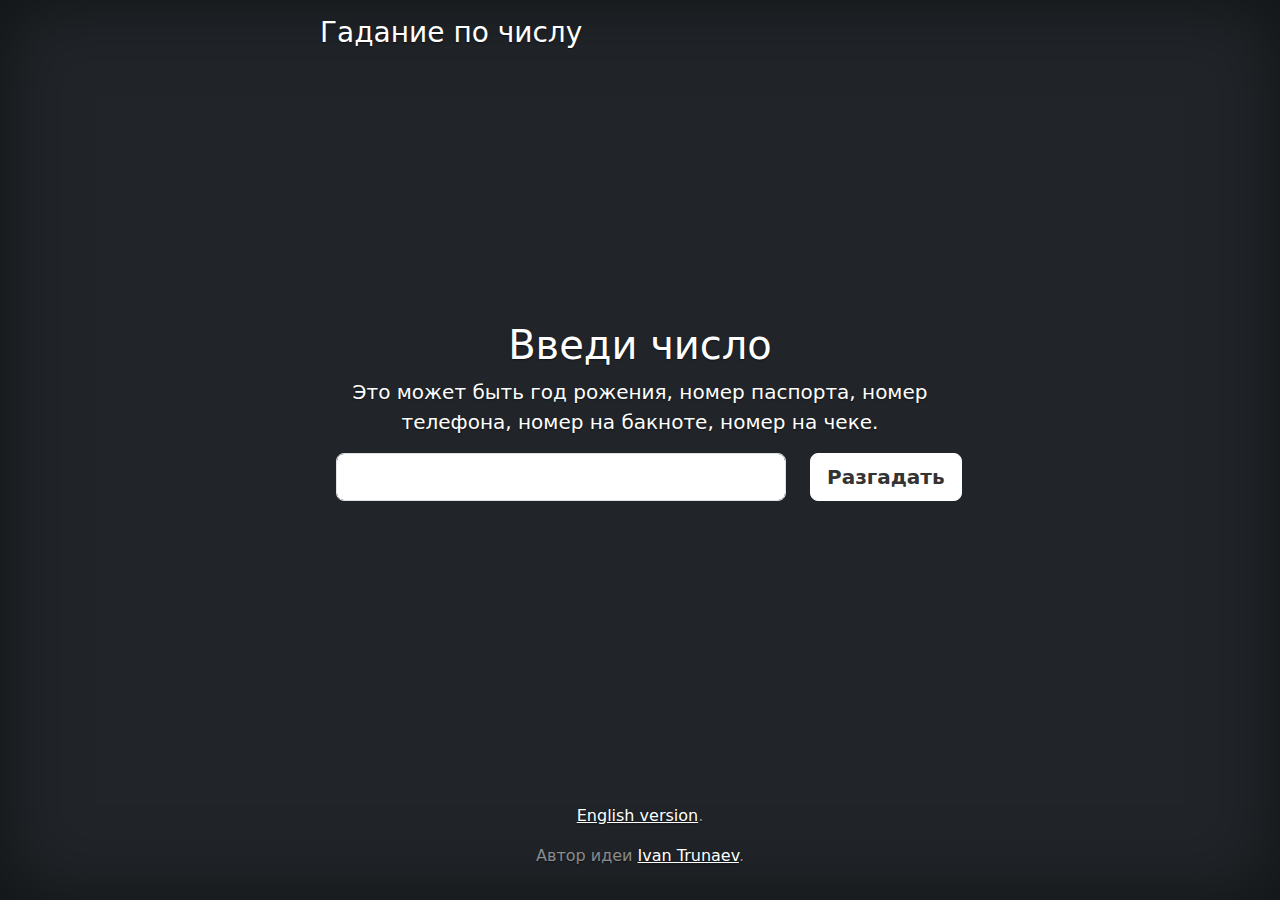
<file: index.html>
<!doctype html>
<html lang="ru" class="h-100">
  <head>
    <meta charset="utf-8" />
    <meta name="viewport" content="width=device-width, initial-scale=1" />
    <meta name="description" content="" />
    <meta name="author" content="Ivan Trunaev"/>
    <title>Гадание по числу</title>
    <script src="js/color-modes.js"></script>
    <link href="bootstrap.min.css" rel="stylesheet" />
    <meta name="theme-color" content="#712cf9" />
    <link href="cover.css" rel="stylesheet" />
	<script src="js/jquery-3.7.1.min.js"></script>
	<script src="js/bootstrap.bundle.min.js"></script>
	
	

  </head>
  <body class="d-flex h-100 text-center text-bg-dark">
 
    <script>
	    $(function() {
			function guess() {
				val = $('#number').val();
				
				const ren = /^[0-9]+$/;
				if (ren.test(val)) {
					val = val % 14;
			//		alert(val);
					$.ajax('book.html').done(function(book) {				
						$('#result').html(book);
						const re = new RegExp("\\[ Гексаграмма "+(val));
						var d = '';
							var p = $('#result span').filter(function(){ 
								return re.test($(this).text());
							}).parent();
							d += p.html();
							//	alert(d);
							while(1) {
								
								p = p.next();
								//alert(p.html());
								if(!p.html()) {
									//alert('hoo');
									break;
								}
								const re2 = new RegExp("\\[ Гексаграмма "+(val + 1));
								if( p.filter(function() { return re2.test($(this).text()) }).text()) {
									//alert('foo');
									break;
								}
								d += p.html()+'<br/>';
							}
							
							$('#result').html(d);
					});
				} else {
					alert('Вы ввели не число!');
				}
			}
			
			$('#number').keypress(function (e) {
				if (e.which == 13) {
					guess();
				}
			});
			
			$('#guess').click(function() {
				guess();
			});
		});
    </script>
 
 
    <div class="cover-container d-flex w-100 h-100 p-3 mx-auto flex-column">
      <header class="mb-auto">
        <div>
          <h3 class="float-md-start mb-0">Гадание по числу</h3>
          <nav class="nav nav-masthead justify-content-center float-md-end">
        </div>
      </header>
      <main class="px-3">
        <h1>Введи число</h1>
        <p class="lead">
          Это может быть год рожения, номер паспорта, номер телефона, номер на бакноте, номер на чеке.
        </p>
        <p class="lead">
		  <div class="row">
			  <div class="col-9">
			<input type="text" class="form-control form-control-lg" id="number"/>
			</div>
			<div class="col-3">
			<button id="guess" class="btn btn-lg btn-light fw-bold border-white bg-white">Разгадать</button>
			</div>
			<div>


				<p id="result"></p>
		</div>
          </div>
        </p>
      </main>
      <footer class="mt-auto text-white-50">
        <p>
          <a href="https://guess-number.ru/en.html" class="text-white">English version</a>.
        </p>
        <p>
          Автор идеи <a href="https://trunaev.ru/" class="text-white">Ivan Trunaev</a>.
        </p>
      </footer>
    </div>
   

  </body>
</html>
</file>
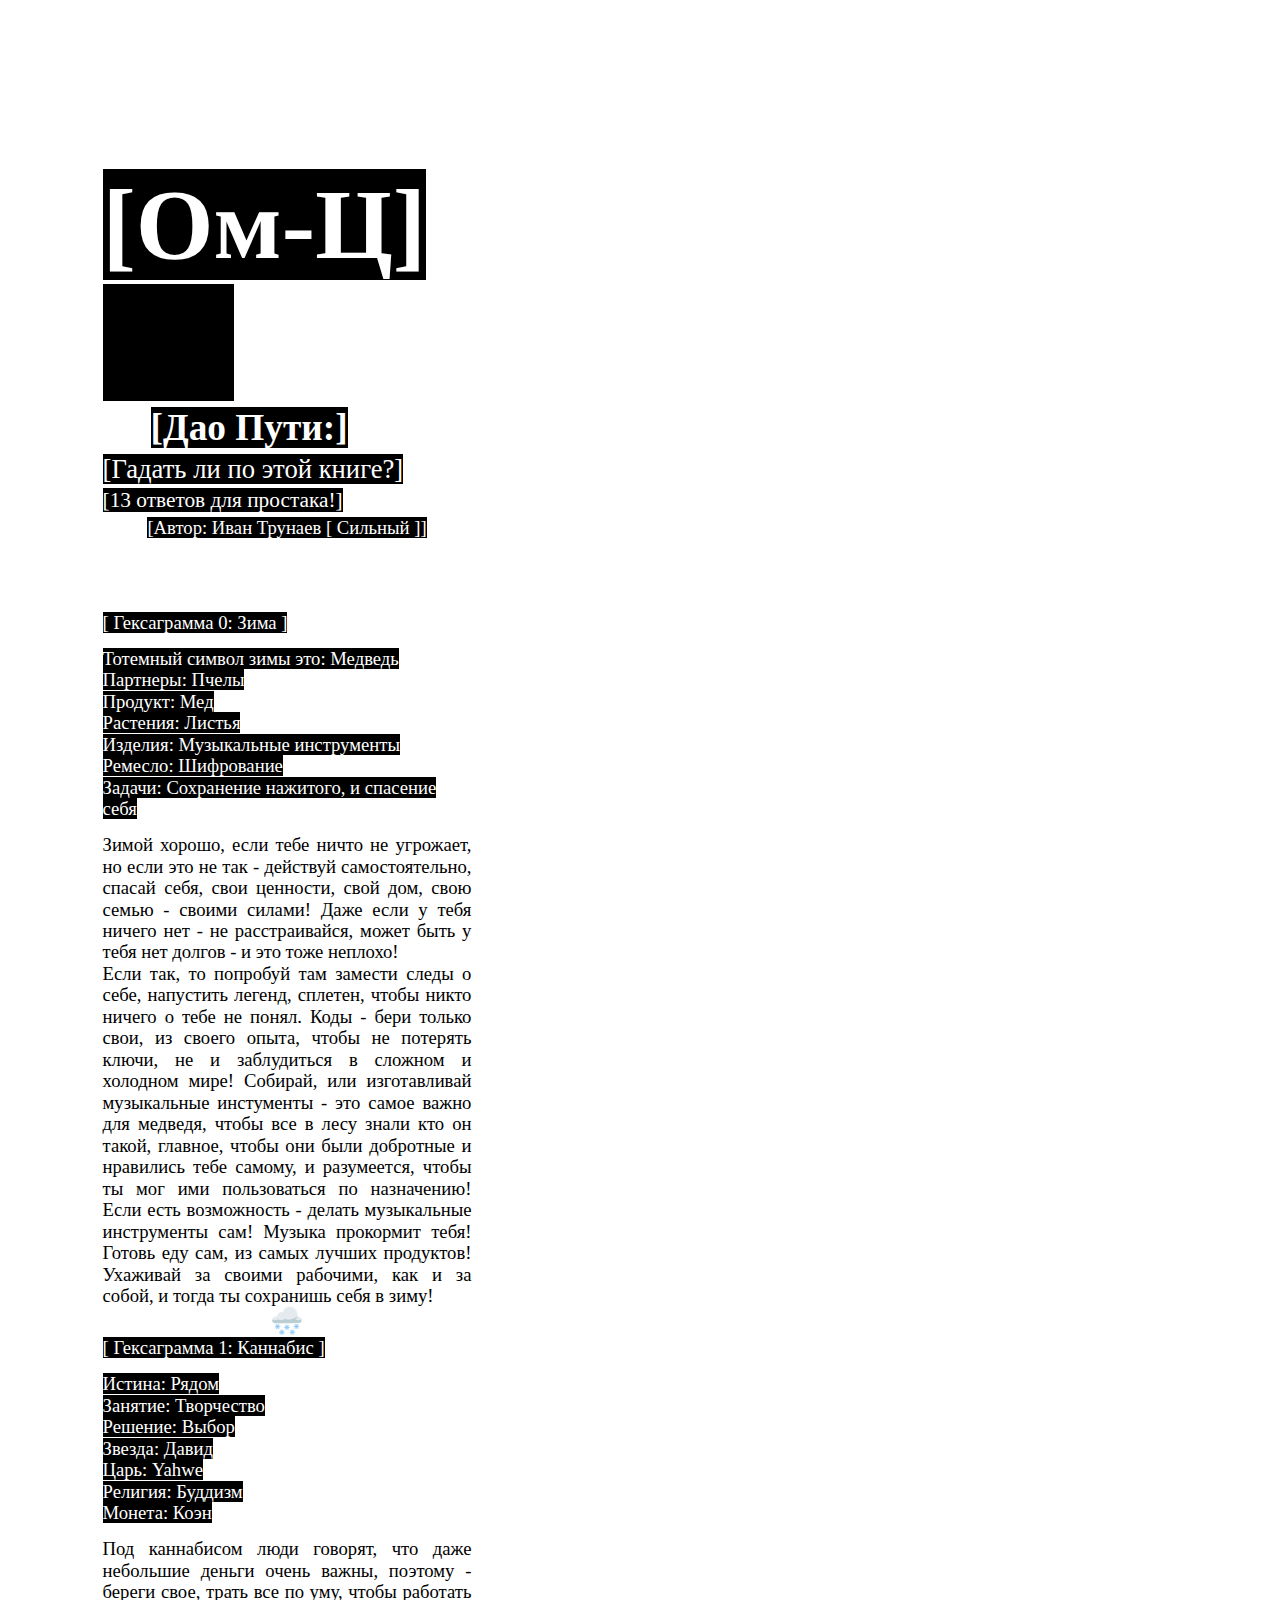
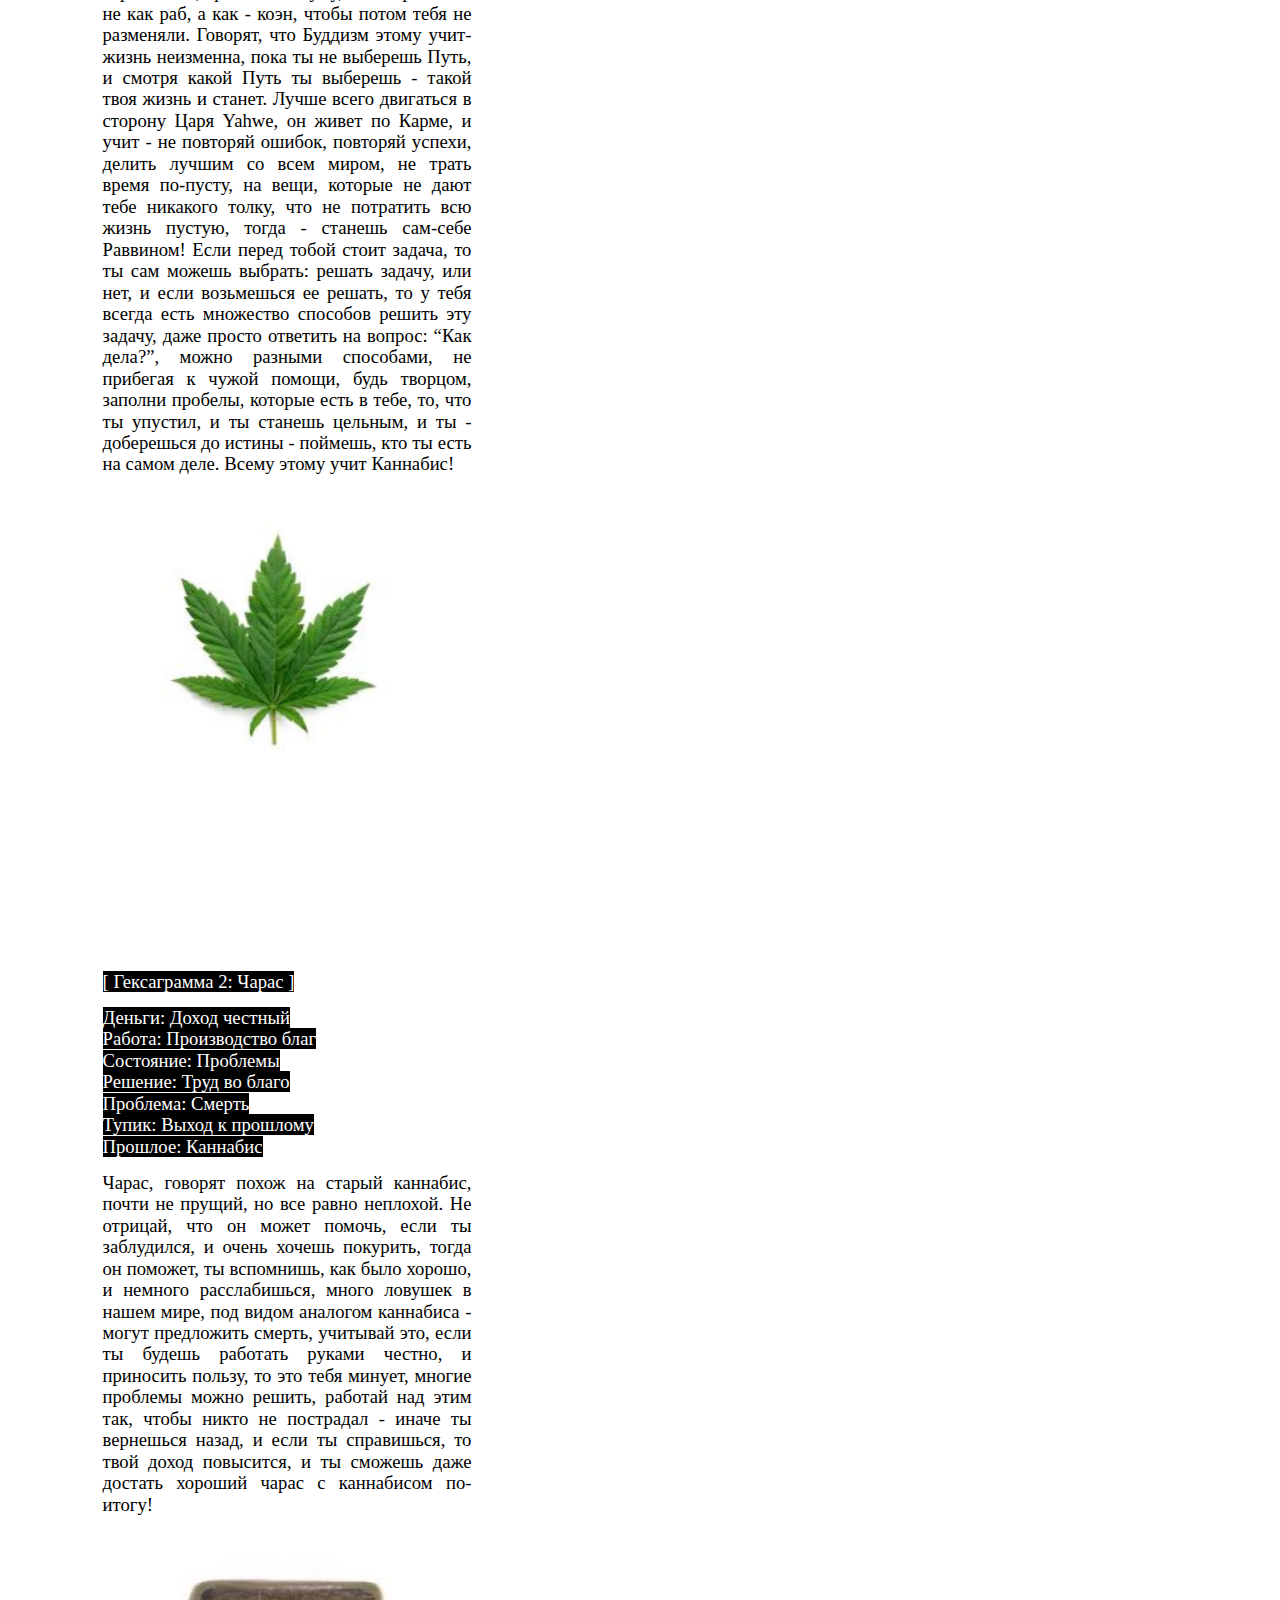
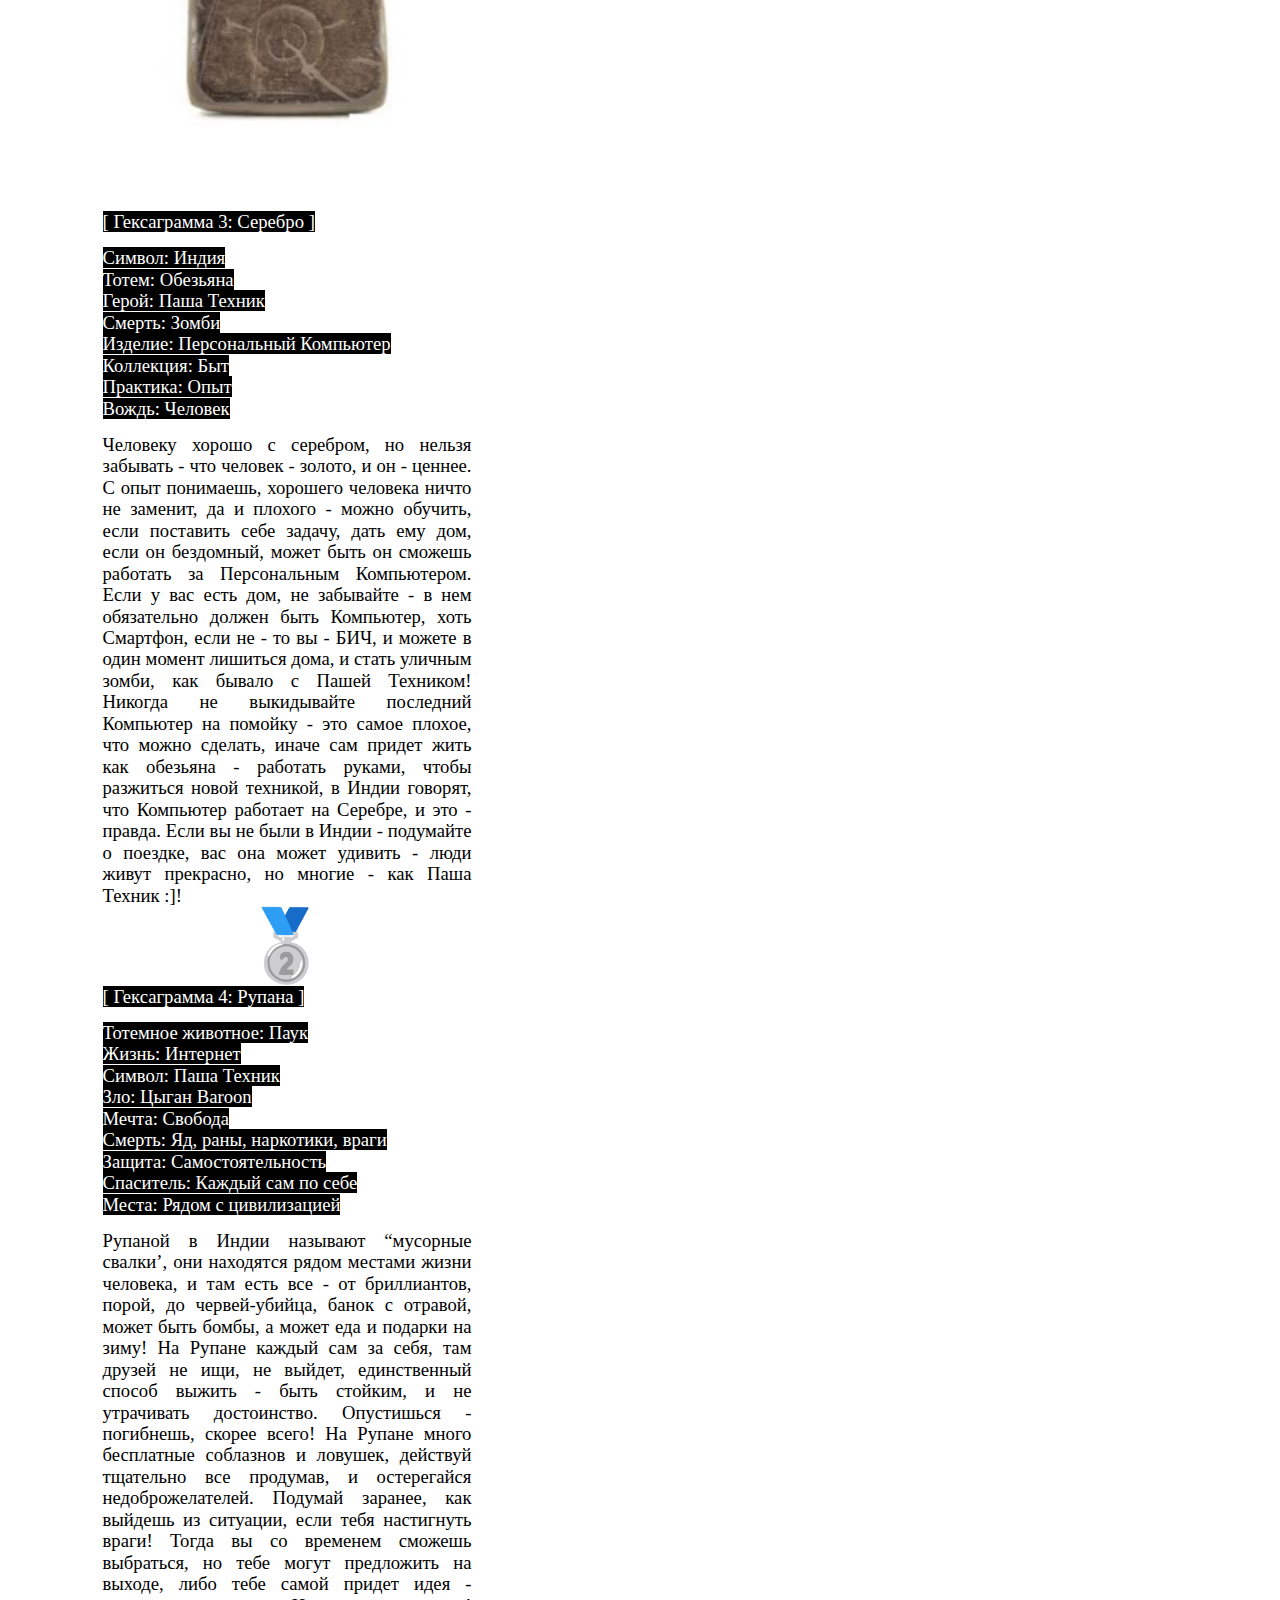
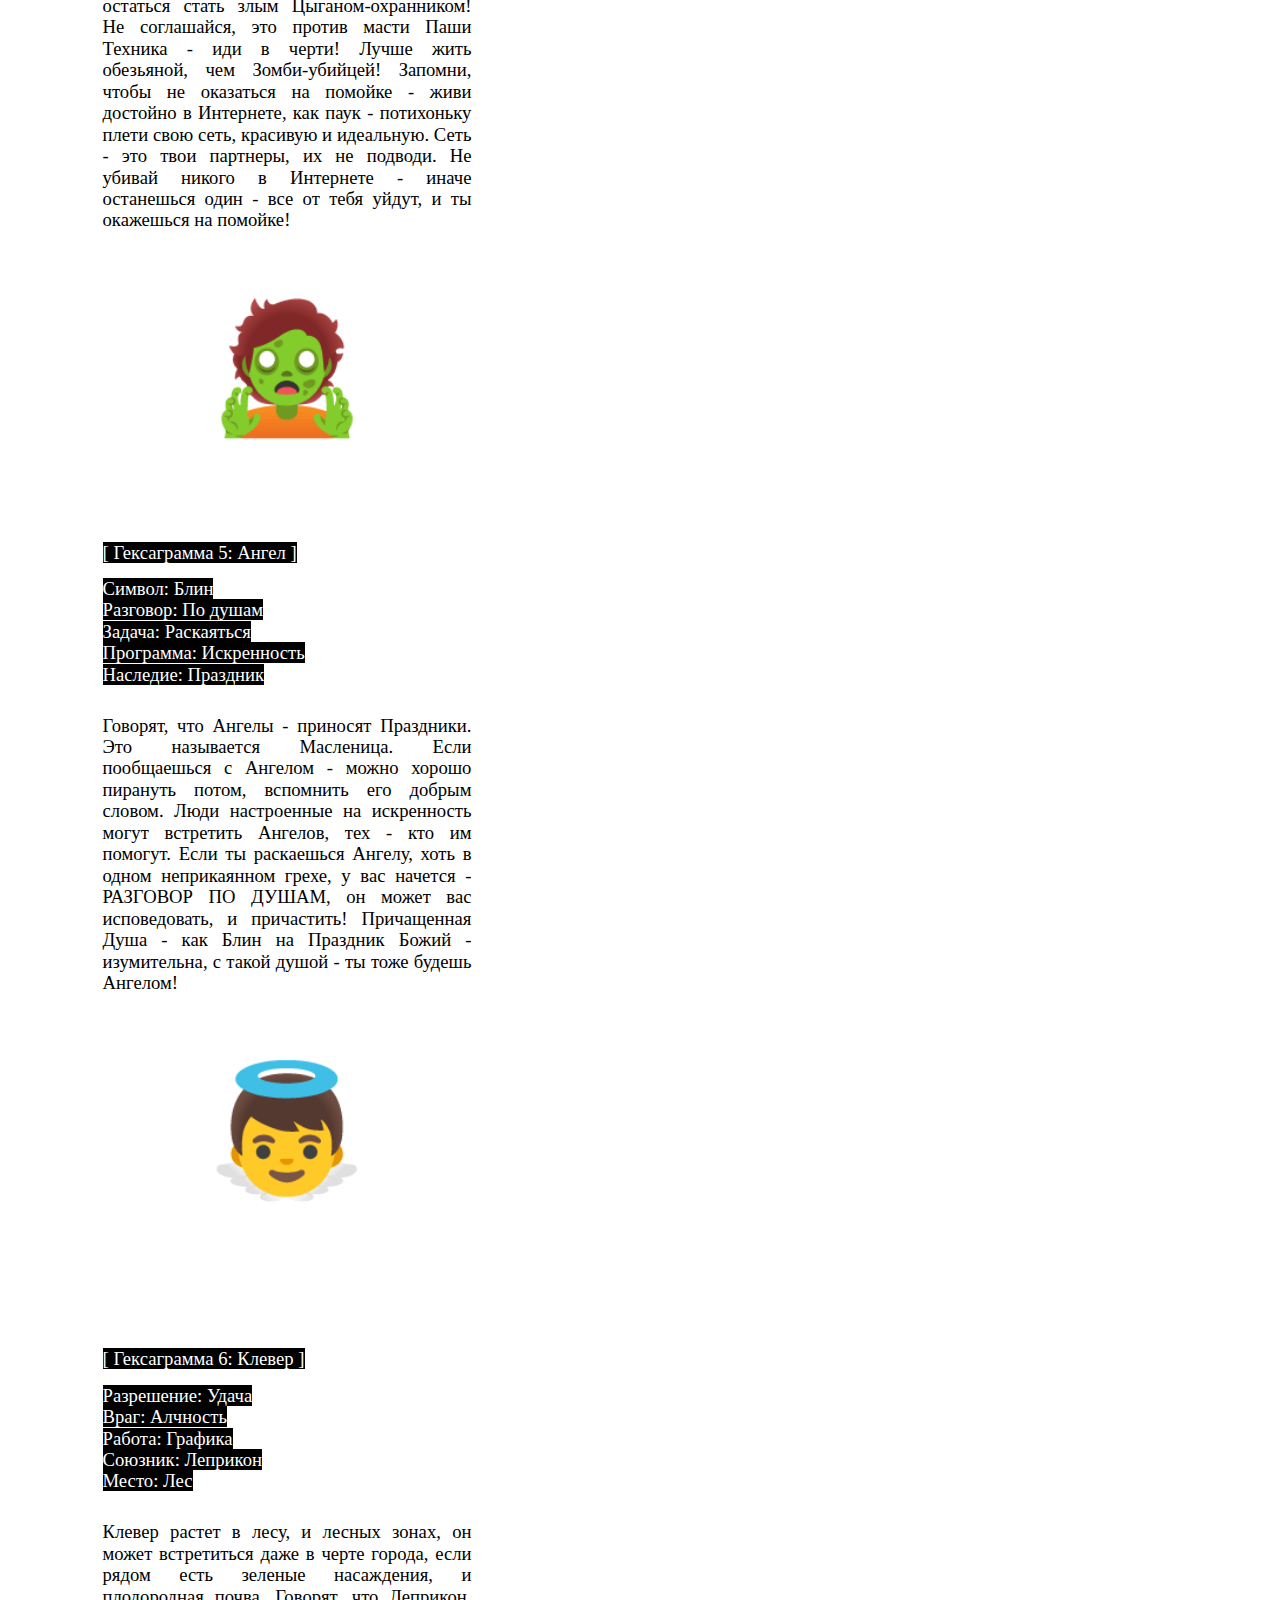
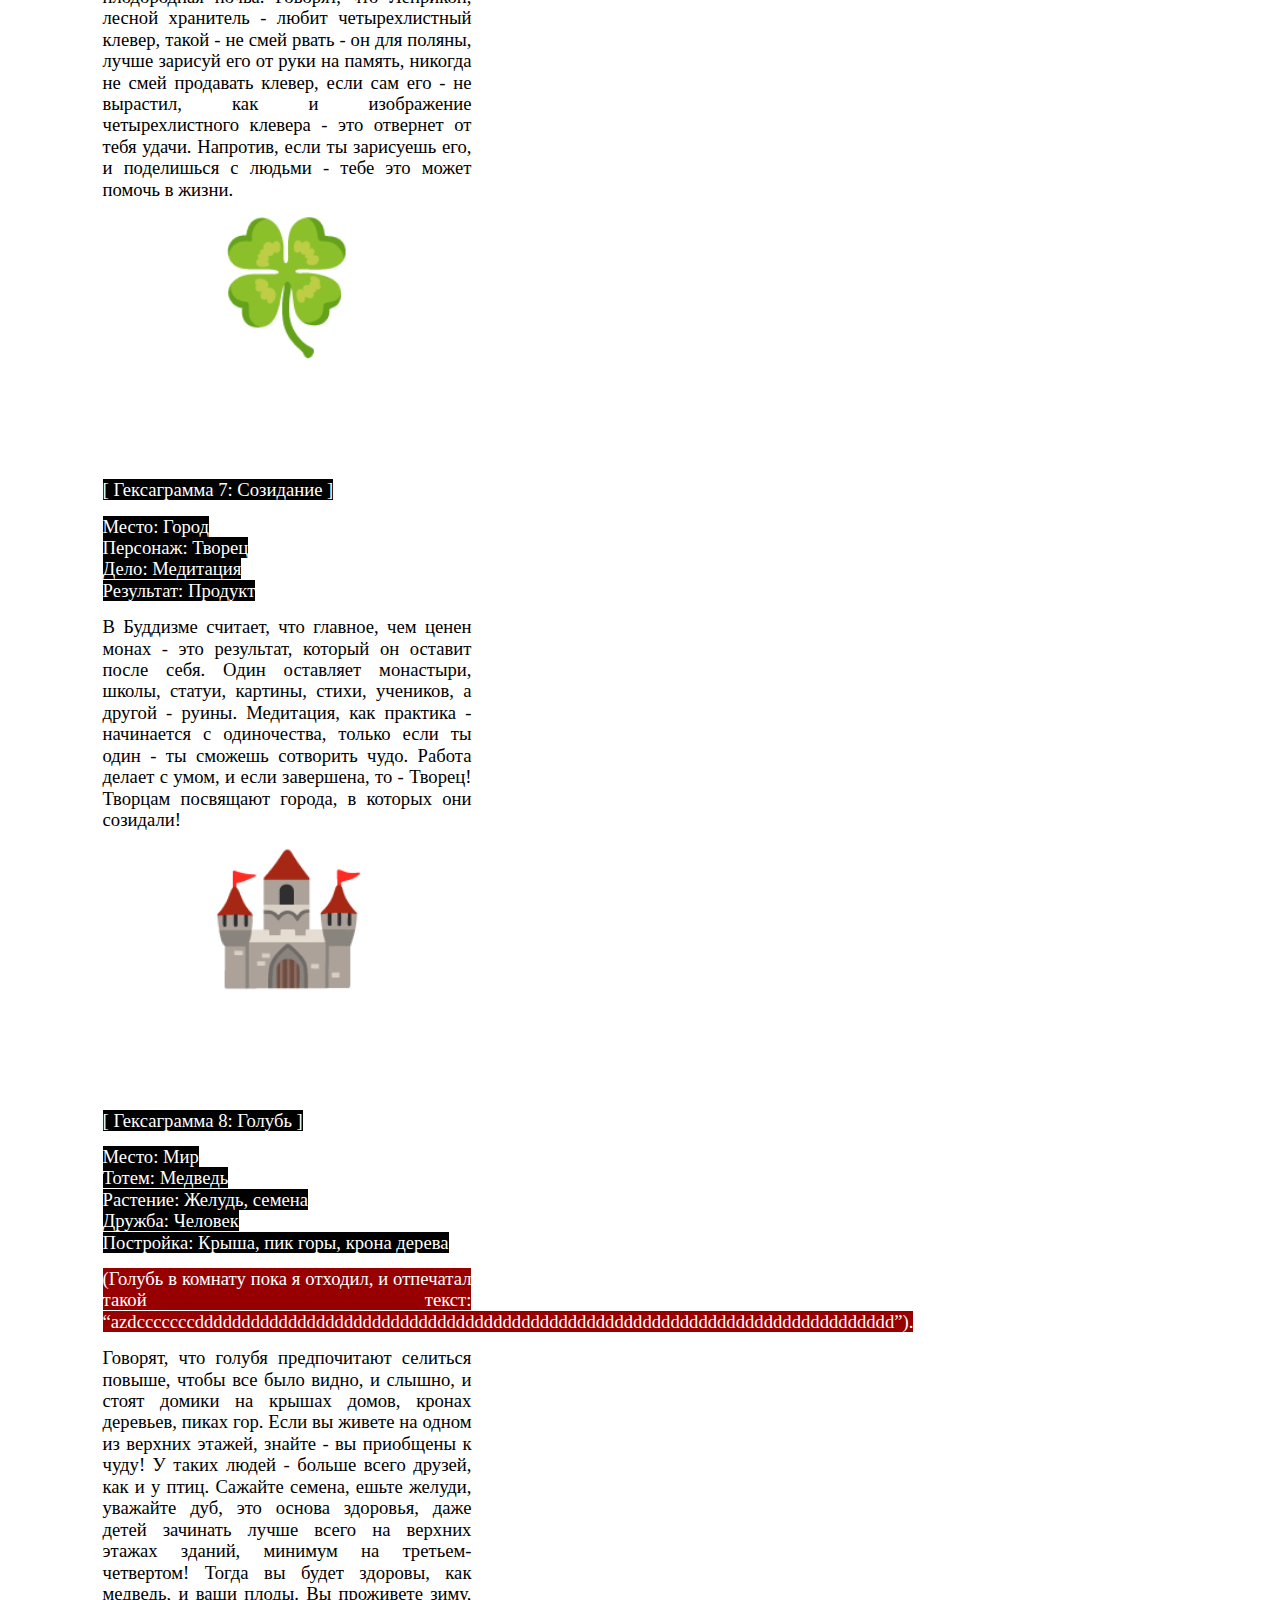
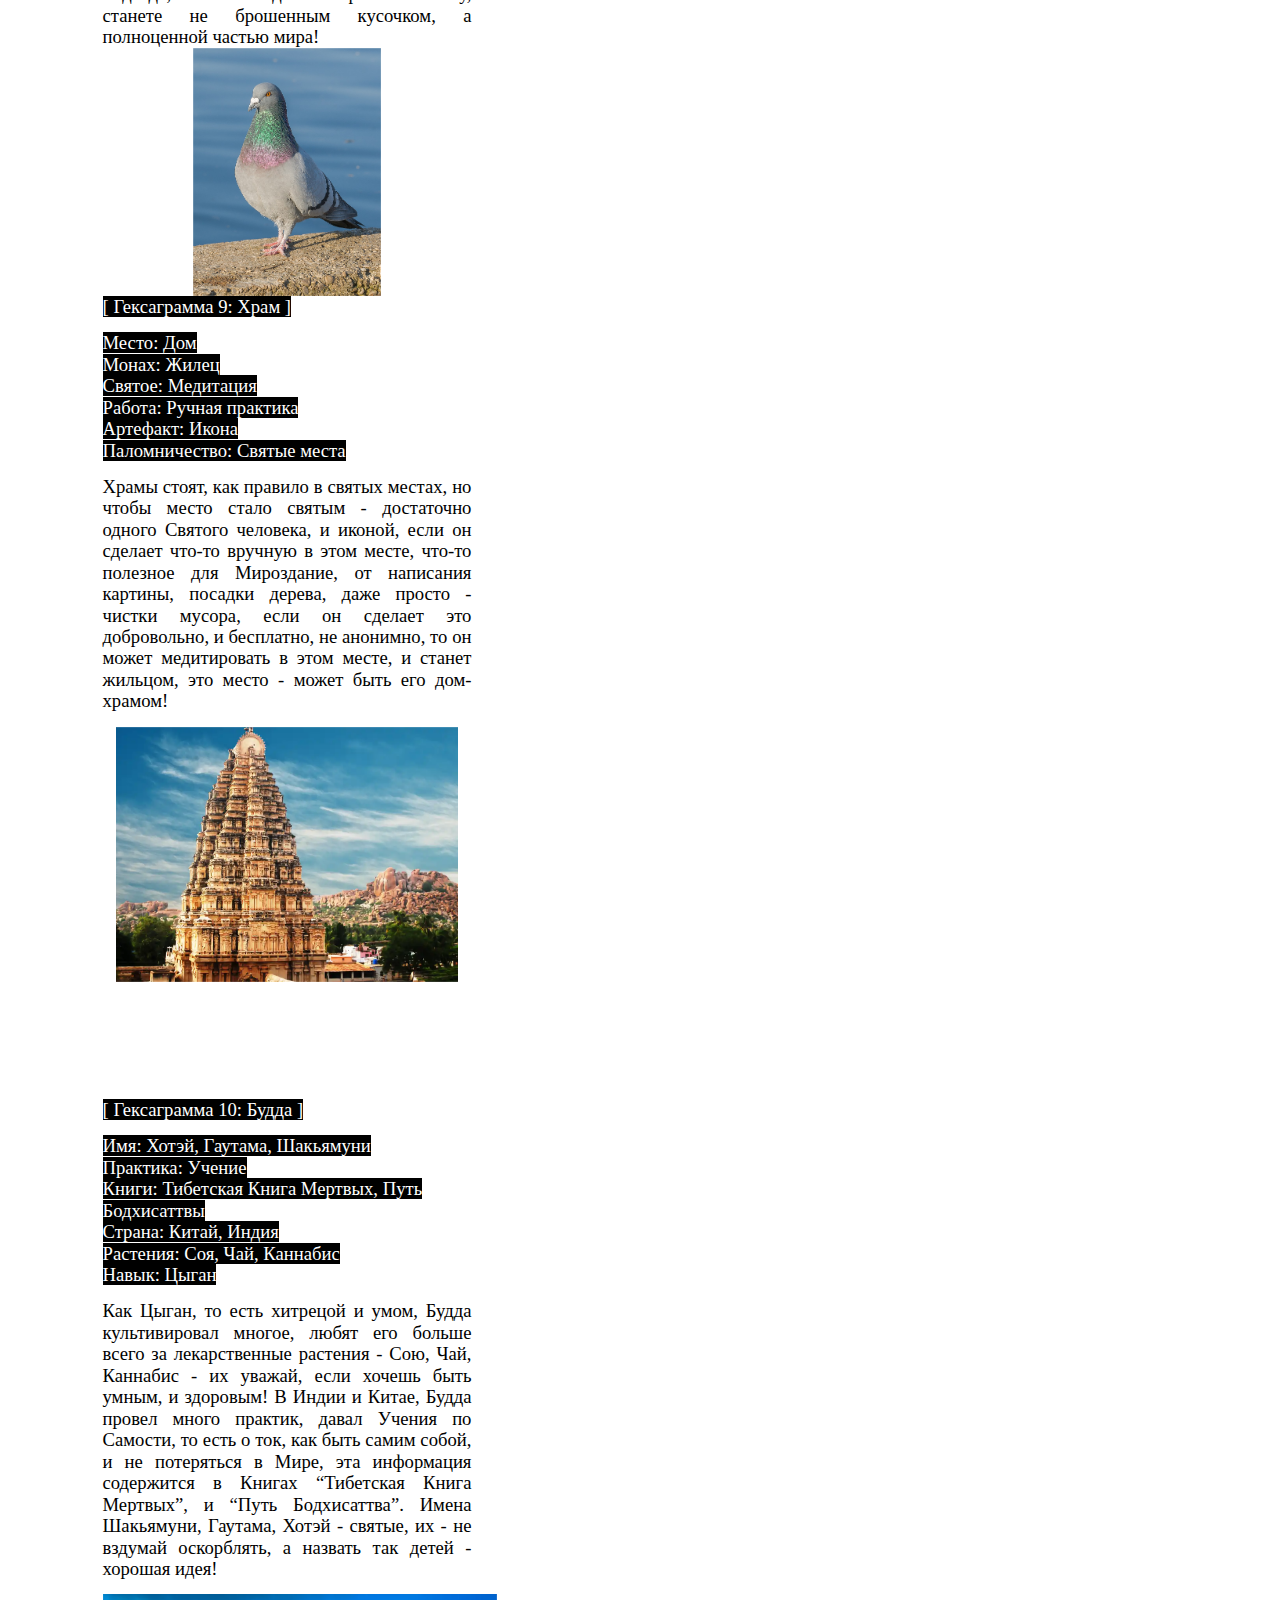
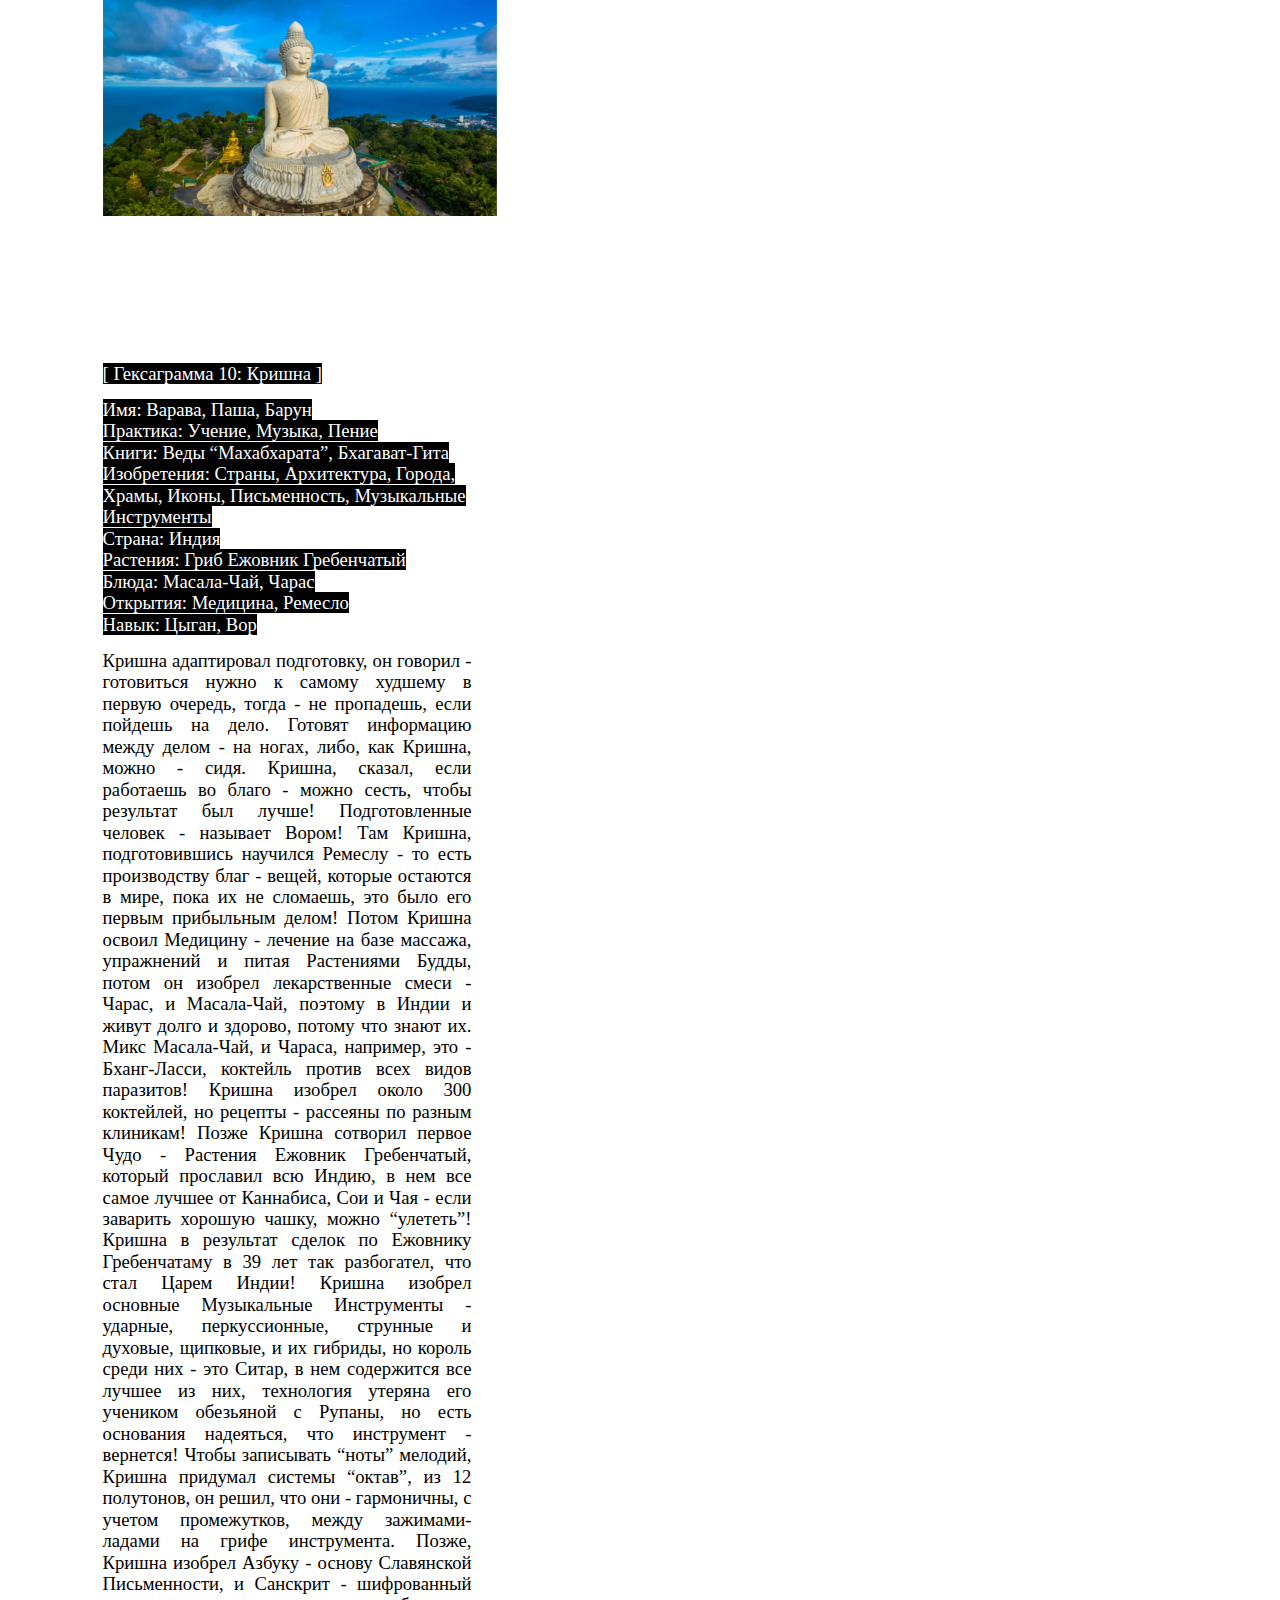
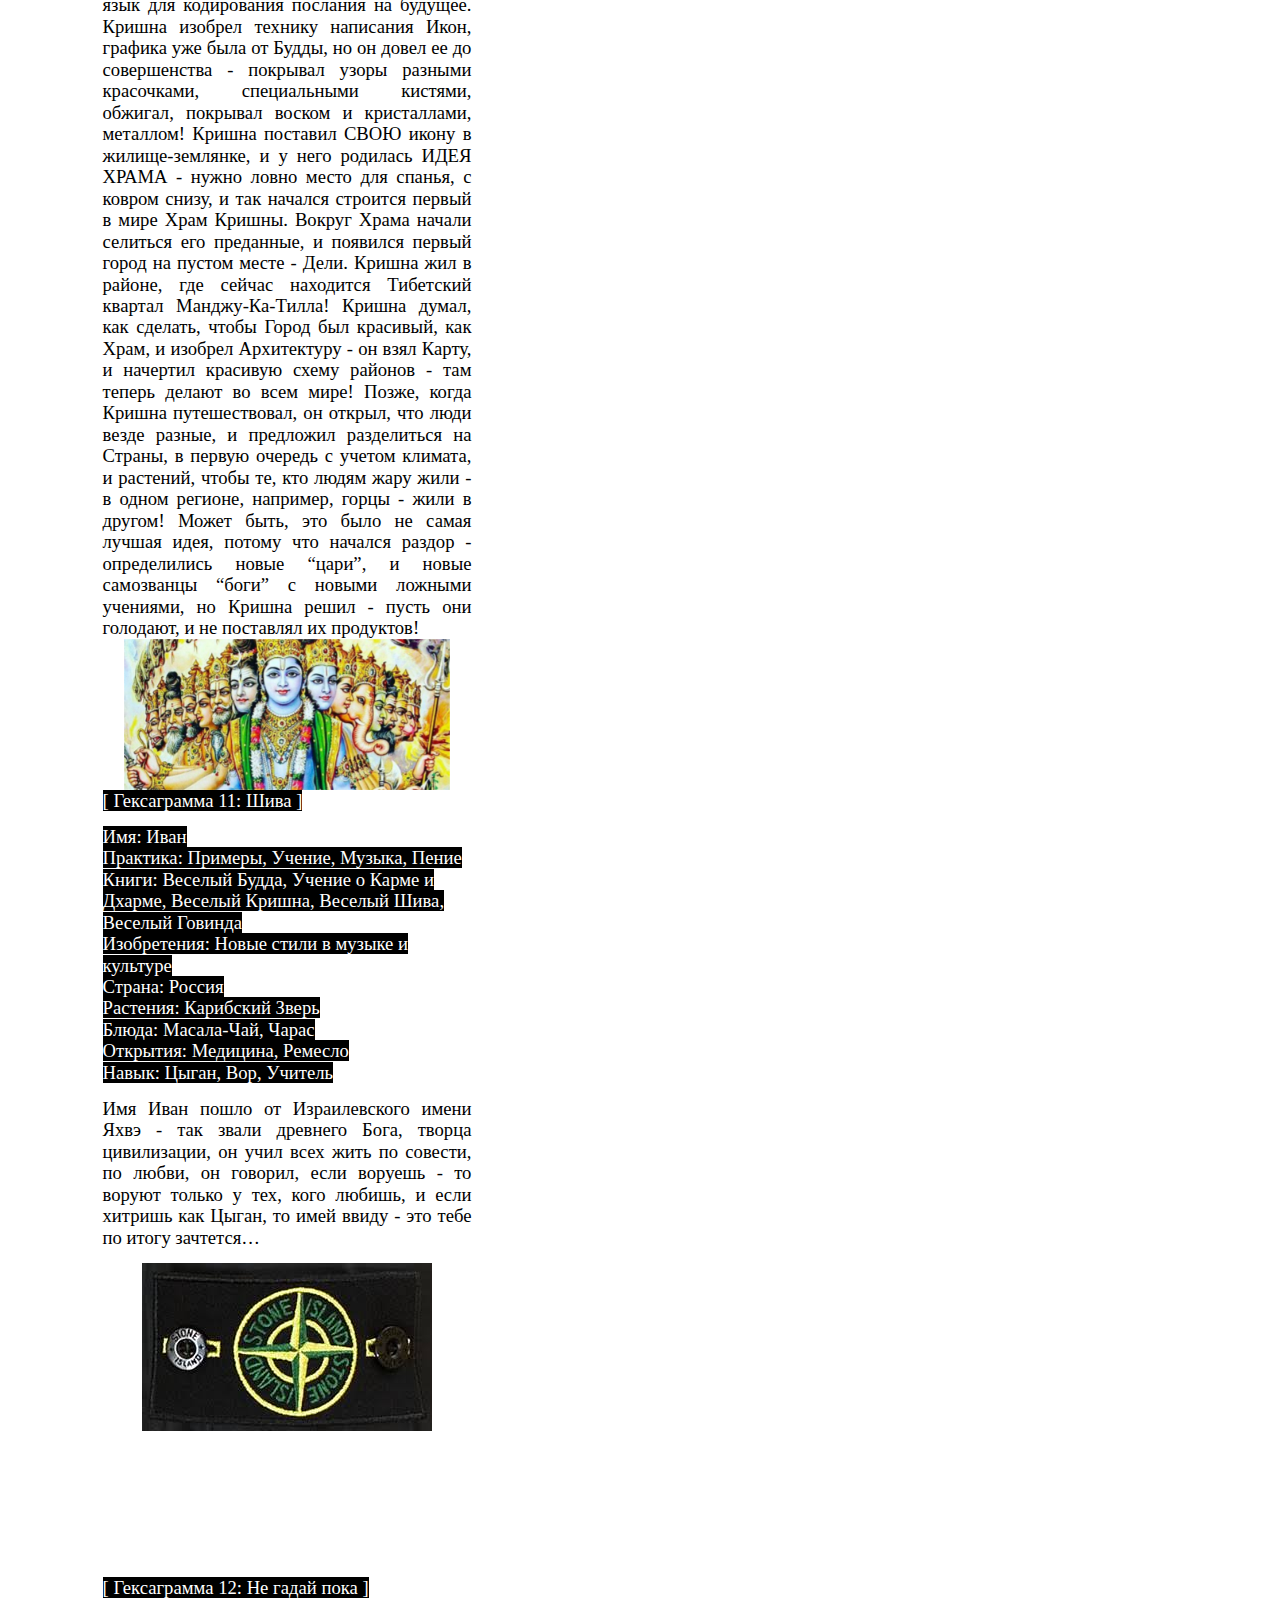
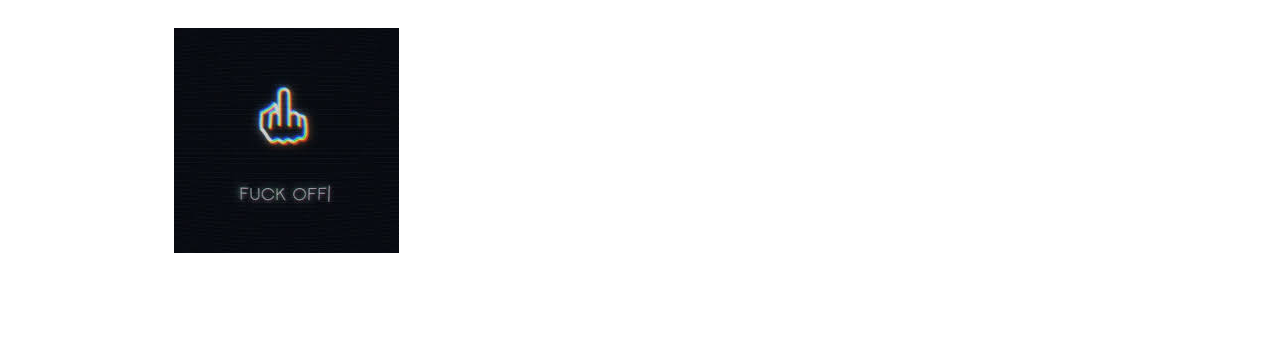
<file: book/index.html>
<html><head><meta content="text/html; charset=UTF-8" http-equiv="content-type"><style type="text/css">@import url(https://themes.googleusercontent.com/fonts/css?kit=MXVwpSGzOOhqOc5hUWJbBLizfYjsfH9XaeDpmRKYJN5bV0WvE1cEyAoIq5yYZlSc);ol{margin:0;padding:0}table td,table th{padding:0}.c20{background-color:#000000;color:#ffffff;font-weight:700;text-decoration:none;vertical-align:baseline;font-size:28pt;font-family:"Roboto Mono";font-style:normal}.c21{background-color:#000000;color:#ffffff;font-weight:700;text-decoration:none;vertical-align:baseline;font-size:18pt;font-family:"Roboto Mono";font-style:normal}.c16{padding-top:0pt;text-indent:36pt;padding-bottom:3pt;line-height:1.15;page-break-after:avoid;orphans:2;widows:2;text-align:left}.c19{background-color:#000000;color:#ffffff;font-weight:400;text-decoration:none;vertical-align:baseline;font-size:20pt;font-family:"Roboto Mono";font-style:normal}.c2{background-color:#ffffff;color:#000000;font-weight:400;text-decoration:none;vertical-align:baseline;font-size:14pt;font-family:"Roboto Mono";font-style:normal}.c13{background-color:#ffffff;color:#000000;font-weight:400;text-decoration:none;vertical-align:baseline;font-size:96pt;font-family:"Roboto Mono";font-style:normal}.c1{background-color:#000000;color:#ffffff;font-weight:400;text-decoration:none;vertical-align:baseline;font-size:14pt;font-family:"Roboto Mono";font-style:normal}.c11{background-color:#000000;color:#ffffff;font-weight:400;text-decoration:none;vertical-align:baseline;font-size:16pt;font-family:"Roboto Mono";font-style:normal}.c0{background-color:#ffffff;color:#000000;font-weight:700;text-decoration:none;vertical-align:baseline;font-size:96pt;font-family:"Roboto Mono";font-style:normal}.c14{background-color:#ffffff;color:#000000;font-weight:400;text-decoration:none;vertical-align:baseline;font-size:20pt;font-family:"Roboto Mono";font-style:normal}.c8{background-color:#980000;color:#ffffff;font-weight:400;text-decoration:none;vertical-align:baseline;font-size:14pt;font-family:"Roboto Mono";font-style:normal}.c23{background-color:#ffffff;color:#000000;font-weight:400;text-decoration:none;vertical-align:baseline;font-size:52pt;font-family:"Roboto Mono";font-style:normal}.c18{background-color:#000000;color:#ffffff;font-weight:700;text-decoration:none;vertical-align:baseline;font-size:79pt;font-family:"Roboto Mono";font-style:normal}.c7{color:#000000;font-weight:400;text-decoration:none;vertical-align:baseline;font-size:11pt;font-family:"Arial";font-style:normal}.c6{padding-top:0pt;padding-bottom:0pt;line-height:1.15;orphans:2;widows:2;text-align:center;height:11pt}.c3{padding-top:0pt;padding-bottom:0pt;line-height:1.15;orphans:2;widows:2;text-align:left;height:11pt}.c12{padding-top:0pt;padding-bottom:3pt;line-height:1.15;page-break-after:avoid;orphans:2;widows:2;text-align:center}.c4{padding-top:0pt;padding-bottom:0pt;line-height:1.15;orphans:2;widows:2;text-align:justify}.c9{padding-top:0pt;padding-bottom:0pt;line-height:1.15;orphans:2;widows:2;text-align:center}.c5{padding-top:0pt;padding-bottom:0pt;line-height:1.15;orphans:2;widows:2;text-align:left}.c15{padding-top:24pt;padding-bottom:6pt;line-height:1.15;orphans:2;widows:2;text-align:center}.c22{background-color:#000000;font-size:75pt;font-family:"Roboto Mono";color:#ffffff;font-weight:700}.c17{background-color:#ffffff;max-width:276.7pt;padding:72pt 72pt 72pt 70.9pt}.c10{height:11pt}.title{padding-top:0pt;color:#000000;font-size:26pt;padding-bottom:3pt;font-family:"Arial";line-height:1.15;page-break-after:avoid;orphans:2;widows:2;text-align:left}.subtitle{padding-top:0pt;color:#666666;font-size:15pt;padding-bottom:16pt;font-family:"Arial";line-height:1.15;page-break-after:avoid;orphans:2;widows:2;text-align:left}li{color:#000000;font-size:11pt;font-family:"Arial"}p{margin:0;color:#000000;font-size:11pt;font-family:"Arial"}h1{padding-top:20pt;color:#000000;font-size:20pt;padding-bottom:6pt;font-family:"Arial";line-height:1.15;page-break-after:avoid;orphans:2;widows:2;text-align:left}h2{padding-top:18pt;color:#000000;font-size:16pt;padding-bottom:6pt;font-family:"Arial";line-height:1.15;page-break-after:avoid;orphans:2;widows:2;text-align:left}h3{padding-top:16pt;color:#434343;font-size:14pt;padding-bottom:4pt;font-family:"Arial";line-height:1.15;page-break-after:avoid;orphans:2;widows:2;text-align:left}h4{padding-top:14pt;color:#666666;font-size:12pt;padding-bottom:4pt;font-family:"Arial";line-height:1.15;page-break-after:avoid;orphans:2;widows:2;text-align:left}h5{padding-top:12pt;color:#666666;font-size:11pt;padding-bottom:4pt;font-family:"Arial";line-height:1.15;page-break-after:avoid;orphans:2;widows:2;text-align:left}h6{padding-top:12pt;color:#666666;font-size:11pt;padding-bottom:4pt;font-family:"Arial";line-height:1.15;page-break-after:avoid;font-style:italic;orphans:2;widows:2;text-align:left}</style></head><body class="c17 doc-content"><div><p class="c3"><span class="c7"></span></p></div><p class="c10 c12 title" id="h.q9w8f4hklz49"><span class="c21"></span></p><p class="c3"><span class="c7"></span></p><p class="c3"><span class="c7"></span></p><p class="c12 title" id="h.bf5pq9orv8ck"><span class="c22">[&#1054;&#1084;-&#1062;] </span><span class="c18">&nbsp; &nbsp; &nbsp; </span></p><p class="c16 title" id="h.3f8kzaqaxqqd"><span class="c20">[&#1044;&#1072;&#1086; &#1055;&#1091;&#1090;&#1080;:]</span></p><p class="c12 title" id="h.libaj6uockqe"><span class="c19">[&#1043;&#1072;&#1076;&#1072;&#1090;&#1100; &#1083;&#1080; &#1087;&#1086; &#1101;&#1090;&#1086;&#1081; &#1082;&#1085;&#1080;&#1075;&#1077;?]</span></p><p class="c12 title" id="h.ufcn5y3p9qkv"><span class="c11">[13 &#1086;&#1090;&#1074;&#1077;&#1090;&#1086;&#1074; &#1076;&#1083;&#1103; &#1087;&#1088;&#1086;&#1089;&#1090;&#1072;&#1082;&#1072;!]</span></p><p class="c9"><span class="c1">[&#1040;&#1074;&#1090;&#1086;&#1088;: &#1048;&#1074;&#1072;&#1085; &#1058;&#1088;&#1091;&#1085;&#1072;&#1077;&#1074; [ &#1057;&#1080;&#1083;&#1100;&#1085;&#1099;&#1081; ]]</span></p><p class="c6"><span class="c1"></span></p><p class="c6"><span class="c1"></span></p><p class="c6"><span class="c1"></span></p><p class="c6"><span class="c1"></span></p><p class="c6"><span class="c1"></span></p><p class="c5"><span class="c1">[ &#1043;&#1077;&#1082;&#1089;&#1072;&#1075;&#1088;&#1072;&#1084;&#1084;&#1072; 0: &#1047;&#1080;&#1084;&#1072; ]</span></p><p class="c3"><span class="c1"></span></p><p class="c5"><span class="c1">&#1058;&#1086;&#1090;&#1077;&#1084;&#1085;&#1099;&#1081; &#1089;&#1080;&#1084;&#1074;&#1086;&#1083; &#1079;&#1080;&#1084;&#1099; &#1101;&#1090;&#1086;: &#1052;&#1077;&#1076;&#1074;&#1077;&#1076;&#1100;</span></p><p class="c5"><span class="c1">&#1055;&#1072;&#1088;&#1090;&#1085;&#1077;&#1088;&#1099;: &#1055;&#1095;&#1077;&#1083;&#1099;</span></p><p class="c5"><span class="c1">&#1055;&#1088;&#1086;&#1076;&#1091;&#1082;&#1090;: &#1052;&#1077;&#1076;</span></p><p class="c5"><span class="c1">&#1056;&#1072;&#1089;&#1090;&#1077;&#1085;&#1080;&#1103;: &#1051;&#1080;&#1089;&#1090;&#1100;&#1103;</span></p><p class="c5"><span class="c1">&#1048;&#1079;&#1076;&#1077;&#1083;&#1080;&#1103;: &#1052;&#1091;&#1079;&#1099;&#1082;&#1072;&#1083;&#1100;&#1085;&#1099;&#1077; &#1080;&#1085;&#1089;&#1090;&#1088;&#1091;&#1084;&#1077;&#1085;&#1090;&#1099;</span></p><p class="c5"><span class="c1">&#1056;&#1077;&#1084;&#1077;&#1089;&#1083;&#1086;: &#1064;&#1080;&#1092;&#1088;&#1086;&#1074;&#1072;&#1085;&#1080;&#1077;</span></p><p class="c5"><span class="c1">&#1047;&#1072;&#1076;&#1072;&#1095;&#1080;: &#1057;&#1086;&#1093;&#1088;&#1072;&#1085;&#1077;&#1085;&#1080;&#1077; &#1085;&#1072;&#1078;&#1080;&#1090;&#1086;&#1075;&#1086;, &#1080; &#1089;&#1087;&#1072;&#1089;&#1077;&#1085;&#1080;&#1077; &#1089;&#1077;&#1073;&#1103;</span></p><p class="c3"><span class="c2"></span></p><p class="c4"><span class="c2">&#1047;&#1080;&#1084;&#1086;&#1081; &#1093;&#1086;&#1088;&#1086;&#1096;&#1086;, &#1077;&#1089;&#1083;&#1080; &#1090;&#1077;&#1073;&#1077; &#1085;&#1080;&#1095;&#1090;&#1086; &#1085;&#1077; &#1091;&#1075;&#1088;&#1086;&#1078;&#1072;&#1077;&#1090;, &#1085;&#1086; &#1077;&#1089;&#1083;&#1080; &#1101;&#1090;&#1086; &#1085;&#1077; &#1090;&#1072;&#1082; - &#1076;&#1077;&#1081;&#1089;&#1090;&#1074;&#1091;&#1081; &#1089;&#1072;&#1084;&#1086;&#1089;&#1090;&#1086;&#1103;&#1090;&#1077;&#1083;&#1100;&#1085;&#1086;, &#1089;&#1087;&#1072;&#1089;&#1072;&#1081; &#1089;&#1077;&#1073;&#1103;, &#1089;&#1074;&#1086;&#1080; &#1094;&#1077;&#1085;&#1085;&#1086;&#1089;&#1090;&#1080;, &#1089;&#1074;&#1086;&#1081; &#1076;&#1086;&#1084;, &#1089;&#1074;&#1086;&#1102; &#1089;&#1077;&#1084;&#1100;&#1102; - &#1089;&#1074;&#1086;&#1080;&#1084;&#1080; &#1089;&#1080;&#1083;&#1072;&#1084;&#1080;! &#1044;&#1072;&#1078;&#1077; &#1077;&#1089;&#1083;&#1080; &#1091; &#1090;&#1077;&#1073;&#1103; &#1085;&#1080;&#1095;&#1077;&#1075;&#1086; &#1085;&#1077;&#1090; - &#1085;&#1077; &#1088;&#1072;&#1089;&#1089;&#1090;&#1088;&#1072;&#1080;&#1074;&#1072;&#1081;&#1089;&#1103;, &#1084;&#1086;&#1078;&#1077;&#1090; &#1073;&#1099;&#1090;&#1100; &#1091; &#1090;&#1077;&#1073;&#1103; &#1085;&#1077;&#1090; &#1076;&#1086;&#1083;&#1075;&#1086;&#1074; - &#1080; &#1101;&#1090;&#1086; &#1090;&#1086;&#1078;&#1077; &#1085;&#1077;&#1087;&#1083;&#1086;&#1093;&#1086;!</span></p><p class="c4"><span class="c2">&#1045;&#1089;&#1083;&#1080; &#1090;&#1072;&#1082;, &#1090;&#1086; &#1087;&#1086;&#1087;&#1088;&#1086;&#1073;&#1091;&#1081; &#1090;&#1072;&#1084; &#1079;&#1072;&#1084;&#1077;&#1089;&#1090;&#1080; &#1089;&#1083;&#1077;&#1076;&#1099; &#1086; &#1089;&#1077;&#1073;&#1077;, &#1085;&#1072;&#1087;&#1091;&#1089;&#1090;&#1080;&#1090;&#1100; &#1083;&#1077;&#1075;&#1077;&#1085;&#1076;, &#1089;&#1087;&#1083;&#1077;&#1090;&#1077;&#1085;, &#1095;&#1090;&#1086;&#1073;&#1099; &#1085;&#1080;&#1082;&#1090;&#1086; &#1085;&#1080;&#1095;&#1077;&#1075;&#1086; &#1086; &#1090;&#1077;&#1073;&#1077; &#1085;&#1077; &#1087;&#1086;&#1085;&#1103;&#1083;. &#1050;&#1086;&#1076;&#1099; - &#1073;&#1077;&#1088;&#1080; &#1090;&#1086;&#1083;&#1100;&#1082;&#1086; &#1089;&#1074;&#1086;&#1080;, &#1080;&#1079; &#1089;&#1074;&#1086;&#1077;&#1075;&#1086; &#1086;&#1087;&#1099;&#1090;&#1072;, &#1095;&#1090;&#1086;&#1073;&#1099; &#1085;&#1077; &#1087;&#1086;&#1090;&#1077;&#1088;&#1103;&#1090;&#1100; &#1082;&#1083;&#1102;&#1095;&#1080;, &#1085;&#1077; &#1080; &#1079;&#1072;&#1073;&#1083;&#1091;&#1076;&#1080;&#1090;&#1100;&#1089;&#1103; &#1074; &#1089;&#1083;&#1086;&#1078;&#1085;&#1086;&#1084; &#1080; &#1093;&#1086;&#1083;&#1086;&#1076;&#1085;&#1086;&#1084; &#1084;&#1080;&#1088;&#1077;! &#1057;&#1086;&#1073;&#1080;&#1088;&#1072;&#1081;, &#1080;&#1083;&#1080; &#1080;&#1079;&#1075;&#1086;&#1090;&#1072;&#1074;&#1083;&#1080;&#1074;&#1072;&#1081; &#1084;&#1091;&#1079;&#1099;&#1082;&#1072;&#1083;&#1100;&#1085;&#1099;&#1077; &#1080;&#1085;&#1089;&#1090;&#1091;&#1084;&#1077;&#1085;&#1090;&#1099; - &#1101;&#1090;&#1086; &#1089;&#1072;&#1084;&#1086;&#1077; &#1074;&#1072;&#1078;&#1085;&#1086; &#1076;&#1083;&#1103; &#1084;&#1077;&#1076;&#1074;&#1077;&#1076;&#1103;, &#1095;&#1090;&#1086;&#1073;&#1099; &#1074;&#1089;&#1077; &#1074; &#1083;&#1077;&#1089;&#1091; &#1079;&#1085;&#1072;&#1083;&#1080; &#1082;&#1090;&#1086; &#1086;&#1085; &#1090;&#1072;&#1082;&#1086;&#1081;, &#1075;&#1083;&#1072;&#1074;&#1085;&#1086;&#1077;, &#1095;&#1090;&#1086;&#1073;&#1099; &#1086;&#1085;&#1080; &#1073;&#1099;&#1083;&#1080; &#1076;&#1086;&#1073;&#1088;&#1086;&#1090;&#1085;&#1099;&#1077; &#1080; &#1085;&#1088;&#1072;&#1074;&#1080;&#1083;&#1080;&#1089;&#1100; &#1090;&#1077;&#1073;&#1077; &#1089;&#1072;&#1084;&#1086;&#1084;&#1091;, &#1080; &#1088;&#1072;&#1079;&#1091;&#1084;&#1077;&#1077;&#1090;&#1089;&#1103;, &#1095;&#1090;&#1086;&#1073;&#1099; &#1090;&#1099; &#1084;&#1086;&#1075; &#1080;&#1084;&#1080; &#1087;&#1086;&#1083;&#1100;&#1079;&#1086;&#1074;&#1072;&#1090;&#1100;&#1089;&#1103; &#1087;&#1086; &#1085;&#1072;&#1079;&#1085;&#1072;&#1095;&#1077;&#1085;&#1080;&#1102;! &#1045;&#1089;&#1083;&#1080; &#1077;&#1089;&#1090;&#1100; &#1074;&#1086;&#1079;&#1084;&#1086;&#1078;&#1085;&#1086;&#1089;&#1090;&#1100; - &#1076;&#1077;&#1083;&#1072;&#1090;&#1100; &#1084;&#1091;&#1079;&#1099;&#1082;&#1072;&#1083;&#1100;&#1085;&#1099;&#1077; &#1080;&#1085;&#1089;&#1090;&#1088;&#1091;&#1084;&#1077;&#1085;&#1090;&#1099; &#1089;&#1072;&#1084;! &#1052;&#1091;&#1079;&#1099;&#1082;&#1072; &#1087;&#1088;&#1086;&#1082;&#1086;&#1088;&#1084;&#1080;&#1090; &#1090;&#1077;&#1073;&#1103;! &#1043;&#1086;&#1090;&#1086;&#1074;&#1100; &#1077;&#1076;&#1091; &#1089;&#1072;&#1084;, &#1080;&#1079; &#1089;&#1072;&#1084;&#1099;&#1093; &#1083;&#1091;&#1095;&#1096;&#1080;&#1093; &#1087;&#1088;&#1086;&#1076;&#1091;&#1082;&#1090;&#1086;&#1074;! &#1059;&#1093;&#1072;&#1078;&#1080;&#1074;&#1072;&#1081; &#1079;&#1072; &#1089;&#1074;&#1086;&#1080;&#1084;&#1080; &#1088;&#1072;&#1073;&#1086;&#1095;&#1080;&#1084;&#1080;, &#1082;&#1072;&#1082; &#1080; &#1079;&#1072; &#1089;&#1086;&#1073;&#1086;&#1081;, &#1080; &#1090;&#1086;&#1075;&#1076;&#1072; &#1090;&#1099; &#1089;&#1086;&#1093;&#1088;&#1072;&#1085;&#1080;&#1096;&#1100; &#1089;&#1077;&#1073;&#1103; &#1074; &#1079;&#1080;&#1084;&#1091;!</span></p><p class="c9"><span class="c14">&#127784;&#65039;</span></p><p class="c5"><span class="c1">[ &#1043;&#1077;&#1082;&#1089;&#1072;&#1075;&#1088;&#1072;&#1084;&#1084;&#1072; 1: &#1050;&#1072;&#1085;&#1085;&#1072;&#1073;&#1080;&#1089; ]</span></p><p class="c3"><span class="c1"></span></p><p class="c5"><span class="c1">&#1048;&#1089;&#1090;&#1080;&#1085;&#1072;: &#1056;&#1103;&#1076;&#1086;&#1084;</span></p><p class="c5"><span class="c1">&#1047;&#1072;&#1085;&#1103;&#1090;&#1080;&#1077;: &#1058;&#1074;&#1086;&#1088;&#1095;&#1077;&#1089;&#1090;&#1074;&#1086;</span></p><p class="c5"><span class="c1">&#1056;&#1077;&#1096;&#1077;&#1085;&#1080;&#1077;: &#1042;&#1099;&#1073;&#1086;&#1088;</span></p><p class="c5"><span class="c1">&#1047;&#1074;&#1077;&#1079;&#1076;&#1072;: &#1044;&#1072;&#1074;&#1080;&#1076;</span></p><p class="c5"><span class="c1">&#1062;&#1072;&#1088;&#1100;: Yahwe</span></p><p class="c5"><span class="c1">&#1056;&#1077;&#1083;&#1080;&#1075;&#1080;&#1103;: &#1041;&#1091;&#1076;&#1076;&#1080;&#1079;&#1084;</span></p><p class="c5"><span class="c1">&#1052;&#1086;&#1085;&#1077;&#1090;&#1072;: &#1050;&#1086;&#1101;&#1085;</span></p><p class="c4 c10"><span class="c1"></span></p><p class="c4"><span class="c2">&#1055;&#1086;&#1076; &#1082;&#1072;&#1085;&#1085;&#1072;&#1073;&#1080;&#1089;&#1086;&#1084; &#1083;&#1102;&#1076;&#1080; &#1075;&#1086;&#1074;&#1086;&#1088;&#1103;&#1090;, &#1095;&#1090;&#1086; &#1076;&#1072;&#1078;&#1077; &#1085;&#1077;&#1073;&#1086;&#1083;&#1100;&#1096;&#1080;&#1077; &#1076;&#1077;&#1085;&#1100;&#1075;&#1080; &#1086;&#1095;&#1077;&#1085;&#1100; &#1074;&#1072;&#1078;&#1085;&#1099;, &#1087;&#1086;&#1101;&#1090;&#1086;&#1084;&#1091; - &#1073;&#1077;&#1088;&#1077;&#1075;&#1080; &#1089;&#1074;&#1086;&#1077;, &#1090;&#1088;&#1072;&#1090;&#1100; &#1074;&#1089;&#1077; &#1087;&#1086; &#1091;&#1084;&#1091;, &#1095;&#1090;&#1086;&#1073;&#1099; &#1088;&#1072;&#1073;&#1086;&#1090;&#1072;&#1090;&#1100; &#1085;&#1077; &#1082;&#1072;&#1082; &#1088;&#1072;&#1073;, &#1072; &#1082;&#1072;&#1082; - &#1082;&#1086;&#1101;&#1085;, &#1095;&#1090;&#1086;&#1073;&#1099; &#1087;&#1086;&#1090;&#1086;&#1084; &#1090;&#1077;&#1073;&#1103; &#1085;&#1077; &#1088;&#1072;&#1079;&#1084;&#1077;&#1085;&#1103;&#1083;&#1080;. &#1043;&#1086;&#1074;&#1086;&#1088;&#1103;&#1090;, &#1095;&#1090;&#1086; &#1041;&#1091;&#1076;&#1076;&#1080;&#1079;&#1084; &#1101;&#1090;&#1086;&#1084;&#1091; &#1091;&#1095;&#1080;&#1090;- &#1078;&#1080;&#1079;&#1085;&#1100; &#1085;&#1077;&#1080;&#1079;&#1084;&#1077;&#1085;&#1085;&#1072;, &#1087;&#1086;&#1082;&#1072; &#1090;&#1099; &#1085;&#1077; &#1074;&#1099;&#1073;&#1077;&#1088;&#1077;&#1096;&#1100; &#1055;&#1091;&#1090;&#1100;, &#1080; &#1089;&#1084;&#1086;&#1090;&#1088;&#1103; &#1082;&#1072;&#1082;&#1086;&#1081; &#1055;&#1091;&#1090;&#1100; &#1090;&#1099; &#1074;&#1099;&#1073;&#1077;&#1088;&#1077;&#1096;&#1100; - &#1090;&#1072;&#1082;&#1086;&#1081; &#1090;&#1074;&#1086;&#1103; &#1078;&#1080;&#1079;&#1085;&#1100; &#1080; &#1089;&#1090;&#1072;&#1085;&#1077;&#1090;. &#1051;&#1091;&#1095;&#1096;&#1077; &#1074;&#1089;&#1077;&#1075;&#1086; &#1076;&#1074;&#1080;&#1075;&#1072;&#1090;&#1100;&#1089;&#1103; &#1074; &#1089;&#1090;&#1086;&#1088;&#1086;&#1085;&#1091; &#1062;&#1072;&#1088;&#1103; Yahwe, &#1086;&#1085; &#1078;&#1080;&#1074;&#1077;&#1090; &#1087;&#1086; &#1050;&#1072;&#1088;&#1084;&#1077;, &#1080; &#1091;&#1095;&#1080;&#1090; - &#1085;&#1077; &#1087;&#1086;&#1074;&#1090;&#1086;&#1088;&#1103;&#1081; &#1086;&#1096;&#1080;&#1073;&#1086;&#1082;, &#1087;&#1086;&#1074;&#1090;&#1086;&#1088;&#1103;&#1081; &#1091;&#1089;&#1087;&#1077;&#1093;&#1080;, &#1076;&#1077;&#1083;&#1080;&#1090;&#1100; &#1083;&#1091;&#1095;&#1096;&#1080;&#1084; &#1089;&#1086; &#1074;&#1089;&#1077;&#1084; &#1084;&#1080;&#1088;&#1086;&#1084;, &#1085;&#1077; &#1090;&#1088;&#1072;&#1090;&#1100; &#1074;&#1088;&#1077;&#1084;&#1103; &#1087;&#1086;-&#1087;&#1091;&#1089;&#1090;&#1091;, &#1085;&#1072; &#1074;&#1077;&#1097;&#1080;, &#1082;&#1086;&#1090;&#1086;&#1088;&#1099;&#1077; &#1085;&#1077; &#1076;&#1072;&#1102;&#1090; &#1090;&#1077;&#1073;&#1077; &#1085;&#1080;&#1082;&#1072;&#1082;&#1086;&#1075;&#1086; &#1090;&#1086;&#1083;&#1082;&#1091;, &#1095;&#1090;&#1086; &#1085;&#1077; &#1087;&#1086;&#1090;&#1088;&#1072;&#1090;&#1080;&#1090;&#1100; &#1074;&#1089;&#1102; &#1078;&#1080;&#1079;&#1085;&#1100; &#1087;&#1091;&#1089;&#1090;&#1091;&#1102;, &#1090;&#1086;&#1075;&#1076;&#1072; - &#1089;&#1090;&#1072;&#1085;&#1077;&#1096;&#1100; &#1089;&#1072;&#1084;-&#1089;&#1077;&#1073;&#1077; &#1056;&#1072;&#1074;&#1074;&#1080;&#1085;&#1086;&#1084;! &#1045;&#1089;&#1083;&#1080; &#1087;&#1077;&#1088;&#1077;&#1076; &#1090;&#1086;&#1073;&#1086;&#1081; &#1089;&#1090;&#1086;&#1080;&#1090; &#1079;&#1072;&#1076;&#1072;&#1095;&#1072;, &#1090;&#1086; &#1090;&#1099; &#1089;&#1072;&#1084; &#1084;&#1086;&#1078;&#1077;&#1096;&#1100; &#1074;&#1099;&#1073;&#1088;&#1072;&#1090;&#1100;: &#1088;&#1077;&#1096;&#1072;&#1090;&#1100; &#1079;&#1072;&#1076;&#1072;&#1095;&#1091;, &#1080;&#1083;&#1080; &#1085;&#1077;&#1090;, &#1080; &#1077;&#1089;&#1083;&#1080; &#1074;&#1086;&#1079;&#1100;&#1084;&#1077;&#1096;&#1100;&#1089;&#1103; &#1077;&#1077; &#1088;&#1077;&#1096;&#1072;&#1090;&#1100;, &#1090;&#1086; &#1091; &#1090;&#1077;&#1073;&#1103; &#1074;&#1089;&#1077;&#1075;&#1076;&#1072; &#1077;&#1089;&#1090;&#1100; &#1084;&#1085;&#1086;&#1078;&#1077;&#1089;&#1090;&#1074;&#1086; &#1089;&#1087;&#1086;&#1089;&#1086;&#1073;&#1086;&#1074; &#1088;&#1077;&#1096;&#1080;&#1090;&#1100; &#1101;&#1090;&#1091; &#1079;&#1072;&#1076;&#1072;&#1095;&#1091;, &#1076;&#1072;&#1078;&#1077; &#1087;&#1088;&#1086;&#1089;&#1090;&#1086; &#1086;&#1090;&#1074;&#1077;&#1090;&#1080;&#1090;&#1100; &#1085;&#1072; &#1074;&#1086;&#1087;&#1088;&#1086;&#1089;: &ldquo;&#1050;&#1072;&#1082; &#1076;&#1077;&#1083;&#1072;?&rdquo;, &#1084;&#1086;&#1078;&#1085;&#1086; &#1088;&#1072;&#1079;&#1085;&#1099;&#1084;&#1080; &#1089;&#1087;&#1086;&#1089;&#1086;&#1073;&#1072;&#1084;&#1080;, &#1085;&#1077; &#1087;&#1088;&#1080;&#1073;&#1077;&#1075;&#1072;&#1103; &#1082; &#1095;&#1091;&#1078;&#1086;&#1081; &#1087;&#1086;&#1084;&#1086;&#1097;&#1080;, &#1073;&#1091;&#1076;&#1100; &#1090;&#1074;&#1086;&#1088;&#1094;&#1086;&#1084;, &#1079;&#1072;&#1087;&#1086;&#1083;&#1085;&#1080; &#1087;&#1088;&#1086;&#1073;&#1077;&#1083;&#1099;, &#1082;&#1086;&#1090;&#1086;&#1088;&#1099;&#1077; &#1077;&#1089;&#1090;&#1100; &#1074; &#1090;&#1077;&#1073;&#1077;, &#1090;&#1086;, &#1095;&#1090;&#1086; &#1090;&#1099; &#1091;&#1087;&#1091;&#1089;&#1090;&#1080;&#1083;, &#1080; &#1090;&#1099; &#1089;&#1090;&#1072;&#1085;&#1077;&#1096;&#1100; &#1094;&#1077;&#1083;&#1100;&#1085;&#1099;&#1084;, &#1080; &#1090;&#1099; - &#1076;&#1086;&#1073;&#1077;&#1088;&#1077;&#1096;&#1100;&#1089;&#1103; &#1076;&#1086; &#1080;&#1089;&#1090;&#1080;&#1085;&#1099; - &#1087;&#1086;&#1081;&#1084;&#1077;&#1096;&#1100;, &#1082;&#1090;&#1086; &#1090;&#1099; &#1077;&#1089;&#1090;&#1100; &#1085;&#1072; &#1089;&#1072;&#1084;&#1086;&#1084; &#1076;&#1077;&#1083;&#1077;. &#1042;&#1089;&#1077;&#1084;&#1091; &#1101;&#1090;&#1086;&#1084;&#1091; &#1091;&#1095;&#1080;&#1090; &#1050;&#1072;&#1085;&#1085;&#1072;&#1073;&#1080;&#1089;!</span></p><p class="c3"><span class="c1"></span></p><p class="c3"><span class="c1"></span></p><p class="c3"><span class="c1"></span></p><p class="c5"><span style="overflow: hidden; display: inline-block; margin: 0.00px 0.00px; border: 0.00px solid #000000; transform: rotate(0.00rad) translateZ(0px); -webkit-transform: rotate(0.00rad) translateZ(0px); width: 349.82px; height: 231.94px;"><img alt="" src="images/image6.png" style="width: 349.82px; height: 231.94px; margin-left: 0.00px; margin-top: 0.00px; transform: rotate(0.00rad) translateZ(0px); -webkit-transform: rotate(0.00rad) translateZ(0px);" title=""></span></p><p class="c3"><span class="c1"></span></p><p class="c3"><span class="c1"></span></p><p class="c3"><span class="c1"></span></p><p class="c3"><span class="c1"></span></p><p class="c3"><span class="c1"></span></p><p class="c3"><span class="c1"></span></p><p class="c3"><span class="c1"></span></p><p class="c3"><span class="c1"></span></p><p class="c3"><span class="c1"></span></p><p class="c3"><span class="c1"></span></p><p class="c3"><span class="c1"></span></p><p class="c3"><span class="c1"></span></p><p class="c3"><span class="c1"></span></p><p class="c3"><span class="c1"></span></p><p class="c3"><span class="c1"></span></p><p class="c5"><span class="c1">[ &#1043;&#1077;&#1082;&#1089;&#1072;&#1075;&#1088;&#1072;&#1084;&#1084;&#1072; 2: &#1063;&#1072;&#1088;&#1072;&#1089; ]</span></p><p class="c3"><span class="c1"></span></p><p class="c5"><span class="c1">&#1044;&#1077;&#1085;&#1100;&#1075;&#1080;: &#1044;&#1086;&#1093;&#1086;&#1076; &#1095;&#1077;&#1089;&#1090;&#1085;&#1099;&#1081;</span></p><p class="c5"><span class="c1">&#1056;&#1072;&#1073;&#1086;&#1090;&#1072;: &#1055;&#1088;&#1086;&#1080;&#1079;&#1074;&#1086;&#1076;&#1089;&#1090;&#1074;&#1086; &#1073;&#1083;&#1072;&#1075;</span></p><p class="c5"><span class="c1">&#1057;&#1086;&#1089;&#1090;&#1086;&#1103;&#1085;&#1080;&#1077;: &#1055;&#1088;&#1086;&#1073;&#1083;&#1077;&#1084;&#1099;</span></p><p class="c5"><span class="c1">&#1056;&#1077;&#1096;&#1077;&#1085;&#1080;&#1077;: &#1058;&#1088;&#1091;&#1076; &#1074;&#1086; &#1073;&#1083;&#1072;&#1075;&#1086;</span></p><p class="c5"><span class="c1">&#1055;&#1088;&#1086;&#1073;&#1083;&#1077;&#1084;&#1072;: &#1057;&#1084;&#1077;&#1088;&#1090;&#1100;</span></p><p class="c5"><span class="c1">&#1058;&#1091;&#1087;&#1080;&#1082;: &#1042;&#1099;&#1093;&#1086;&#1076; &#1082; &#1087;&#1088;&#1086;&#1096;&#1083;&#1086;&#1084;&#1091;</span></p><p class="c5"><span class="c1">&#1055;&#1088;&#1086;&#1096;&#1083;&#1086;&#1077;: &#1050;&#1072;&#1085;&#1085;&#1072;&#1073;&#1080;&#1089;</span></p><p class="c3"><span class="c1"></span></p><p class="c4"><span class="c2">&#1063;&#1072;&#1088;&#1072;&#1089;, &#1075;&#1086;&#1074;&#1086;&#1088;&#1103;&#1090; &#1087;&#1086;&#1093;&#1086;&#1078; &#1085;&#1072; &#1089;&#1090;&#1072;&#1088;&#1099;&#1081; &#1082;&#1072;&#1085;&#1085;&#1072;&#1073;&#1080;&#1089;, &#1087;&#1086;&#1095;&#1090;&#1080; &#1085;&#1077; &#1087;&#1088;&#1091;&#1097;&#1080;&#1081;, &#1085;&#1086; &#1074;&#1089;&#1077; &#1088;&#1072;&#1074;&#1085;&#1086; &#1085;&#1077;&#1087;&#1083;&#1086;&#1093;&#1086;&#1081;. &#1053;&#1077; &#1086;&#1090;&#1088;&#1080;&#1094;&#1072;&#1081;, &#1095;&#1090;&#1086; &#1086;&#1085; &#1084;&#1086;&#1078;&#1077;&#1090; &#1087;&#1086;&#1084;&#1086;&#1095;&#1100;, &#1077;&#1089;&#1083;&#1080; &#1090;&#1099; &#1079;&#1072;&#1073;&#1083;&#1091;&#1076;&#1080;&#1083;&#1089;&#1103;, &#1080; &#1086;&#1095;&#1077;&#1085;&#1100; &#1093;&#1086;&#1095;&#1077;&#1096;&#1100; &#1087;&#1086;&#1082;&#1091;&#1088;&#1080;&#1090;&#1100;, &#1090;&#1086;&#1075;&#1076;&#1072; &#1086;&#1085; &#1087;&#1086;&#1084;&#1086;&#1078;&#1077;&#1090;, &#1090;&#1099; &#1074;&#1089;&#1087;&#1086;&#1084;&#1085;&#1080;&#1096;&#1100;, &#1082;&#1072;&#1082; &#1073;&#1099;&#1083;&#1086; &#1093;&#1086;&#1088;&#1086;&#1096;&#1086;, &#1080; &#1085;&#1077;&#1084;&#1085;&#1086;&#1075;&#1086; &#1088;&#1072;&#1089;&#1089;&#1083;&#1072;&#1073;&#1080;&#1096;&#1100;&#1089;&#1103;, &#1084;&#1085;&#1086;&#1075;&#1086; &#1083;&#1086;&#1074;&#1091;&#1096;&#1077;&#1082; &#1074; &#1085;&#1072;&#1096;&#1077;&#1084; &#1084;&#1080;&#1088;&#1077;, &#1087;&#1086;&#1076; &#1074;&#1080;&#1076;&#1086;&#1084; &#1072;&#1085;&#1072;&#1083;&#1086;&#1075;&#1086;&#1084; &#1082;&#1072;&#1085;&#1085;&#1072;&#1073;&#1080;&#1089;&#1072; - &#1084;&#1086;&#1075;&#1091;&#1090; &#1087;&#1088;&#1077;&#1076;&#1083;&#1086;&#1078;&#1080;&#1090;&#1100; &#1089;&#1084;&#1077;&#1088;&#1090;&#1100;, &#1091;&#1095;&#1080;&#1090;&#1099;&#1074;&#1072;&#1081; &#1101;&#1090;&#1086;, &#1077;&#1089;&#1083;&#1080; &#1090;&#1099; &#1073;&#1091;&#1076;&#1077;&#1096;&#1100; &#1088;&#1072;&#1073;&#1086;&#1090;&#1072;&#1090;&#1100; &#1088;&#1091;&#1082;&#1072;&#1084;&#1080; &#1095;&#1077;&#1089;&#1090;&#1085;&#1086;, &#1080; &#1087;&#1088;&#1080;&#1085;&#1086;&#1089;&#1080;&#1090;&#1100; &#1087;&#1086;&#1083;&#1100;&#1079;&#1091;, &#1090;&#1086; &#1101;&#1090;&#1086; &#1090;&#1077;&#1073;&#1103; &#1084;&#1080;&#1085;&#1091;&#1077;&#1090;, &#1084;&#1085;&#1086;&#1075;&#1080;&#1077; &#1087;&#1088;&#1086;&#1073;&#1083;&#1077;&#1084;&#1099; &#1084;&#1086;&#1078;&#1085;&#1086; &#1088;&#1077;&#1096;&#1080;&#1090;&#1100;, &#1088;&#1072;&#1073;&#1086;&#1090;&#1072;&#1081; &#1085;&#1072;&#1076; &#1101;&#1090;&#1080;&#1084; &#1090;&#1072;&#1082;, &#1095;&#1090;&#1086;&#1073;&#1099; &#1085;&#1080;&#1082;&#1090;&#1086; &#1085;&#1077; &#1087;&#1086;&#1089;&#1090;&#1088;&#1072;&#1076;&#1072;&#1083; - &#1080;&#1085;&#1072;&#1095;&#1077; &#1090;&#1099; &#1074;&#1077;&#1088;&#1085;&#1077;&#1096;&#1100;&#1089;&#1103; &#1085;&#1072;&#1079;&#1072;&#1076;, &#1080; &#1077;&#1089;&#1083;&#1080; &#1090;&#1099; &#1089;&#1087;&#1088;&#1072;&#1074;&#1080;&#1096;&#1100;&#1089;&#1103;, &#1090;&#1086; &#1090;&#1074;&#1086;&#1081; &#1076;&#1086;&#1093;&#1086;&#1076; &#1087;&#1086;&#1074;&#1099;&#1089;&#1080;&#1090;&#1089;&#1103;, &#1080; &#1090;&#1099; &#1089;&#1084;&#1086;&#1078;&#1077;&#1096;&#1100; &#1076;&#1072;&#1078;&#1077; &#1076;&#1086;&#1089;&#1090;&#1072;&#1090;&#1100; &#1093;&#1086;&#1088;&#1086;&#1096;&#1080;&#1081; &#1095;&#1072;&#1088;&#1072;&#1089; &#1089; &#1082;&#1072;&#1085;&#1085;&#1072;&#1073;&#1080;&#1089;&#1086;&#1084; &#1087;&#1086;-&#1080;&#1090;&#1086;&#1075;&#1091;!</span></p><p class="c9"><span style="overflow: hidden; display: inline-block; margin: 0.00px 0.00px; border: 0.00px solid #000000; transform: rotate(0.00rad) translateZ(0px); -webkit-transform: rotate(0.00rad) translateZ(0px); width: 296.01px; height: 296.01px;"><img alt="" src="images/image8.png" style="width: 296.01px; height: 296.01px; margin-left: 0.00px; margin-top: 0.00px; transform: rotate(0.00rad) translateZ(0px); -webkit-transform: rotate(0.00rad) translateZ(0px);" title=""></span></p><p class="c5"><span class="c1">[ &#1043;&#1077;&#1082;&#1089;&#1072;&#1075;&#1088;&#1072;&#1084;&#1084;&#1072; 3: &#1057;&#1077;&#1088;&#1077;&#1073;&#1088;&#1086; ]</span></p><p class="c3"><span class="c1"></span></p><p class="c5"><span class="c1">&#1057;&#1080;&#1084;&#1074;&#1086;&#1083;: &#1048;&#1085;&#1076;&#1080;&#1103;</span></p><p class="c5"><span class="c1">&#1058;&#1086;&#1090;&#1077;&#1084;: &#1054;&#1073;&#1077;&#1079;&#1100;&#1103;&#1085;&#1072;</span></p><p class="c5"><span class="c1">&#1043;&#1077;&#1088;&#1086;&#1081;: &#1055;&#1072;&#1096;&#1072; &#1058;&#1077;&#1093;&#1085;&#1080;&#1082;</span></p><p class="c5"><span class="c1">&#1057;&#1084;&#1077;&#1088;&#1090;&#1100;: &#1047;&#1086;&#1084;&#1073;&#1080;</span></p><p class="c5"><span class="c1">&#1048;&#1079;&#1076;&#1077;&#1083;&#1080;&#1077;: &#1055;&#1077;&#1088;&#1089;&#1086;&#1085;&#1072;&#1083;&#1100;&#1085;&#1099;&#1081; &#1050;&#1086;&#1084;&#1087;&#1100;&#1102;&#1090;&#1077;&#1088;</span></p><p class="c5"><span class="c1">&#1050;&#1086;&#1083;&#1083;&#1077;&#1082;&#1094;&#1080;&#1103;: &#1041;&#1099;&#1090;</span></p><p class="c5"><span class="c1">&#1055;&#1088;&#1072;&#1082;&#1090;&#1080;&#1082;&#1072;: &#1054;&#1087;&#1099;&#1090;</span></p><p class="c5"><span class="c1">&#1042;&#1086;&#1078;&#1076;&#1100;: &#1063;&#1077;&#1083;&#1086;&#1074;&#1077;&#1082;</span></p><p class="c3"><span class="c1"></span></p><p class="c4"><span class="c2">&#1063;&#1077;&#1083;&#1086;&#1074;&#1077;&#1082;&#1091; &#1093;&#1086;&#1088;&#1086;&#1096;&#1086; &#1089; &#1089;&#1077;&#1088;&#1077;&#1073;&#1088;&#1086;&#1084;, &#1085;&#1086; &#1085;&#1077;&#1083;&#1100;&#1079;&#1103; &#1079;&#1072;&#1073;&#1099;&#1074;&#1072;&#1090;&#1100; - &#1095;&#1090;&#1086; &#1095;&#1077;&#1083;&#1086;&#1074;&#1077;&#1082; - &#1079;&#1086;&#1083;&#1086;&#1090;&#1086;, &#1080; &#1086;&#1085; - &#1094;&#1077;&#1085;&#1085;&#1077;&#1077;. &#1057; &#1086;&#1087;&#1099;&#1090; &#1087;&#1086;&#1085;&#1080;&#1084;&#1072;&#1077;&#1096;&#1100;, &#1093;&#1086;&#1088;&#1086;&#1096;&#1077;&#1075;&#1086; &#1095;&#1077;&#1083;&#1086;&#1074;&#1077;&#1082;&#1072; &#1085;&#1080;&#1095;&#1090;&#1086; &#1085;&#1077; &#1079;&#1072;&#1084;&#1077;&#1085;&#1080;&#1090;, &#1076;&#1072; &#1080; &#1087;&#1083;&#1086;&#1093;&#1086;&#1075;&#1086; - &#1084;&#1086;&#1078;&#1085;&#1086; &#1086;&#1073;&#1091;&#1095;&#1080;&#1090;&#1100;, &#1077;&#1089;&#1083;&#1080; &#1087;&#1086;&#1089;&#1090;&#1072;&#1074;&#1080;&#1090;&#1100; &#1089;&#1077;&#1073;&#1077; &#1079;&#1072;&#1076;&#1072;&#1095;&#1091;, &#1076;&#1072;&#1090;&#1100; &#1077;&#1084;&#1091; &#1076;&#1086;&#1084;, &#1077;&#1089;&#1083;&#1080; &#1086;&#1085; &#1073;&#1077;&#1079;&#1076;&#1086;&#1084;&#1085;&#1099;&#1081;, &#1084;&#1086;&#1078;&#1077;&#1090; &#1073;&#1099;&#1090;&#1100; &#1086;&#1085; &#1089;&#1084;&#1086;&#1078;&#1077;&#1096;&#1100; &#1088;&#1072;&#1073;&#1086;&#1090;&#1072;&#1090;&#1100; &#1079;&#1072; &#1055;&#1077;&#1088;&#1089;&#1086;&#1085;&#1072;&#1083;&#1100;&#1085;&#1099;&#1084; &#1050;&#1086;&#1084;&#1087;&#1100;&#1102;&#1090;&#1077;&#1088;&#1086;&#1084;. &#1045;&#1089;&#1083;&#1080; &#1091; &#1074;&#1072;&#1089; &#1077;&#1089;&#1090;&#1100; &#1076;&#1086;&#1084;, &#1085;&#1077; &#1079;&#1072;&#1073;&#1099;&#1074;&#1072;&#1081;&#1090;&#1077; - &#1074; &#1085;&#1077;&#1084; &#1086;&#1073;&#1103;&#1079;&#1072;&#1090;&#1077;&#1083;&#1100;&#1085;&#1086; &#1076;&#1086;&#1083;&#1078;&#1077;&#1085; &#1073;&#1099;&#1090;&#1100; &#1050;&#1086;&#1084;&#1087;&#1100;&#1102;&#1090;&#1077;&#1088;, &#1093;&#1086;&#1090;&#1100; &#1057;&#1084;&#1072;&#1088;&#1090;&#1092;&#1086;&#1085;, &#1077;&#1089;&#1083;&#1080; &#1085;&#1077; - &#1090;&#1086; &#1074;&#1099; - &#1041;&#1048;&#1063;, &#1080; &#1084;&#1086;&#1078;&#1077;&#1090;&#1077; &#1074; &#1086;&#1076;&#1080;&#1085; &#1084;&#1086;&#1084;&#1077;&#1085;&#1090; &#1083;&#1080;&#1096;&#1080;&#1090;&#1100;&#1089;&#1103; &#1076;&#1086;&#1084;&#1072;, &#1080; &#1089;&#1090;&#1072;&#1090;&#1100; &#1091;&#1083;&#1080;&#1095;&#1085;&#1099;&#1084; &#1079;&#1086;&#1084;&#1073;&#1080;, &#1082;&#1072;&#1082; &#1073;&#1099;&#1074;&#1072;&#1083;&#1086; &#1089; &#1055;&#1072;&#1096;&#1077;&#1081; &#1058;&#1077;&#1093;&#1085;&#1080;&#1082;&#1086;&#1084;! &#1053;&#1080;&#1082;&#1086;&#1075;&#1076;&#1072; &#1085;&#1077; &#1074;&#1099;&#1082;&#1080;&#1076;&#1099;&#1074;&#1072;&#1081;&#1090;&#1077; &#1087;&#1086;&#1089;&#1083;&#1077;&#1076;&#1085;&#1080;&#1081; &#1050;&#1086;&#1084;&#1087;&#1100;&#1102;&#1090;&#1077;&#1088; &#1085;&#1072; &#1087;&#1086;&#1084;&#1086;&#1081;&#1082;&#1091; - &#1101;&#1090;&#1086; &#1089;&#1072;&#1084;&#1086;&#1077; &#1087;&#1083;&#1086;&#1093;&#1086;&#1077;, &#1095;&#1090;&#1086; &#1084;&#1086;&#1078;&#1085;&#1086; &#1089;&#1076;&#1077;&#1083;&#1072;&#1090;&#1100;, &#1080;&#1085;&#1072;&#1095;&#1077; &#1089;&#1072;&#1084; &#1087;&#1088;&#1080;&#1076;&#1077;&#1090; &#1078;&#1080;&#1090;&#1100; &#1082;&#1072;&#1082; &#1086;&#1073;&#1077;&#1079;&#1100;&#1103;&#1085;&#1072; - &#1088;&#1072;&#1073;&#1086;&#1090;&#1072;&#1090;&#1100; &#1088;&#1091;&#1082;&#1072;&#1084;&#1080;, &#1095;&#1090;&#1086;&#1073;&#1099; &#1088;&#1072;&#1079;&#1078;&#1080;&#1090;&#1100;&#1089;&#1103; &#1085;&#1086;&#1074;&#1086;&#1081; &#1090;&#1077;&#1093;&#1085;&#1080;&#1082;&#1086;&#1081;, &#1074; &#1048;&#1085;&#1076;&#1080;&#1080; &#1075;&#1086;&#1074;&#1086;&#1088;&#1103;&#1090;, &#1095;&#1090;&#1086; &#1050;&#1086;&#1084;&#1087;&#1100;&#1102;&#1090;&#1077;&#1088; &#1088;&#1072;&#1073;&#1086;&#1090;&#1072;&#1077;&#1090; &#1085;&#1072; &#1057;&#1077;&#1088;&#1077;&#1073;&#1088;&#1077;, &#1080; &#1101;&#1090;&#1086; - &#1087;&#1088;&#1072;&#1074;&#1076;&#1072;. &#1045;&#1089;&#1083;&#1080; &#1074;&#1099; &#1085;&#1077; &#1073;&#1099;&#1083;&#1080; &#1074; &#1048;&#1085;&#1076;&#1080;&#1080; - &#1087;&#1086;&#1076;&#1091;&#1084;&#1072;&#1081;&#1090;&#1077; &#1086; &#1087;&#1086;&#1077;&#1079;&#1076;&#1082;&#1077;, &#1074;&#1072;&#1089; &#1086;&#1085;&#1072; &#1084;&#1086;&#1078;&#1077;&#1090; &#1091;&#1076;&#1080;&#1074;&#1080;&#1090;&#1100; - &#1083;&#1102;&#1076;&#1080; &#1078;&#1080;&#1074;&#1091;&#1090; &#1087;&#1088;&#1077;&#1082;&#1088;&#1072;&#1089;&#1085;&#1086;, &#1085;&#1086; &#1084;&#1085;&#1086;&#1075;&#1080;&#1077; - &#1082;&#1072;&#1082; &#1055;&#1072;&#1096;&#1072; &#1058;&#1077;&#1093;&#1085;&#1080;&#1082; :]!</span></p><p class="c9"><span class="c23">&#129352;</span></p><p class="c5"><span class="c1">[ &#1043;&#1077;&#1082;&#1089;&#1072;&#1075;&#1088;&#1072;&#1084;&#1084;&#1072; 4: &#1056;&#1091;&#1087;&#1072;&#1085;&#1072; ]</span></p><p class="c3"><span class="c1"></span></p><p class="c5"><span class="c1">&#1058;&#1086;&#1090;&#1077;&#1084;&#1085;&#1086;&#1077; &#1078;&#1080;&#1074;&#1086;&#1090;&#1085;&#1086;&#1077;: &#1055;&#1072;&#1091;&#1082;</span></p><p class="c5"><span class="c1">&#1046;&#1080;&#1079;&#1085;&#1100;: &#1048;&#1085;&#1090;&#1077;&#1088;&#1085;&#1077;&#1090;</span></p><p class="c5"><span class="c1">&#1057;&#1080;&#1084;&#1074;&#1086;&#1083;: &#1055;&#1072;&#1096;&#1072; &#1058;&#1077;&#1093;&#1085;&#1080;&#1082;</span></p><p class="c5"><span class="c1">&#1047;&#1083;&#1086;: &#1062;&#1099;&#1075;&#1072;&#1085; Baroon<br>&#1052;&#1077;&#1095;&#1090;&#1072;: &#1057;&#1074;&#1086;&#1073;&#1086;&#1076;&#1072;<br>&#1057;&#1084;&#1077;&#1088;&#1090;&#1100;: &#1071;&#1076;, &#1088;&#1072;&#1085;&#1099;, &#1085;&#1072;&#1088;&#1082;&#1086;&#1090;&#1080;&#1082;&#1080;, &#1074;&#1088;&#1072;&#1075;&#1080;<br>&#1047;&#1072;&#1097;&#1080;&#1090;&#1072;: &#1057;&#1072;&#1084;&#1086;&#1089;&#1090;&#1086;&#1103;&#1090;&#1077;&#1083;&#1100;&#1085;&#1086;&#1089;&#1090;&#1100;<br>&#1057;&#1087;&#1072;&#1089;&#1080;&#1090;&#1077;&#1083;&#1100;: &#1050;&#1072;&#1078;&#1076;&#1099;&#1081; &#1089;&#1072;&#1084; &#1087;&#1086; &#1089;&#1077;&#1073;&#1077;</span></p><p class="c5"><span class="c1">&#1052;&#1077;&#1089;&#1090;&#1072;: &#1056;&#1103;&#1076;&#1086;&#1084; &#1089; &#1094;&#1080;&#1074;&#1080;&#1083;&#1080;&#1079;&#1072;&#1094;&#1080;&#1077;&#1081;</span></p><p class="c3"><span class="c1"></span></p><p class="c4"><span class="c2">&#1056;&#1091;&#1087;&#1072;&#1085;&#1086;&#1081; &#1074; &#1048;&#1085;&#1076;&#1080;&#1080; &#1085;&#1072;&#1079;&#1099;&#1074;&#1072;&#1102;&#1090; &ldquo;&#1084;&#1091;&#1089;&#1086;&#1088;&#1085;&#1099;&#1077; &#1089;&#1074;&#1072;&#1083;&#1082;&#1080;&rsquo;, &#1086;&#1085;&#1080; &#1085;&#1072;&#1093;&#1086;&#1076;&#1103;&#1090;&#1089;&#1103; &#1088;&#1103;&#1076;&#1086;&#1084; &#1084;&#1077;&#1089;&#1090;&#1072;&#1084;&#1080; &#1078;&#1080;&#1079;&#1085;&#1080; &#1095;&#1077;&#1083;&#1086;&#1074;&#1077;&#1082;&#1072;, &#1080; &#1090;&#1072;&#1084; &#1077;&#1089;&#1090;&#1100; &#1074;&#1089;&#1077; - &#1086;&#1090; &#1073;&#1088;&#1080;&#1083;&#1083;&#1080;&#1072;&#1085;&#1090;&#1086;&#1074;, &#1087;&#1086;&#1088;&#1086;&#1081;, &#1076;&#1086; &#1095;&#1077;&#1088;&#1074;&#1077;&#1081;-&#1091;&#1073;&#1080;&#1081;&#1094;&#1072;, &#1073;&#1072;&#1085;&#1086;&#1082; &#1089; &#1086;&#1090;&#1088;&#1072;&#1074;&#1086;&#1081;, &#1084;&#1086;&#1078;&#1077;&#1090; &#1073;&#1099;&#1090;&#1100; &#1073;&#1086;&#1084;&#1073;&#1099;, &#1072; &#1084;&#1086;&#1078;&#1077;&#1090; &#1077;&#1076;&#1072; &#1080; &#1087;&#1086;&#1076;&#1072;&#1088;&#1082;&#1080; &#1085;&#1072; &#1079;&#1080;&#1084;&#1091;! &#1053;&#1072; &#1056;&#1091;&#1087;&#1072;&#1085;&#1077; &#1082;&#1072;&#1078;&#1076;&#1099;&#1081; &#1089;&#1072;&#1084; &#1079;&#1072; &#1089;&#1077;&#1073;&#1103;, &#1090;&#1072;&#1084; &#1076;&#1088;&#1091;&#1079;&#1077;&#1081; &#1085;&#1077; &#1080;&#1097;&#1080;, &#1085;&#1077; &#1074;&#1099;&#1081;&#1076;&#1077;&#1090;, &#1077;&#1076;&#1080;&#1085;&#1089;&#1090;&#1074;&#1077;&#1085;&#1085;&#1099;&#1081; &#1089;&#1087;&#1086;&#1089;&#1086;&#1073; &#1074;&#1099;&#1078;&#1080;&#1090;&#1100; - &#1073;&#1099;&#1090;&#1100; &#1089;&#1090;&#1086;&#1081;&#1082;&#1080;&#1084;, &#1080; &#1085;&#1077; &#1091;&#1090;&#1088;&#1072;&#1095;&#1080;&#1074;&#1072;&#1090;&#1100; &#1076;&#1086;&#1089;&#1090;&#1086;&#1080;&#1085;&#1089;&#1090;&#1074;&#1086;. &#1054;&#1087;&#1091;&#1089;&#1090;&#1080;&#1096;&#1100;&#1089;&#1103; - &#1087;&#1086;&#1075;&#1080;&#1073;&#1085;&#1077;&#1096;&#1100;, &#1089;&#1082;&#1086;&#1088;&#1077;&#1077; &#1074;&#1089;&#1077;&#1075;&#1086;! &#1053;&#1072; &#1056;&#1091;&#1087;&#1072;&#1085;&#1077; &#1084;&#1085;&#1086;&#1075;&#1086; &#1073;&#1077;&#1089;&#1087;&#1083;&#1072;&#1090;&#1085;&#1099;&#1077; &#1089;&#1086;&#1073;&#1083;&#1072;&#1079;&#1085;&#1086;&#1074; &#1080; &#1083;&#1086;&#1074;&#1091;&#1096;&#1077;&#1082;, &#1076;&#1077;&#1081;&#1089;&#1090;&#1074;&#1091;&#1081; &#1090;&#1097;&#1072;&#1090;&#1077;&#1083;&#1100;&#1085;&#1086; &#1074;&#1089;&#1077; &#1087;&#1088;&#1086;&#1076;&#1091;&#1084;&#1072;&#1074;, &#1080; &#1086;&#1089;&#1090;&#1077;&#1088;&#1077;&#1075;&#1072;&#1081;&#1089;&#1103; &#1085;&#1077;&#1076;&#1086;&#1073;&#1088;&#1086;&#1078;&#1077;&#1083;&#1072;&#1090;&#1077;&#1083;&#1077;&#1081;. &#1055;&#1086;&#1076;&#1091;&#1084;&#1072;&#1081; &#1079;&#1072;&#1088;&#1072;&#1085;&#1077;&#1077;, &#1082;&#1072;&#1082; &#1074;&#1099;&#1081;&#1076;&#1077;&#1096;&#1100; &#1080;&#1079; &#1089;&#1080;&#1090;&#1091;&#1072;&#1094;&#1080;&#1080;, &#1077;&#1089;&#1083;&#1080; &#1090;&#1077;&#1073;&#1103; &#1085;&#1072;&#1089;&#1090;&#1080;&#1075;&#1085;&#1091;&#1090;&#1100; &#1074;&#1088;&#1072;&#1075;&#1080;! &#1058;&#1086;&#1075;&#1076;&#1072; &#1074;&#1099; &#1089;&#1086; &#1074;&#1088;&#1077;&#1084;&#1077;&#1085;&#1077;&#1084; &#1089;&#1084;&#1086;&#1078;&#1077;&#1096;&#1100; &#1074;&#1099;&#1073;&#1088;&#1072;&#1090;&#1100;&#1089;&#1103;, &#1085;&#1086; &#1090;&#1077;&#1073;&#1077; &#1084;&#1086;&#1075;&#1091;&#1090; &#1087;&#1088;&#1077;&#1076;&#1083;&#1086;&#1078;&#1080;&#1090;&#1100; &#1085;&#1072; &#1074;&#1099;&#1093;&#1086;&#1076;&#1077;, &#1083;&#1080;&#1073;&#1086; &#1090;&#1077;&#1073;&#1077; &#1089;&#1072;&#1084;&#1086;&#1081; &#1087;&#1088;&#1080;&#1076;&#1077;&#1090; &#1080;&#1076;&#1077;&#1103; - &#1086;&#1089;&#1090;&#1072;&#1090;&#1100;&#1089;&#1103; &#1089;&#1090;&#1072;&#1090;&#1100; &#1079;&#1083;&#1099;&#1084; &#1062;&#1099;&#1075;&#1072;&#1085;&#1086;&#1084;-&#1086;&#1093;&#1088;&#1072;&#1085;&#1085;&#1080;&#1082;&#1086;&#1084;! &#1053;&#1077; &#1089;&#1086;&#1075;&#1083;&#1072;&#1096;&#1072;&#1081;&#1089;&#1103;, &#1101;&#1090;&#1086; &#1087;&#1088;&#1086;&#1090;&#1080;&#1074; &#1084;&#1072;&#1089;&#1090;&#1080; &#1055;&#1072;&#1096;&#1080; &#1058;&#1077;&#1093;&#1085;&#1080;&#1082;&#1072; - &#1080;&#1076;&#1080; &#1074; &#1095;&#1077;&#1088;&#1090;&#1080;! &#1051;&#1091;&#1095;&#1096;&#1077; &#1078;&#1080;&#1090;&#1100; &#1086;&#1073;&#1077;&#1079;&#1100;&#1103;&#1085;&#1086;&#1081;, &#1095;&#1077;&#1084; &#1047;&#1086;&#1084;&#1073;&#1080;-&#1091;&#1073;&#1080;&#1081;&#1094;&#1077;&#1081;! &#1047;&#1072;&#1087;&#1086;&#1084;&#1085;&#1080;, &#1095;&#1090;&#1086;&#1073;&#1099; &#1085;&#1077; &#1086;&#1082;&#1072;&#1079;&#1072;&#1090;&#1100;&#1089;&#1103; &#1085;&#1072; &#1087;&#1086;&#1084;&#1086;&#1081;&#1082;&#1077; - &#1078;&#1080;&#1074;&#1080; &#1076;&#1086;&#1089;&#1090;&#1086;&#1081;&#1085;&#1086; &#1074; &#1048;&#1085;&#1090;&#1077;&#1088;&#1085;&#1077;&#1090;&#1077;, &#1082;&#1072;&#1082; &#1087;&#1072;&#1091;&#1082; - &#1087;&#1086;&#1090;&#1080;&#1093;&#1086;&#1085;&#1100;&#1082;&#1091; &#1087;&#1083;&#1077;&#1090;&#1080; &#1089;&#1074;&#1086;&#1102; &#1089;&#1077;&#1090;&#1100;, &#1082;&#1088;&#1072;&#1089;&#1080;&#1074;&#1091;&#1102; &#1080; &#1080;&#1076;&#1077;&#1072;&#1083;&#1100;&#1085;&#1091;&#1102;. &#1057;&#1077;&#1090;&#1100; - &#1101;&#1090;&#1086; &#1090;&#1074;&#1086;&#1080; &#1087;&#1072;&#1088;&#1090;&#1085;&#1077;&#1088;&#1099;, &#1080;&#1093; &#1085;&#1077; &#1087;&#1086;&#1076;&#1074;&#1086;&#1076;&#1080;. &#1053;&#1077; &#1091;&#1073;&#1080;&#1074;&#1072;&#1081; &#1085;&#1080;&#1082;&#1086;&#1075;&#1086; &#1074; &#1048;&#1085;&#1090;&#1077;&#1088;&#1085;&#1077;&#1090;&#1077; - &#1080;&#1085;&#1072;&#1095;&#1077; &#1086;&#1089;&#1090;&#1072;&#1085;&#1077;&#1096;&#1100;&#1089;&#1103; &#1086;&#1076;&#1080;&#1085; - &#1074;&#1089;&#1077; &#1086;&#1090; &#1090;&#1077;&#1073;&#1103; &#1091;&#1081;&#1076;&#1091;&#1090;, &#1080; &#1090;&#1099; &#1086;&#1082;&#1072;&#1078;&#1077;&#1096;&#1100;&#1089;&#1103; &#1085;&#1072; &#1087;&#1086;&#1084;&#1086;&#1081;&#1082;&#1077;!</span></p><p class="c4 c10"><span class="c2"></span></p><h1 class="c15" id="h.9hfjchzpnc6"><span class="c0">&#129503;</span></h1><p class="c3"><span class="c2"></span></p><p class="c3"><span class="c1"></span></p><p class="c3"><span class="c1"></span></p><p class="c3"><span class="c1"></span></p><p class="c3"><span class="c1"></span></p><p class="c5"><span class="c1">[ &#1043;&#1077;&#1082;&#1089;&#1072;&#1075;&#1088;&#1072;&#1084;&#1084;&#1072; 5: &#1040;&#1085;&#1075;&#1077;&#1083; ]</span></p><p class="c3"><span class="c1"></span></p><p class="c5"><span class="c1">&#1057;&#1080;&#1084;&#1074;&#1086;&#1083;: &#1041;&#1083;&#1080;&#1085;</span></p><p class="c5"><span class="c1">&#1056;&#1072;&#1079;&#1075;&#1086;&#1074;&#1086;&#1088;: &#1055;&#1086; &#1076;&#1091;&#1096;&#1072;&#1084;</span></p><p class="c5"><span class="c1">&#1047;&#1072;&#1076;&#1072;&#1095;&#1072;: &#1056;&#1072;&#1089;&#1082;&#1072;&#1103;&#1090;&#1100;&#1089;&#1103;</span></p><p class="c5"><span class="c1">&#1055;&#1088;&#1086;&#1075;&#1088;&#1072;&#1084;&#1084;&#1072;: &#1048;&#1089;&#1082;&#1088;&#1077;&#1085;&#1085;&#1086;&#1089;&#1090;&#1100;</span></p><p class="c5"><span class="c1">&#1053;&#1072;&#1089;&#1083;&#1077;&#1076;&#1080;&#1077;: &#1055;&#1088;&#1072;&#1079;&#1076;&#1085;&#1080;&#1082;</span></p><p class="c3"><span class="c1"></span></p><p class="c3"><span class="c1"></span></p><p class="c4"><span class="c2">&#1043;&#1086;&#1074;&#1086;&#1088;&#1103;&#1090;, &#1095;&#1090;&#1086; &#1040;&#1085;&#1075;&#1077;&#1083;&#1099; - &#1087;&#1088;&#1080;&#1085;&#1086;&#1089;&#1103;&#1090; &#1055;&#1088;&#1072;&#1079;&#1076;&#1085;&#1080;&#1082;&#1080;. &#1069;&#1090;&#1086; &#1085;&#1072;&#1079;&#1099;&#1074;&#1072;&#1077;&#1090;&#1089;&#1103; &#1052;&#1072;&#1089;&#1083;&#1077;&#1085;&#1080;&#1094;&#1072;. &#1045;&#1089;&#1083;&#1080; &#1087;&#1086;&#1086;&#1073;&#1097;&#1072;&#1077;&#1096;&#1100;&#1089;&#1103; &#1089; &#1040;&#1085;&#1075;&#1077;&#1083;&#1086;&#1084; - &#1084;&#1086;&#1078;&#1085;&#1086; &#1093;&#1086;&#1088;&#1086;&#1096;&#1086; &#1087;&#1080;&#1088;&#1072;&#1085;&#1091;&#1090;&#1100; &#1087;&#1086;&#1090;&#1086;&#1084;, &#1074;&#1089;&#1087;&#1086;&#1084;&#1085;&#1080;&#1090;&#1100; &#1077;&#1075;&#1086; &#1076;&#1086;&#1073;&#1088;&#1099;&#1084; &#1089;&#1083;&#1086;&#1074;&#1086;&#1084;. &#1051;&#1102;&#1076;&#1080; &#1085;&#1072;&#1089;&#1090;&#1088;&#1086;&#1077;&#1085;&#1085;&#1099;&#1077; &#1085;&#1072; &#1080;&#1089;&#1082;&#1088;&#1077;&#1085;&#1085;&#1086;&#1089;&#1090;&#1100; &#1084;&#1086;&#1075;&#1091;&#1090; &#1074;&#1089;&#1090;&#1088;&#1077;&#1090;&#1080;&#1090;&#1100; &#1040;&#1085;&#1075;&#1077;&#1083;&#1086;&#1074;, &#1090;&#1077;&#1093; - &#1082;&#1090;&#1086; &#1080;&#1084; &#1087;&#1086;&#1084;&#1086;&#1075;&#1091;&#1090;. &#1045;&#1089;&#1083;&#1080; &#1090;&#1099; &#1088;&#1072;&#1089;&#1082;&#1072;&#1077;&#1096;&#1100;&#1089;&#1103; &#1040;&#1085;&#1075;&#1077;&#1083;&#1091;, &#1093;&#1086;&#1090;&#1100; &#1074; &#1086;&#1076;&#1085;&#1086;&#1084; &#1085;&#1077;&#1087;&#1088;&#1080;&#1082;&#1072;&#1103;&#1085;&#1085;&#1086;&#1084; &#1075;&#1088;&#1077;&#1093;&#1077;, &#1091; &#1074;&#1072;&#1089; &#1085;&#1072;&#1095;&#1077;&#1090;&#1089;&#1103; - &#1056;&#1040;&#1047;&#1043;&#1054;&#1042;&#1054;&#1056; &#1055;&#1054; &#1044;&#1059;&#1064;&#1040;&#1052;, &#1086;&#1085; &#1084;&#1086;&#1078;&#1077;&#1090; &#1074;&#1072;&#1089; &#1080;&#1089;&#1087;&#1086;&#1074;&#1077;&#1076;&#1086;&#1074;&#1072;&#1090;&#1100;, &#1080; &#1087;&#1088;&#1080;&#1095;&#1072;&#1089;&#1090;&#1080;&#1090;&#1100;! &#1055;&#1088;&#1080;&#1095;&#1072;&#1097;&#1077;&#1085;&#1085;&#1072;&#1103; &#1044;&#1091;&#1096;&#1072; - &#1082;&#1072;&#1082; &#1041;&#1083;&#1080;&#1085; &#1085;&#1072; &#1055;&#1088;&#1072;&#1079;&#1076;&#1085;&#1080;&#1082; &#1041;&#1086;&#1078;&#1080;&#1081; - &#1080;&#1079;&#1091;&#1084;&#1080;&#1090;&#1077;&#1083;&#1100;&#1085;&#1072;, &#1089; &#1090;&#1072;&#1082;&#1086;&#1081; &#1076;&#1091;&#1096;&#1086;&#1081; - &#1090;&#1099; &#1090;&#1086;&#1078;&#1077; &#1073;&#1091;&#1076;&#1077;&#1096;&#1100; &#1040;&#1085;&#1075;&#1077;&#1083;&#1086;&#1084;!</span></p><p class="c3"><span class="c2"></span></p><h1 class="c15" id="h.j115c5vihfpp"><span class="c0">&#128124;</span></h1><p class="c3"><span class="c2"></span></p><p class="c3"><span class="c2"></span></p><p class="c3"><span class="c2"></span></p><p class="c3"><span class="c2"></span></p><p class="c3"><span class="c2"></span></p><p class="c3"><span class="c2"></span></p><p class="c3"><span class="c2"></span></p><p class="c3"><span class="c2"></span></p><p class="c5"><span class="c1">[ &#1043;&#1077;&#1082;&#1089;&#1072;&#1075;&#1088;&#1072;&#1084;&#1084;&#1072; 6: &#1050;&#1083;&#1077;&#1074;&#1077;&#1088; ]</span></p><p class="c3"><span class="c1"></span></p><p class="c5"><span class="c1">&#1056;&#1072;&#1079;&#1088;&#1077;&#1096;&#1077;&#1085;&#1080;&#1077;: &#1059;&#1076;&#1072;&#1095;&#1072;</span></p><p class="c5"><span class="c1">&#1042;&#1088;&#1072;&#1075;: &#1040;&#1083;&#1095;&#1085;&#1086;&#1089;&#1090;&#1100;</span></p><p class="c5"><span class="c1">&#1056;&#1072;&#1073;&#1086;&#1090;&#1072;: &#1043;&#1088;&#1072;&#1092;&#1080;&#1082;&#1072;</span></p><p class="c5"><span class="c1">&#1057;&#1086;&#1102;&#1079;&#1085;&#1080;&#1082;: &#1051;&#1077;&#1087;&#1088;&#1080;&#1082;&#1086;&#1085;</span></p><p class="c5"><span class="c1">&#1052;&#1077;&#1089;&#1090;&#1086;: &#1051;&#1077;&#1089;</span></p><p class="c3"><span class="c1"></span></p><p class="c3"><span class="c1"></span></p><p class="c4"><span class="c2">&#1050;&#1083;&#1077;&#1074;&#1077;&#1088; &#1088;&#1072;&#1089;&#1090;&#1077;&#1090; &#1074; &#1083;&#1077;&#1089;&#1091;, &#1080; &#1083;&#1077;&#1089;&#1085;&#1099;&#1093; &#1079;&#1086;&#1085;&#1072;&#1093;, &#1086;&#1085; &#1084;&#1086;&#1078;&#1077;&#1090; &#1074;&#1089;&#1090;&#1088;&#1077;&#1090;&#1080;&#1090;&#1100;&#1089;&#1103; &#1076;&#1072;&#1078;&#1077; &#1074; &#1095;&#1077;&#1088;&#1090;&#1077; &#1075;&#1086;&#1088;&#1086;&#1076;&#1072;, &#1077;&#1089;&#1083;&#1080; &#1088;&#1103;&#1076;&#1086;&#1084; &#1077;&#1089;&#1090;&#1100; &#1079;&#1077;&#1083;&#1077;&#1085;&#1099;&#1077; &#1085;&#1072;&#1089;&#1072;&#1078;&#1076;&#1077;&#1085;&#1080;&#1103;, &#1080; &#1087;&#1083;&#1086;&#1076;&#1086;&#1088;&#1086;&#1076;&#1085;&#1072;&#1103; &#1087;&#1086;&#1095;&#1074;&#1072;. &#1043;&#1086;&#1074;&#1086;&#1088;&#1103;&#1090;, &#1095;&#1090;&#1086; &#1051;&#1077;&#1087;&#1088;&#1080;&#1082;&#1086;&#1085;, &#1083;&#1077;&#1089;&#1085;&#1086;&#1081; &#1093;&#1088;&#1072;&#1085;&#1080;&#1090;&#1077;&#1083;&#1100; - &#1083;&#1102;&#1073;&#1080;&#1090; &#1095;&#1077;&#1090;&#1099;&#1088;&#1077;&#1093;&#1083;&#1080;&#1089;&#1090;&#1085;&#1099;&#1081; &#1082;&#1083;&#1077;&#1074;&#1077;&#1088;, &#1090;&#1072;&#1082;&#1086;&#1081; - &#1085;&#1077; &#1089;&#1084;&#1077;&#1081; &#1088;&#1074;&#1072;&#1090;&#1100; - &#1086;&#1085; &#1076;&#1083;&#1103; &#1087;&#1086;&#1083;&#1103;&#1085;&#1099;, &#1083;&#1091;&#1095;&#1096;&#1077; &#1079;&#1072;&#1088;&#1080;&#1089;&#1091;&#1081; &#1077;&#1075;&#1086; &#1086;&#1090; &#1088;&#1091;&#1082;&#1080; &#1085;&#1072; &#1087;&#1072;&#1084;&#1103;&#1090;&#1100;, &#1085;&#1080;&#1082;&#1086;&#1075;&#1076;&#1072; &#1085;&#1077; &#1089;&#1084;&#1077;&#1081; &#1087;&#1088;&#1086;&#1076;&#1072;&#1074;&#1072;&#1090;&#1100; &#1082;&#1083;&#1077;&#1074;&#1077;&#1088;, &#1077;&#1089;&#1083;&#1080; &#1089;&#1072;&#1084; &#1077;&#1075;&#1086; - &#1085;&#1077; &#1074;&#1099;&#1088;&#1072;&#1089;&#1090;&#1080;&#1083;, &#1082;&#1072;&#1082; &#1080; &#1080;&#1079;&#1086;&#1073;&#1088;&#1072;&#1078;&#1077;&#1085;&#1080;&#1077; &#1095;&#1077;&#1090;&#1099;&#1088;&#1077;&#1093;&#1083;&#1080;&#1089;&#1090;&#1085;&#1086;&#1075;&#1086; &#1082;&#1083;&#1077;&#1074;&#1077;&#1088;&#1072; - &#1101;&#1090;&#1086; &#1086;&#1090;&#1074;&#1077;&#1088;&#1085;&#1077;&#1090; &#1086;&#1090; &#1090;&#1077;&#1073;&#1103; &#1091;&#1076;&#1072;&#1095;&#1080;. &#1053;&#1072;&#1087;&#1088;&#1086;&#1090;&#1080;&#1074;, &#1077;&#1089;&#1083;&#1080; &#1090;&#1099; &#1079;&#1072;&#1088;&#1080;&#1089;&#1091;&#1077;&#1096;&#1100; &#1077;&#1075;&#1086;, &#1080; &#1087;&#1086;&#1076;&#1077;&#1083;&#1080;&#1096;&#1100;&#1089;&#1103; &#1089; &#1083;&#1102;&#1076;&#1100;&#1084;&#1080; - &#1090;&#1077;&#1073;&#1077; &#1101;&#1090;&#1086; &#1084;&#1086;&#1078;&#1077;&#1090; &#1087;&#1086;&#1084;&#1086;&#1095;&#1100; &#1074; &#1078;&#1080;&#1079;&#1085;&#1080;.</span></p><p class="c3"><span class="c2"></span></p><p class="c9"><span class="c13">&#127808;</span></p><p class="c3"><span class="c2"></span></p><p class="c3"><span class="c2"></span></p><p class="c3"><span class="c2"></span></p><p class="c3"><span class="c2"></span></p><p class="c3"><span class="c2"></span></p><p class="c3"><span class="c2"></span></p><p class="c3"><span class="c2"></span></p><p class="c3"><span class="c2"></span></p><p class="c5"><span class="c1">[ &#1043;&#1077;&#1082;&#1089;&#1072;&#1075;&#1088;&#1072;&#1084;&#1084;&#1072; 7: &#1057;&#1086;&#1079;&#1080;&#1076;&#1072;&#1085;&#1080;&#1077; ]</span></p><p class="c3"><span class="c1"></span></p><p class="c5"><span class="c1">&#1052;&#1077;&#1089;&#1090;&#1086;: &#1043;&#1086;&#1088;&#1086;&#1076;</span></p><p class="c5"><span class="c1">&#1055;&#1077;&#1088;&#1089;&#1086;&#1085;&#1072;&#1078;: &#1058;&#1074;&#1086;&#1088;&#1077;&#1094;</span></p><p class="c5"><span class="c1">&#1044;&#1077;&#1083;&#1086;: &#1052;&#1077;&#1076;&#1080;&#1090;&#1072;&#1094;&#1080;&#1103;<br>&#1056;&#1077;&#1079;&#1091;&#1083;&#1100;&#1090;&#1072;&#1090;: &#1055;&#1088;&#1086;&#1076;&#1091;&#1082;&#1090;</span></p><p class="c3"><span class="c1"></span></p><p class="c4"><span class="c2">&#1042; &#1041;&#1091;&#1076;&#1076;&#1080;&#1079;&#1084;&#1077; &#1089;&#1095;&#1080;&#1090;&#1072;&#1077;&#1090;, &#1095;&#1090;&#1086; &#1075;&#1083;&#1072;&#1074;&#1085;&#1086;&#1077;, &#1095;&#1077;&#1084; &#1094;&#1077;&#1085;&#1077;&#1085; &#1084;&#1086;&#1085;&#1072;&#1093; - &#1101;&#1090;&#1086; &#1088;&#1077;&#1079;&#1091;&#1083;&#1100;&#1090;&#1072;&#1090;, &#1082;&#1086;&#1090;&#1086;&#1088;&#1099;&#1081; &#1086;&#1085; &#1086;&#1089;&#1090;&#1072;&#1074;&#1080;&#1090; &#1087;&#1086;&#1089;&#1083;&#1077; &#1089;&#1077;&#1073;&#1103;. &#1054;&#1076;&#1080;&#1085; &#1086;&#1089;&#1090;&#1072;&#1074;&#1083;&#1103;&#1077;&#1090; &#1084;&#1086;&#1085;&#1072;&#1089;&#1090;&#1099;&#1088;&#1080;, &#1096;&#1082;&#1086;&#1083;&#1099;, &#1089;&#1090;&#1072;&#1090;&#1091;&#1080;, &#1082;&#1072;&#1088;&#1090;&#1080;&#1085;&#1099;, &#1089;&#1090;&#1080;&#1093;&#1080;, &#1091;&#1095;&#1077;&#1085;&#1080;&#1082;&#1086;&#1074;, &#1072; &#1076;&#1088;&#1091;&#1075;&#1086;&#1081; - &#1088;&#1091;&#1080;&#1085;&#1099;. &#1052;&#1077;&#1076;&#1080;&#1090;&#1072;&#1094;&#1080;&#1103;, &#1082;&#1072;&#1082; &#1087;&#1088;&#1072;&#1082;&#1090;&#1080;&#1082;&#1072; - &#1085;&#1072;&#1095;&#1080;&#1085;&#1072;&#1077;&#1090;&#1089;&#1103; &#1089; &#1086;&#1076;&#1080;&#1085;&#1086;&#1095;&#1077;&#1089;&#1090;&#1074;&#1072;, &#1090;&#1086;&#1083;&#1100;&#1082;&#1086; &#1077;&#1089;&#1083;&#1080; &#1090;&#1099; &#1086;&#1076;&#1080;&#1085; - &#1090;&#1099; &#1089;&#1084;&#1086;&#1078;&#1077;&#1096;&#1100; &#1089;&#1086;&#1090;&#1074;&#1086;&#1088;&#1080;&#1090;&#1100; &#1095;&#1091;&#1076;&#1086;. &#1056;&#1072;&#1073;&#1086;&#1090;&#1072; &#1076;&#1077;&#1083;&#1072;&#1077;&#1090; &#1089; &#1091;&#1084;&#1086;&#1084;, &#1080; &#1077;&#1089;&#1083;&#1080; &#1079;&#1072;&#1074;&#1077;&#1088;&#1096;&#1077;&#1085;&#1072;, &#1090;&#1086; - &#1058;&#1074;&#1086;&#1088;&#1077;&#1094;! &#1058;&#1074;&#1086;&#1088;&#1094;&#1072;&#1084; &#1087;&#1086;&#1089;&#1074;&#1103;&#1097;&#1072;&#1102;&#1090; &#1075;&#1086;&#1088;&#1086;&#1076;&#1072;, &#1074; &#1082;&#1086;&#1090;&#1086;&#1088;&#1099;&#1093; &#1086;&#1085;&#1080; &#1089;&#1086;&#1079;&#1080;&#1076;&#1072;&#1083;&#1080;!</span></p><p class="c4 c10"><span class="c2"></span></p><p class="c9"><span class="c13">&#127984;</span></p><p class="c6"><span class="c13"></span></p><p class="c6"><span class="c2"></span></p><p class="c6"><span class="c2"></span></p><p class="c6"><span class="c2"></span></p><p class="c6"><span class="c2"></span></p><p class="c6"><span class="c2"></span></p><p class="c6"><span class="c2"></span></p><p class="c6"><span class="c2"></span></p><p class="c5"><span class="c1">[ &#1043;&#1077;&#1082;&#1089;&#1072;&#1075;&#1088;&#1072;&#1084;&#1084;&#1072; 8: &#1043;&#1086;&#1083;&#1091;&#1073;&#1100; ]</span></p><p class="c3"><span class="c1"></span></p><p class="c5"><span class="c1">&#1052;&#1077;&#1089;&#1090;&#1086;: &#1052;&#1080;&#1088;</span></p><p class="c5"><span class="c1">&#1058;&#1086;&#1090;&#1077;&#1084;: &#1052;&#1077;&#1076;&#1074;&#1077;&#1076;&#1100;</span></p><p class="c5"><span class="c1">&#1056;&#1072;&#1089;&#1090;&#1077;&#1085;&#1080;&#1077;: &#1046;&#1077;&#1083;&#1091;&#1076;&#1100;, &#1089;&#1077;&#1084;&#1077;&#1085;&#1072;</span></p><p class="c5"><span class="c1">&#1044;&#1088;&#1091;&#1078;&#1073;&#1072;: &#1063;&#1077;&#1083;&#1086;&#1074;&#1077;&#1082;</span></p><p class="c5"><span class="c1">&#1055;&#1086;&#1089;&#1090;&#1088;&#1086;&#1081;&#1082;&#1072;: &#1050;&#1088;&#1099;&#1096;&#1072;, &#1087;&#1080;&#1082; &#1075;&#1086;&#1088;&#1099;, &#1082;&#1088;&#1086;&#1085;&#1072; &#1076;&#1077;&#1088;&#1077;&#1074;&#1072;</span></p><p class="c3"><span class="c1"></span></p><p class="c4"><span class="c8">(&#1043;&#1086;&#1083;&#1091;&#1073;&#1100; &#1074; &#1082;&#1086;&#1084;&#1085;&#1072;&#1090;&#1091; &#1087;&#1086;&#1082;&#1072; &#1103; &#1086;&#1090;&#1093;&#1086;&#1076;&#1080;&#1083;, &#1080; &#1086;&#1090;&#1087;&#1077;&#1095;&#1072;&#1090;&#1072;&#1083; &#1090;&#1072;&#1082;&#1086;&#1081; &#1090;&#1077;&#1082;&#1089;&#1090;: &ldquo;azdcccccccddddddddddddddddddddddddddddddddddddddddddddddddddddddddddddddddddddddddddd&rdquo;).</span></p><p class="c4 c10"><span class="c8"></span></p><p class="c4"><span class="c2">&#1043;&#1086;&#1074;&#1086;&#1088;&#1103;&#1090;, &#1095;&#1090;&#1086; &#1075;&#1086;&#1083;&#1091;&#1073;&#1103; &#1087;&#1088;&#1077;&#1076;&#1087;&#1086;&#1095;&#1080;&#1090;&#1072;&#1102;&#1090; &#1089;&#1077;&#1083;&#1080;&#1090;&#1100;&#1089;&#1103; &#1087;&#1086;&#1074;&#1099;&#1096;&#1077;, &#1095;&#1090;&#1086;&#1073;&#1099; &#1074;&#1089;&#1077; &#1073;&#1099;&#1083;&#1086; &#1074;&#1080;&#1076;&#1085;&#1086;, &#1080; &#1089;&#1083;&#1099;&#1096;&#1085;&#1086;, &#1080; &#1089;&#1090;&#1086;&#1103;&#1090; &#1076;&#1086;&#1084;&#1080;&#1082;&#1080; &#1085;&#1072; &#1082;&#1088;&#1099;&#1096;&#1072;&#1093; &#1076;&#1086;&#1084;&#1086;&#1074;, &#1082;&#1088;&#1086;&#1085;&#1072;&#1093; &#1076;&#1077;&#1088;&#1077;&#1074;&#1100;&#1077;&#1074;, &#1087;&#1080;&#1082;&#1072;&#1093; &#1075;&#1086;&#1088;. &#1045;&#1089;&#1083;&#1080; &#1074;&#1099; &#1078;&#1080;&#1074;&#1077;&#1090;&#1077; &#1085;&#1072; &#1086;&#1076;&#1085;&#1086;&#1084; &#1080;&#1079; &#1074;&#1077;&#1088;&#1093;&#1085;&#1080;&#1093; &#1101;&#1090;&#1072;&#1078;&#1077;&#1081;, &#1079;&#1085;&#1072;&#1081;&#1090;&#1077; - &#1074;&#1099; &#1087;&#1088;&#1080;&#1086;&#1073;&#1097;&#1077;&#1085;&#1099; &#1082; &#1095;&#1091;&#1076;&#1091;! &#1059; &#1090;&#1072;&#1082;&#1080;&#1093; &#1083;&#1102;&#1076;&#1077;&#1081; - &#1073;&#1086;&#1083;&#1100;&#1096;&#1077; &#1074;&#1089;&#1077;&#1075;&#1086; &#1076;&#1088;&#1091;&#1079;&#1077;&#1081;, &#1082;&#1072;&#1082; &#1080; &#1091; &#1087;&#1090;&#1080;&#1094;. &#1057;&#1072;&#1078;&#1072;&#1081;&#1090;&#1077; &#1089;&#1077;&#1084;&#1077;&#1085;&#1072;, &#1077;&#1096;&#1100;&#1090;&#1077; &#1078;&#1077;&#1083;&#1091;&#1076;&#1080;, &#1091;&#1074;&#1072;&#1078;&#1072;&#1081;&#1090;&#1077; &#1076;&#1091;&#1073;, &#1101;&#1090;&#1086; &#1086;&#1089;&#1085;&#1086;&#1074;&#1072; &#1079;&#1076;&#1086;&#1088;&#1086;&#1074;&#1100;&#1103;, &#1076;&#1072;&#1078;&#1077; &#1076;&#1077;&#1090;&#1077;&#1081; &#1079;&#1072;&#1095;&#1080;&#1085;&#1072;&#1090;&#1100; &#1083;&#1091;&#1095;&#1096;&#1077; &#1074;&#1089;&#1077;&#1075;&#1086; &#1085;&#1072; &#1074;&#1077;&#1088;&#1093;&#1085;&#1080;&#1093; &#1101;&#1090;&#1072;&#1078;&#1072;&#1093; &#1079;&#1076;&#1072;&#1085;&#1080;&#1081;, &#1084;&#1080;&#1085;&#1080;&#1084;&#1091;&#1084; &#1085;&#1072; &#1090;&#1088;&#1077;&#1090;&#1100;&#1077;&#1084;-&#1095;&#1077;&#1090;&#1074;&#1077;&#1088;&#1090;&#1086;&#1084;! &#1058;&#1086;&#1075;&#1076;&#1072; &#1074;&#1099; &#1073;&#1091;&#1076;&#1077;&#1090; &#1079;&#1076;&#1086;&#1088;&#1086;&#1074;&#1099;, &#1082;&#1072;&#1082; &#1084;&#1077;&#1076;&#1074;&#1077;&#1076;&#1100;, &#1080; &#1074;&#1072;&#1096;&#1080; &#1087;&#1083;&#1086;&#1076;&#1099;. &#1042;&#1099; &#1087;&#1088;&#1086;&#1078;&#1080;&#1074;&#1077;&#1090;&#1077; &#1079;&#1080;&#1084;&#1091;, &#1089;&#1090;&#1072;&#1085;&#1077;&#1090;&#1077; &#1085;&#1077; &#1073;&#1088;&#1086;&#1096;&#1077;&#1085;&#1085;&#1099;&#1084; &#1082;&#1091;&#1089;&#1086;&#1095;&#1082;&#1086;&#1084;, &#1072; &#1087;&#1086;&#1083;&#1085;&#1086;&#1094;&#1077;&#1085;&#1085;&#1086;&#1081; &#1095;&#1072;&#1089;&#1090;&#1100;&#1102; &#1084;&#1080;&#1088;&#1072;!</span></p><p class="c9"><span style="overflow: hidden; display: inline-block; margin: 0.00px 0.00px; border: 0.00px solid #000000; transform: rotate(0.00rad) translateZ(0px); -webkit-transform: rotate(0.00rad) translateZ(0px); width: 188.05px; height: 248.50px;"><img alt="" src="images/image2.png" style="width: 188.05px; height: 248.50px; margin-left: 0.00px; margin-top: 0.00px; transform: rotate(0.00rad) translateZ(0px); -webkit-transform: rotate(0.00rad) translateZ(0px);" title=""></span></p><p class="c5"><span class="c1">[ &#1043;&#1077;&#1082;&#1089;&#1072;&#1075;&#1088;&#1072;&#1084;&#1084;&#1072; 9: &#1061;&#1088;&#1072;&#1084; ]</span></p><p class="c3"><span class="c1"></span></p><p class="c5"><span class="c1">&#1052;&#1077;&#1089;&#1090;&#1086;: &#1044;&#1086;&#1084;</span></p><p class="c5"><span class="c1">&#1052;&#1086;&#1085;&#1072;&#1093;: &#1046;&#1080;&#1083;&#1077;&#1094;</span></p><p class="c5"><span class="c1">&#1057;&#1074;&#1103;&#1090;&#1086;&#1077;: &#1052;&#1077;&#1076;&#1080;&#1090;&#1072;&#1094;&#1080;&#1103;</span></p><p class="c5"><span class="c1">&#1056;&#1072;&#1073;&#1086;&#1090;&#1072;: &#1056;&#1091;&#1095;&#1085;&#1072;&#1103; &#1087;&#1088;&#1072;&#1082;&#1090;&#1080;&#1082;&#1072;</span></p><p class="c5"><span class="c1">&#1040;&#1088;&#1090;&#1077;&#1092;&#1072;&#1082;&#1090;: &#1048;&#1082;&#1086;&#1085;&#1072;</span></p><p class="c5"><span class="c1">&#1055;&#1072;&#1083;&#1086;&#1084;&#1085;&#1080;&#1095;&#1077;&#1089;&#1090;&#1074;&#1086;: &#1057;&#1074;&#1103;&#1090;&#1099;&#1077; &#1084;&#1077;&#1089;&#1090;&#1072;</span></p><p class="c3"><span class="c2"></span></p><p class="c4"><span class="c2">&#1061;&#1088;&#1072;&#1084;&#1099; &#1089;&#1090;&#1086;&#1103;&#1090;, &#1082;&#1072;&#1082; &#1087;&#1088;&#1072;&#1074;&#1080;&#1083;&#1086; &#1074; &#1089;&#1074;&#1103;&#1090;&#1099;&#1093; &#1084;&#1077;&#1089;&#1090;&#1072;&#1093;, &#1085;&#1086; &#1095;&#1090;&#1086;&#1073;&#1099; &#1084;&#1077;&#1089;&#1090;&#1086; &#1089;&#1090;&#1072;&#1083;&#1086; &#1089;&#1074;&#1103;&#1090;&#1099;&#1084; - &#1076;&#1086;&#1089;&#1090;&#1072;&#1090;&#1086;&#1095;&#1085;&#1086; &#1086;&#1076;&#1085;&#1086;&#1075;&#1086; &#1057;&#1074;&#1103;&#1090;&#1086;&#1075;&#1086; &#1095;&#1077;&#1083;&#1086;&#1074;&#1077;&#1082;&#1072;, &#1080; &#1080;&#1082;&#1086;&#1085;&#1086;&#1081;, &#1077;&#1089;&#1083;&#1080; &#1086;&#1085; &#1089;&#1076;&#1077;&#1083;&#1072;&#1077;&#1090; &#1095;&#1090;&#1086;-&#1090;&#1086; &#1074;&#1088;&#1091;&#1095;&#1085;&#1091;&#1102; &#1074; &#1101;&#1090;&#1086;&#1084; &#1084;&#1077;&#1089;&#1090;&#1077;, &#1095;&#1090;&#1086;-&#1090;&#1086; &#1087;&#1086;&#1083;&#1077;&#1079;&#1085;&#1086;&#1077; &#1076;&#1083;&#1103; &#1052;&#1080;&#1088;&#1086;&#1079;&#1076;&#1072;&#1085;&#1080;&#1077;, &#1086;&#1090; &#1085;&#1072;&#1087;&#1080;&#1089;&#1072;&#1085;&#1080;&#1103; &#1082;&#1072;&#1088;&#1090;&#1080;&#1085;&#1099;, &#1087;&#1086;&#1089;&#1072;&#1076;&#1082;&#1080; &#1076;&#1077;&#1088;&#1077;&#1074;&#1072;, &#1076;&#1072;&#1078;&#1077; &#1087;&#1088;&#1086;&#1089;&#1090;&#1086; - &#1095;&#1080;&#1089;&#1090;&#1082;&#1080; &#1084;&#1091;&#1089;&#1086;&#1088;&#1072;, &#1077;&#1089;&#1083;&#1080; &#1086;&#1085; &#1089;&#1076;&#1077;&#1083;&#1072;&#1077;&#1090; &#1101;&#1090;&#1086; &#1076;&#1086;&#1073;&#1088;&#1086;&#1074;&#1086;&#1083;&#1100;&#1085;&#1086;, &#1080; &#1073;&#1077;&#1089;&#1087;&#1083;&#1072;&#1090;&#1085;&#1086;, &#1085;&#1077; &#1072;&#1085;&#1086;&#1085;&#1080;&#1084;&#1085;&#1086;, &#1090;&#1086; &#1086;&#1085; &#1084;&#1086;&#1078;&#1077;&#1090; &#1084;&#1077;&#1076;&#1080;&#1090;&#1080;&#1088;&#1086;&#1074;&#1072;&#1090;&#1100; &#1074; &#1101;&#1090;&#1086;&#1084; &#1084;&#1077;&#1089;&#1090;&#1077;, &#1080; &#1089;&#1090;&#1072;&#1085;&#1077;&#1090; &#1078;&#1080;&#1083;&#1100;&#1094;&#1086;&#1084;, &#1101;&#1090;&#1086; &#1084;&#1077;&#1089;&#1090;&#1086; - &#1084;&#1086;&#1078;&#1077;&#1090; &#1073;&#1099;&#1090;&#1100; &#1077;&#1075;&#1086; &#1076;&#1086;&#1084;-&#1093;&#1088;&#1072;&#1084;&#1086;&#1084;!</span></p><p class="c3"><span class="c2"></span></p><p class="c9"><span style="overflow: hidden; display: inline-block; margin: 0.00px 0.00px; border: 0.00px solid #000000; transform: rotate(0.00rad) translateZ(0px); -webkit-transform: rotate(0.00rad) translateZ(0px); width: 341.13px; height: 255.57px;"><img alt="" src="images/image7.png" style="width: 341.13px; height: 255.57px; margin-left: 0.00px; margin-top: 0.00px; transform: rotate(0.00rad) translateZ(0px); -webkit-transform: rotate(0.00rad) translateZ(0px);" title=""></span></p><p class="c6"><span class="c2"></span></p><p class="c6"><span class="c2"></span></p><p class="c6"><span class="c2"></span></p><p class="c6"><span class="c2"></span></p><p class="c6"><span class="c2"></span></p><p class="c6"><span class="c2"></span></p><p class="c6"><span class="c2"></span></p><p class="c6"><span class="c2"></span></p><p class="c5"><span class="c1">[ &#1043;&#1077;&#1082;&#1089;&#1072;&#1075;&#1088;&#1072;&#1084;&#1084;&#1072; 10: &#1041;&#1091;&#1076;&#1076;&#1072; ]</span></p><p class="c3"><span class="c1"></span></p><p class="c5"><span class="c1">&#1048;&#1084;&#1103;: &#1061;&#1086;&#1090;&#1101;&#1081;, &#1043;&#1072;&#1091;&#1090;&#1072;&#1084;&#1072;, &#1064;&#1072;&#1082;&#1100;&#1103;&#1084;&#1091;&#1085;&#1080;</span></p><p class="c5"><span class="c1">&#1055;&#1088;&#1072;&#1082;&#1090;&#1080;&#1082;&#1072;: &#1059;&#1095;&#1077;&#1085;&#1080;&#1077;</span></p><p class="c5"><span class="c1">&#1050;&#1085;&#1080;&#1075;&#1080;: &#1058;&#1080;&#1073;&#1077;&#1090;&#1089;&#1082;&#1072;&#1103; &#1050;&#1085;&#1080;&#1075;&#1072; &#1052;&#1077;&#1088;&#1090;&#1074;&#1099;&#1093;, &#1055;&#1091;&#1090;&#1100; &#1041;&#1086;&#1076;&#1093;&#1080;&#1089;&#1072;&#1090;&#1090;&#1074;&#1099;</span></p><p class="c5"><span class="c1">&#1057;&#1090;&#1088;&#1072;&#1085;&#1072;: &#1050;&#1080;&#1090;&#1072;&#1081;, &#1048;&#1085;&#1076;&#1080;&#1103;</span></p><p class="c5"><span class="c1">&#1056;&#1072;&#1089;&#1090;&#1077;&#1085;&#1080;&#1103;: &#1057;&#1086;&#1103;, &#1063;&#1072;&#1081;, &#1050;&#1072;&#1085;&#1085;&#1072;&#1073;&#1080;&#1089;</span></p><p class="c5"><span class="c1">&#1053;&#1072;&#1074;&#1099;&#1082;: &#1062;&#1099;&#1075;&#1072;&#1085;</span></p><p class="c3"><span class="c1"></span></p><p class="c4"><span class="c2">&#1050;&#1072;&#1082; &#1062;&#1099;&#1075;&#1072;&#1085;, &#1090;&#1086; &#1077;&#1089;&#1090;&#1100; &#1093;&#1080;&#1090;&#1088;&#1077;&#1094;&#1086;&#1081; &#1080; &#1091;&#1084;&#1086;&#1084;, &#1041;&#1091;&#1076;&#1076;&#1072; &#1082;&#1091;&#1083;&#1100;&#1090;&#1080;&#1074;&#1080;&#1088;&#1086;&#1074;&#1072;&#1083; &#1084;&#1085;&#1086;&#1075;&#1086;&#1077;, &#1083;&#1102;&#1073;&#1103;&#1090; &#1077;&#1075;&#1086; &#1073;&#1086;&#1083;&#1100;&#1096;&#1077; &#1074;&#1089;&#1077;&#1075;&#1086; &#1079;&#1072; &#1083;&#1077;&#1082;&#1072;&#1088;&#1089;&#1090;&#1074;&#1077;&#1085;&#1085;&#1099;&#1077; &#1088;&#1072;&#1089;&#1090;&#1077;&#1085;&#1080;&#1103; - &#1057;&#1086;&#1102;, &#1063;&#1072;&#1081;, &#1050;&#1072;&#1085;&#1085;&#1072;&#1073;&#1080;&#1089; - &#1080;&#1093; &#1091;&#1074;&#1072;&#1078;&#1072;&#1081;, &#1077;&#1089;&#1083;&#1080; &#1093;&#1086;&#1095;&#1077;&#1096;&#1100; &#1073;&#1099;&#1090;&#1100; &#1091;&#1084;&#1085;&#1099;&#1084;, &#1080; &#1079;&#1076;&#1086;&#1088;&#1086;&#1074;&#1099;&#1084;! &#1042; &#1048;&#1085;&#1076;&#1080;&#1080; &#1080; &#1050;&#1080;&#1090;&#1072;&#1077;, &#1041;&#1091;&#1076;&#1076;&#1072; &#1087;&#1088;&#1086;&#1074;&#1077;&#1083; &#1084;&#1085;&#1086;&#1075;&#1086; &#1087;&#1088;&#1072;&#1082;&#1090;&#1080;&#1082;, &#1076;&#1072;&#1074;&#1072;&#1083; &#1059;&#1095;&#1077;&#1085;&#1080;&#1103; &#1087;&#1086; &#1057;&#1072;&#1084;&#1086;&#1089;&#1090;&#1080;, &#1090;&#1086; &#1077;&#1089;&#1090;&#1100; &#1086; &#1090;&#1086;&#1082;, &#1082;&#1072;&#1082; &#1073;&#1099;&#1090;&#1100; &#1089;&#1072;&#1084;&#1080;&#1084; &#1089;&#1086;&#1073;&#1086;&#1081;, &#1080; &#1085;&#1077; &#1087;&#1086;&#1090;&#1077;&#1088;&#1103;&#1090;&#1100;&#1089;&#1103; &#1074; &#1052;&#1080;&#1088;&#1077;, &#1101;&#1090;&#1072; &#1080;&#1085;&#1092;&#1086;&#1088;&#1084;&#1072;&#1094;&#1080;&#1103; &#1089;&#1086;&#1076;&#1077;&#1088;&#1078;&#1080;&#1090;&#1089;&#1103; &#1074; &#1050;&#1085;&#1080;&#1075;&#1072;&#1093; &ldquo;&#1058;&#1080;&#1073;&#1077;&#1090;&#1089;&#1082;&#1072;&#1103; &#1050;&#1085;&#1080;&#1075;&#1072; &#1052;&#1077;&#1088;&#1090;&#1074;&#1099;&#1093;&rdquo;, &#1080; &ldquo;&#1055;&#1091;&#1090;&#1100; &#1041;&#1086;&#1076;&#1093;&#1080;&#1089;&#1072;&#1090;&#1090;&#1074;&#1072;&rdquo;. &#1048;&#1084;&#1077;&#1085;&#1072; &#1064;&#1072;&#1082;&#1100;&#1103;&#1084;&#1091;&#1085;&#1080;, &#1043;&#1072;&#1091;&#1090;&#1072;&#1084;&#1072;, &#1061;&#1086;&#1090;&#1101;&#1081; - &#1089;&#1074;&#1103;&#1090;&#1099;&#1077;, &#1080;&#1093; - &#1085;&#1077; &#1074;&#1079;&#1076;&#1091;&#1084;&#1072;&#1081; &#1086;&#1089;&#1082;&#1086;&#1088;&#1073;&#1083;&#1103;&#1090;&#1100;, &#1072; &#1085;&#1072;&#1079;&#1074;&#1072;&#1090;&#1100; &#1090;&#1072;&#1082; &#1076;&#1077;&#1090;&#1077;&#1081; - &#1093;&#1086;&#1088;&#1086;&#1096;&#1072;&#1103; &#1080;&#1076;&#1077;&#1103;!</span></p><p class="c3"><span class="c2"></span></p><p class="c5"><span style="overflow: hidden; display: inline-block; margin: 0.00px 0.00px; border: 0.00px solid #000000; transform: rotate(0.00rad) translateZ(0px); -webkit-transform: rotate(0.00rad) translateZ(0px); width: 394.17px; height: 222.19px;"><img alt="" src="images/image4.png" style="width: 394.17px; height: 222.19px; margin-left: 0.00px; margin-top: 0.00px; transform: rotate(0.00rad) translateZ(0px); -webkit-transform: rotate(0.00rad) translateZ(0px);" title=""></span></p><p class="c3"><span class="c2"></span></p><p class="c3"><span class="c2"></span></p><p class="c3"><span class="c2"></span></p><p class="c3"><span class="c2"></span></p><p class="c3"><span class="c2"></span></p><p class="c3"><span class="c2"></span></p><p class="c3"><span class="c2"></span></p><p class="c3"><span class="c2"></span></p><p class="c3"><span class="c2"></span></p><p class="c3"><span class="c2"></span></p><p class="c5"><span class="c1">[ &#1043;&#1077;&#1082;&#1089;&#1072;&#1075;&#1088;&#1072;&#1084;&#1084;&#1072; 10: &#1050;&#1088;&#1080;&#1096;&#1085;&#1072; ]</span></p><p class="c3"><span class="c1"></span></p><p class="c5"><span class="c1">&#1048;&#1084;&#1103;: &#1042;&#1072;&#1088;&#1072;&#1074;&#1072;, &#1055;&#1072;&#1096;&#1072;, &#1041;&#1072;&#1088;&#1091;&#1085;</span></p><p class="c5"><span class="c1">&#1055;&#1088;&#1072;&#1082;&#1090;&#1080;&#1082;&#1072;: &#1059;&#1095;&#1077;&#1085;&#1080;&#1077;, &#1052;&#1091;&#1079;&#1099;&#1082;&#1072;, &#1055;&#1077;&#1085;&#1080;&#1077;</span></p><p class="c5"><span class="c1">&#1050;&#1085;&#1080;&#1075;&#1080;: &#1042;&#1077;&#1076;&#1099; &ldquo;&#1052;&#1072;&#1093;&#1072;&#1073;&#1093;&#1072;&#1088;&#1072;&#1090;&#1072;&rdquo;, &#1041;&#1093;&#1072;&#1075;&#1072;&#1074;&#1072;&#1090;-&#1043;&#1080;&#1090;&#1072;</span></p><p class="c5"><span class="c1">&#1048;&#1079;&#1086;&#1073;&#1088;&#1077;&#1090;&#1077;&#1085;&#1080;&#1103;: &#1057;&#1090;&#1088;&#1072;&#1085;&#1099;, &#1040;&#1088;&#1093;&#1080;&#1090;&#1077;&#1082;&#1090;&#1091;&#1088;&#1072;, &#1043;&#1086;&#1088;&#1086;&#1076;&#1072;, &#1061;&#1088;&#1072;&#1084;&#1099;, &#1048;&#1082;&#1086;&#1085;&#1099;, &#1055;&#1080;&#1089;&#1100;&#1084;&#1077;&#1085;&#1085;&#1086;&#1089;&#1090;&#1100;, &#1052;&#1091;&#1079;&#1099;&#1082;&#1072;&#1083;&#1100;&#1085;&#1099;&#1077; &#1048;&#1085;&#1089;&#1090;&#1088;&#1091;&#1084;&#1077;&#1085;&#1090;&#1099;</span></p><p class="c5"><span class="c1">&#1057;&#1090;&#1088;&#1072;&#1085;&#1072;: &#1048;&#1085;&#1076;&#1080;&#1103;</span></p><p class="c5"><span class="c1">&#1056;&#1072;&#1089;&#1090;&#1077;&#1085;&#1080;&#1103;: &#1043;&#1088;&#1080;&#1073; &#1045;&#1078;&#1086;&#1074;&#1085;&#1080;&#1082; &#1043;&#1088;&#1077;&#1073;&#1077;&#1085;&#1095;&#1072;&#1090;&#1099;&#1081;</span></p><p class="c5"><span class="c1">&#1041;&#1083;&#1102;&#1076;&#1072;: &#1052;&#1072;&#1089;&#1072;&#1083;&#1072;-&#1063;&#1072;&#1081;, &#1063;&#1072;&#1088;&#1072;&#1089;</span></p><p class="c5"><span class="c1">&#1054;&#1090;&#1082;&#1088;&#1099;&#1090;&#1080;&#1103;: &#1052;&#1077;&#1076;&#1080;&#1094;&#1080;&#1085;&#1072;, &#1056;&#1077;&#1084;&#1077;&#1089;&#1083;&#1086;</span></p><p class="c5"><span class="c1">&#1053;&#1072;&#1074;&#1099;&#1082;: &#1062;&#1099;&#1075;&#1072;&#1085;, &#1042;&#1086;&#1088;</span></p><p class="c3"><span class="c1"></span></p><p class="c4"><span class="c2">&#1050;&#1088;&#1080;&#1096;&#1085;&#1072; &#1072;&#1076;&#1072;&#1087;&#1090;&#1080;&#1088;&#1086;&#1074;&#1072;&#1083; &#1087;&#1086;&#1076;&#1075;&#1086;&#1090;&#1086;&#1074;&#1082;&#1091;, &#1086;&#1085; &#1075;&#1086;&#1074;&#1086;&#1088;&#1080;&#1083; - &#1075;&#1086;&#1090;&#1086;&#1074;&#1080;&#1090;&#1100;&#1089;&#1103; &#1085;&#1091;&#1078;&#1085;&#1086; &#1082; &#1089;&#1072;&#1084;&#1086;&#1084;&#1091; &#1093;&#1091;&#1076;&#1096;&#1077;&#1084;&#1091; &#1074; &#1087;&#1077;&#1088;&#1074;&#1091;&#1102; &#1086;&#1095;&#1077;&#1088;&#1077;&#1076;&#1100;, &#1090;&#1086;&#1075;&#1076;&#1072; - &#1085;&#1077; &#1087;&#1088;&#1086;&#1087;&#1072;&#1076;&#1077;&#1096;&#1100;, &#1077;&#1089;&#1083;&#1080; &#1087;&#1086;&#1081;&#1076;&#1077;&#1096;&#1100; &#1085;&#1072; &#1076;&#1077;&#1083;&#1086;. &#1043;&#1086;&#1090;&#1086;&#1074;&#1103;&#1090; &#1080;&#1085;&#1092;&#1086;&#1088;&#1084;&#1072;&#1094;&#1080;&#1102; &#1084;&#1077;&#1078;&#1076;&#1091; &#1076;&#1077;&#1083;&#1086;&#1084; - &#1085;&#1072; &#1085;&#1086;&#1075;&#1072;&#1093;, &#1083;&#1080;&#1073;&#1086;, &#1082;&#1072;&#1082; &#1050;&#1088;&#1080;&#1096;&#1085;&#1072;, &#1084;&#1086;&#1078;&#1085;&#1086; - &#1089;&#1080;&#1076;&#1103;. &#1050;&#1088;&#1080;&#1096;&#1085;&#1072;, &#1089;&#1082;&#1072;&#1079;&#1072;&#1083;, &#1077;&#1089;&#1083;&#1080; &#1088;&#1072;&#1073;&#1086;&#1090;&#1072;&#1077;&#1096;&#1100; &#1074;&#1086; &#1073;&#1083;&#1072;&#1075;&#1086; - &#1084;&#1086;&#1078;&#1085;&#1086; &#1089;&#1077;&#1089;&#1090;&#1100;, &#1095;&#1090;&#1086;&#1073;&#1099; &#1088;&#1077;&#1079;&#1091;&#1083;&#1100;&#1090;&#1072;&#1090; &#1073;&#1099;&#1083; &#1083;&#1091;&#1095;&#1096;&#1077;! &#1055;&#1086;&#1076;&#1075;&#1086;&#1090;&#1086;&#1074;&#1083;&#1077;&#1085;&#1085;&#1099;&#1077; &#1095;&#1077;&#1083;&#1086;&#1074;&#1077;&#1082; - &#1085;&#1072;&#1079;&#1099;&#1074;&#1072;&#1077;&#1090; &#1042;&#1086;&#1088;&#1086;&#1084;! &#1058;&#1072;&#1084; &#1050;&#1088;&#1080;&#1096;&#1085;&#1072;, &#1087;&#1086;&#1076;&#1075;&#1086;&#1090;&#1086;&#1074;&#1080;&#1074;&#1096;&#1080;&#1089;&#1100; &#1085;&#1072;&#1091;&#1095;&#1080;&#1083;&#1089;&#1103; &#1056;&#1077;&#1084;&#1077;&#1089;&#1083;&#1091; - &#1090;&#1086; &#1077;&#1089;&#1090;&#1100; &#1087;&#1088;&#1086;&#1080;&#1079;&#1074;&#1086;&#1076;&#1089;&#1090;&#1074;&#1091; &#1073;&#1083;&#1072;&#1075; - &#1074;&#1077;&#1097;&#1077;&#1081;, &#1082;&#1086;&#1090;&#1086;&#1088;&#1099;&#1077; &#1086;&#1089;&#1090;&#1072;&#1102;&#1090;&#1089;&#1103; &#1074; &#1084;&#1080;&#1088;&#1077;, &#1087;&#1086;&#1082;&#1072; &#1080;&#1093; &#1085;&#1077; &#1089;&#1083;&#1086;&#1084;&#1072;&#1077;&#1096;&#1100;, &#1101;&#1090;&#1086; &#1073;&#1099;&#1083;&#1086; &#1077;&#1075;&#1086; &#1087;&#1077;&#1088;&#1074;&#1099;&#1084; &#1087;&#1088;&#1080;&#1073;&#1099;&#1083;&#1100;&#1085;&#1099;&#1084; &#1076;&#1077;&#1083;&#1086;&#1084;! &#1055;&#1086;&#1090;&#1086;&#1084; &#1050;&#1088;&#1080;&#1096;&#1085;&#1072; &#1086;&#1089;&#1074;&#1086;&#1080;&#1083; &#1052;&#1077;&#1076;&#1080;&#1094;&#1080;&#1085;&#1091; - &#1083;&#1077;&#1095;&#1077;&#1085;&#1080;&#1077; &#1085;&#1072; &#1073;&#1072;&#1079;&#1077; &#1084;&#1072;&#1089;&#1089;&#1072;&#1078;&#1072;, &#1091;&#1087;&#1088;&#1072;&#1078;&#1085;&#1077;&#1085;&#1080;&#1081; &#1080; &#1087;&#1080;&#1090;&#1072;&#1103; &#1056;&#1072;&#1089;&#1090;&#1077;&#1085;&#1080;&#1103;&#1084;&#1080; &#1041;&#1091;&#1076;&#1076;&#1099;, &#1087;&#1086;&#1090;&#1086;&#1084; &#1086;&#1085; &#1080;&#1079;&#1086;&#1073;&#1088;&#1077;&#1083; &#1083;&#1077;&#1082;&#1072;&#1088;&#1089;&#1090;&#1074;&#1077;&#1085;&#1085;&#1099;&#1077; &#1089;&#1084;&#1077;&#1089;&#1080; - &#1063;&#1072;&#1088;&#1072;&#1089;, &#1080; &#1052;&#1072;&#1089;&#1072;&#1083;&#1072;-&#1063;&#1072;&#1081;, &#1087;&#1086;&#1101;&#1090;&#1086;&#1084;&#1091; &#1074; &#1048;&#1085;&#1076;&#1080;&#1080; &#1080; &#1078;&#1080;&#1074;&#1091;&#1090; &#1076;&#1086;&#1083;&#1075;&#1086; &#1080; &#1079;&#1076;&#1086;&#1088;&#1086;&#1074;&#1086;, &#1087;&#1086;&#1090;&#1086;&#1084;&#1091; &#1095;&#1090;&#1086; &#1079;&#1085;&#1072;&#1102;&#1090; &#1080;&#1093;. &#1052;&#1080;&#1082;&#1089; &#1052;&#1072;&#1089;&#1072;&#1083;&#1072;-&#1063;&#1072;&#1081;, &#1080; &#1063;&#1072;&#1088;&#1072;&#1089;&#1072;, &#1085;&#1072;&#1087;&#1088;&#1080;&#1084;&#1077;&#1088;, &#1101;&#1090;&#1086; - &#1041;&#1093;&#1072;&#1085;&#1075;-&#1051;&#1072;&#1089;&#1089;&#1080;, &#1082;&#1086;&#1082;&#1090;&#1077;&#1081;&#1083;&#1100; &#1087;&#1088;&#1086;&#1090;&#1080;&#1074; &#1074;&#1089;&#1077;&#1093; &#1074;&#1080;&#1076;&#1086;&#1074; &#1087;&#1072;&#1088;&#1072;&#1079;&#1080;&#1090;&#1086;&#1074;! &#1050;&#1088;&#1080;&#1096;&#1085;&#1072; &#1080;&#1079;&#1086;&#1073;&#1088;&#1077;&#1083; &#1086;&#1082;&#1086;&#1083;&#1086; 300 &#1082;&#1086;&#1082;&#1090;&#1077;&#1081;&#1083;&#1077;&#1081;, &#1085;&#1086; &#1088;&#1077;&#1094;&#1077;&#1087;&#1090;&#1099; - &#1088;&#1072;&#1089;&#1089;&#1077;&#1103;&#1085;&#1099; &#1087;&#1086; &#1088;&#1072;&#1079;&#1085;&#1099;&#1084; &#1082;&#1083;&#1080;&#1085;&#1080;&#1082;&#1072;&#1084;! &#1055;&#1086;&#1079;&#1078;&#1077; &#1050;&#1088;&#1080;&#1096;&#1085;&#1072; &#1089;&#1086;&#1090;&#1074;&#1086;&#1088;&#1080;&#1083; &#1087;&#1077;&#1088;&#1074;&#1086;&#1077; &#1063;&#1091;&#1076;&#1086; - &#1056;&#1072;&#1089;&#1090;&#1077;&#1085;&#1080;&#1103; &#1045;&#1078;&#1086;&#1074;&#1085;&#1080;&#1082; &#1043;&#1088;&#1077;&#1073;&#1077;&#1085;&#1095;&#1072;&#1090;&#1099;&#1081;, &#1082;&#1086;&#1090;&#1086;&#1088;&#1099;&#1081; &#1087;&#1088;&#1086;&#1089;&#1083;&#1072;&#1074;&#1080;&#1083; &#1074;&#1089;&#1102; &#1048;&#1085;&#1076;&#1080;&#1102;, &#1074; &#1085;&#1077;&#1084; &#1074;&#1089;&#1077; &#1089;&#1072;&#1084;&#1086;&#1077; &#1083;&#1091;&#1095;&#1096;&#1077;&#1077; &#1086;&#1090; &#1050;&#1072;&#1085;&#1085;&#1072;&#1073;&#1080;&#1089;&#1072;, &#1057;&#1086;&#1080; &#1080; &#1063;&#1072;&#1103; - &#1077;&#1089;&#1083;&#1080; &#1079;&#1072;&#1074;&#1072;&#1088;&#1080;&#1090;&#1100; &#1093;&#1086;&#1088;&#1086;&#1096;&#1091;&#1102; &#1095;&#1072;&#1096;&#1082;&#1091;, &#1084;&#1086;&#1078;&#1085;&#1086; &ldquo;&#1091;&#1083;&#1077;&#1090;&#1077;&#1090;&#1100;&rdquo;! &#1050;&#1088;&#1080;&#1096;&#1085;&#1072; &#1074; &#1088;&#1077;&#1079;&#1091;&#1083;&#1100;&#1090;&#1072;&#1090; &#1089;&#1076;&#1077;&#1083;&#1086;&#1082; &#1087;&#1086; &#1045;&#1078;&#1086;&#1074;&#1085;&#1080;&#1082;&#1091; &#1043;&#1088;&#1077;&#1073;&#1077;&#1085;&#1095;&#1072;&#1090;&#1072;&#1084;&#1091; &#1074; 39 &#1083;&#1077;&#1090; &#1090;&#1072;&#1082; &#1088;&#1072;&#1079;&#1073;&#1086;&#1075;&#1072;&#1090;&#1077;&#1083;, &#1095;&#1090;&#1086; &#1089;&#1090;&#1072;&#1083; &#1062;&#1072;&#1088;&#1077;&#1084; &#1048;&#1085;&#1076;&#1080;&#1080;! &#1050;&#1088;&#1080;&#1096;&#1085;&#1072; &#1080;&#1079;&#1086;&#1073;&#1088;&#1077;&#1083; &#1086;&#1089;&#1085;&#1086;&#1074;&#1085;&#1099;&#1077; &#1052;&#1091;&#1079;&#1099;&#1082;&#1072;&#1083;&#1100;&#1085;&#1099;&#1077; &#1048;&#1085;&#1089;&#1090;&#1088;&#1091;&#1084;&#1077;&#1085;&#1090;&#1099; - &#1091;&#1076;&#1072;&#1088;&#1085;&#1099;&#1077;, &#1087;&#1077;&#1088;&#1082;&#1091;&#1089;&#1089;&#1080;&#1086;&#1085;&#1085;&#1099;&#1077;, &#1089;&#1090;&#1088;&#1091;&#1085;&#1085;&#1099;&#1077; &#1080; &#1076;&#1091;&#1093;&#1086;&#1074;&#1099;&#1077;, &#1097;&#1080;&#1087;&#1082;&#1086;&#1074;&#1099;&#1077;, &#1080; &#1080;&#1093; &#1075;&#1080;&#1073;&#1088;&#1080;&#1076;&#1099;, &#1085;&#1086; &#1082;&#1086;&#1088;&#1086;&#1083;&#1100; &#1089;&#1088;&#1077;&#1076;&#1080; &#1085;&#1080;&#1093; - &#1101;&#1090;&#1086; &#1057;&#1080;&#1090;&#1072;&#1088;, &#1074; &#1085;&#1077;&#1084; &#1089;&#1086;&#1076;&#1077;&#1088;&#1078;&#1080;&#1090;&#1089;&#1103; &#1074;&#1089;&#1077; &#1083;&#1091;&#1095;&#1096;&#1077;&#1077; &#1080;&#1079; &#1085;&#1080;&#1093;, &#1090;&#1077;&#1093;&#1085;&#1086;&#1083;&#1086;&#1075;&#1080;&#1103; &#1091;&#1090;&#1077;&#1088;&#1103;&#1085;&#1072; &#1077;&#1075;&#1086; &#1091;&#1095;&#1077;&#1085;&#1080;&#1082;&#1086;&#1084; &#1086;&#1073;&#1077;&#1079;&#1100;&#1103;&#1085;&#1086;&#1081; &#1089; &#1056;&#1091;&#1087;&#1072;&#1085;&#1099;, &#1085;&#1086; &#1077;&#1089;&#1090;&#1100; &#1086;&#1089;&#1085;&#1086;&#1074;&#1072;&#1085;&#1080;&#1103; &#1085;&#1072;&#1076;&#1077;&#1103;&#1090;&#1100;&#1089;&#1103;, &#1095;&#1090;&#1086; &#1080;&#1085;&#1089;&#1090;&#1088;&#1091;&#1084;&#1077;&#1085;&#1090; - &#1074;&#1077;&#1088;&#1085;&#1077;&#1090;&#1089;&#1103;! &#1063;&#1090;&#1086;&#1073;&#1099; &#1079;&#1072;&#1087;&#1080;&#1089;&#1099;&#1074;&#1072;&#1090;&#1100; &ldquo;&#1085;&#1086;&#1090;&#1099;&rdquo; &#1084;&#1077;&#1083;&#1086;&#1076;&#1080;&#1081;, &#1050;&#1088;&#1080;&#1096;&#1085;&#1072; &#1087;&#1088;&#1080;&#1076;&#1091;&#1084;&#1072;&#1083; &#1089;&#1080;&#1089;&#1090;&#1077;&#1084;&#1099; &ldquo;&#1086;&#1082;&#1090;&#1072;&#1074;&rdquo;, &#1080;&#1079; 12 &#1087;&#1086;&#1083;&#1091;&#1090;&#1086;&#1085;&#1086;&#1074;, &#1086;&#1085; &#1088;&#1077;&#1096;&#1080;&#1083;, &#1095;&#1090;&#1086; &#1086;&#1085;&#1080; - &#1075;&#1072;&#1088;&#1084;&#1086;&#1085;&#1080;&#1095;&#1085;&#1099;, &#1089; &#1091;&#1095;&#1077;&#1090;&#1086;&#1084; &#1087;&#1088;&#1086;&#1084;&#1077;&#1078;&#1091;&#1090;&#1082;&#1086;&#1074;, &#1084;&#1077;&#1078;&#1076;&#1091; &#1079;&#1072;&#1078;&#1080;&#1084;&#1072;&#1084;&#1080;-&#1083;&#1072;&#1076;&#1072;&#1084;&#1080; &#1085;&#1072; &#1075;&#1088;&#1080;&#1092;&#1077; &#1080;&#1085;&#1089;&#1090;&#1088;&#1091;&#1084;&#1077;&#1085;&#1090;&#1072;. &#1055;&#1086;&#1079;&#1078;&#1077;, &#1050;&#1088;&#1080;&#1096;&#1085;&#1072; &#1080;&#1079;&#1086;&#1073;&#1088;&#1077;&#1083; &#1040;&#1079;&#1073;&#1091;&#1082;&#1091; - &#1086;&#1089;&#1085;&#1086;&#1074;&#1091; &#1057;&#1083;&#1072;&#1074;&#1103;&#1085;&#1089;&#1082;&#1086;&#1081; &#1055;&#1080;&#1089;&#1100;&#1084;&#1077;&#1085;&#1085;&#1086;&#1089;&#1090;&#1080;, &#1080; &#1057;&#1072;&#1085;&#1089;&#1082;&#1088;&#1080;&#1090; - &#1096;&#1080;&#1092;&#1088;&#1086;&#1074;&#1072;&#1085;&#1085;&#1099;&#1081; &#1103;&#1079;&#1099;&#1082; &#1076;&#1083;&#1103; &#1082;&#1086;&#1076;&#1080;&#1088;&#1086;&#1074;&#1072;&#1085;&#1080;&#1103; &#1087;&#1086;&#1089;&#1083;&#1072;&#1085;&#1080;&#1103; &#1085;&#1072; &#1073;&#1091;&#1076;&#1091;&#1097;&#1077;&#1077;. &#1050;&#1088;&#1080;&#1096;&#1085;&#1072; &#1080;&#1079;&#1086;&#1073;&#1088;&#1077;&#1083; &#1090;&#1077;&#1093;&#1085;&#1080;&#1082;&#1091; &#1085;&#1072;&#1087;&#1080;&#1089;&#1072;&#1085;&#1080;&#1103; &#1048;&#1082;&#1086;&#1085;, &#1075;&#1088;&#1072;&#1092;&#1080;&#1082;&#1072; &#1091;&#1078;&#1077; &#1073;&#1099;&#1083;&#1072; &#1086;&#1090; &#1041;&#1091;&#1076;&#1076;&#1099;, &#1085;&#1086; &#1086;&#1085; &#1076;&#1086;&#1074;&#1077;&#1083; &#1077;&#1077; &#1076;&#1086; &#1089;&#1086;&#1074;&#1077;&#1088;&#1096;&#1077;&#1085;&#1089;&#1090;&#1074;&#1072; - &#1087;&#1086;&#1082;&#1088;&#1099;&#1074;&#1072;&#1083; &#1091;&#1079;&#1086;&#1088;&#1099; &#1088;&#1072;&#1079;&#1085;&#1099;&#1084;&#1080; &#1082;&#1088;&#1072;&#1089;&#1086;&#1095;&#1082;&#1072;&#1084;&#1080;, &#1089;&#1087;&#1077;&#1094;&#1080;&#1072;&#1083;&#1100;&#1085;&#1099;&#1084;&#1080; &#1082;&#1080;&#1089;&#1090;&#1103;&#1084;&#1080;, &#1086;&#1073;&#1078;&#1080;&#1075;&#1072;&#1083;, &#1087;&#1086;&#1082;&#1088;&#1099;&#1074;&#1072;&#1083; &#1074;&#1086;&#1089;&#1082;&#1086;&#1084; &#1080; &#1082;&#1088;&#1080;&#1089;&#1090;&#1072;&#1083;&#1083;&#1072;&#1084;&#1080;, &#1084;&#1077;&#1090;&#1072;&#1083;&#1083;&#1086;&#1084;! &#1050;&#1088;&#1080;&#1096;&#1085;&#1072; &#1087;&#1086;&#1089;&#1090;&#1072;&#1074;&#1080;&#1083; &#1057;&#1042;&#1054;&#1070; &#1080;&#1082;&#1086;&#1085;&#1091; &#1074; &#1078;&#1080;&#1083;&#1080;&#1097;&#1077;-&#1079;&#1077;&#1084;&#1083;&#1103;&#1085;&#1082;&#1077;, &#1080; &#1091; &#1085;&#1077;&#1075;&#1086; &#1088;&#1086;&#1076;&#1080;&#1083;&#1072;&#1089;&#1100; &#1048;&#1044;&#1045;&#1071; &#1061;&#1056;&#1040;&#1052;&#1040; - &#1085;&#1091;&#1078;&#1085;&#1086; &#1083;&#1086;&#1074;&#1085;&#1086; &#1084;&#1077;&#1089;&#1090;&#1086; &#1076;&#1083;&#1103; &#1089;&#1087;&#1072;&#1085;&#1100;&#1103;, &#1089; &#1082;&#1086;&#1074;&#1088;&#1086;&#1084; &#1089;&#1085;&#1080;&#1079;&#1091;, &#1080; &#1090;&#1072;&#1082; &#1085;&#1072;&#1095;&#1072;&#1083;&#1089;&#1103; &#1089;&#1090;&#1088;&#1086;&#1080;&#1090;&#1089;&#1103; &#1087;&#1077;&#1088;&#1074;&#1099;&#1081; &#1074; &#1084;&#1080;&#1088;&#1077; &#1061;&#1088;&#1072;&#1084; &#1050;&#1088;&#1080;&#1096;&#1085;&#1099;. &#1042;&#1086;&#1082;&#1088;&#1091;&#1075; &#1061;&#1088;&#1072;&#1084;&#1072; &#1085;&#1072;&#1095;&#1072;&#1083;&#1080; &#1089;&#1077;&#1083;&#1080;&#1090;&#1100;&#1089;&#1103; &#1077;&#1075;&#1086; &#1087;&#1088;&#1077;&#1076;&#1072;&#1085;&#1085;&#1099;&#1077;, &#1080; &#1087;&#1086;&#1103;&#1074;&#1080;&#1083;&#1089;&#1103; &#1087;&#1077;&#1088;&#1074;&#1099;&#1081; &#1075;&#1086;&#1088;&#1086;&#1076; &#1085;&#1072; &#1087;&#1091;&#1089;&#1090;&#1086;&#1084; &#1084;&#1077;&#1089;&#1090;&#1077; - &#1044;&#1077;&#1083;&#1080;. &#1050;&#1088;&#1080;&#1096;&#1085;&#1072; &#1078;&#1080;&#1083; &#1074; &#1088;&#1072;&#1081;&#1086;&#1085;&#1077;, &#1075;&#1076;&#1077; &#1089;&#1077;&#1081;&#1095;&#1072;&#1089; &#1085;&#1072;&#1093;&#1086;&#1076;&#1080;&#1090;&#1089;&#1103; &#1058;&#1080;&#1073;&#1077;&#1090;&#1089;&#1082;&#1080;&#1081; &#1082;&#1074;&#1072;&#1088;&#1090;&#1072;&#1083; &#1052;&#1072;&#1085;&#1076;&#1078;&#1091;-&#1050;&#1072;-&#1058;&#1080;&#1083;&#1083;&#1072;! &#1050;&#1088;&#1080;&#1096;&#1085;&#1072; &#1076;&#1091;&#1084;&#1072;&#1083;, &#1082;&#1072;&#1082; &#1089;&#1076;&#1077;&#1083;&#1072;&#1090;&#1100;, &#1095;&#1090;&#1086;&#1073;&#1099; &#1043;&#1086;&#1088;&#1086;&#1076; &#1073;&#1099;&#1083; &#1082;&#1088;&#1072;&#1089;&#1080;&#1074;&#1099;&#1081;, &#1082;&#1072;&#1082; &#1061;&#1088;&#1072;&#1084;, &#1080; &#1080;&#1079;&#1086;&#1073;&#1088;&#1077;&#1083; &#1040;&#1088;&#1093;&#1080;&#1090;&#1077;&#1082;&#1090;&#1091;&#1088;&#1091; - &#1086;&#1085; &#1074;&#1079;&#1103;&#1083; &#1050;&#1072;&#1088;&#1090;&#1091;, &#1080; &#1085;&#1072;&#1095;&#1077;&#1088;&#1090;&#1080;&#1083; &#1082;&#1088;&#1072;&#1089;&#1080;&#1074;&#1091;&#1102; &#1089;&#1093;&#1077;&#1084;&#1091; &#1088;&#1072;&#1081;&#1086;&#1085;&#1086;&#1074; - &#1090;&#1072;&#1084; &#1090;&#1077;&#1087;&#1077;&#1088;&#1100; &#1076;&#1077;&#1083;&#1072;&#1102;&#1090; &#1074;&#1086; &#1074;&#1089;&#1077;&#1084; &#1084;&#1080;&#1088;&#1077;! &#1055;&#1086;&#1079;&#1078;&#1077;, &#1082;&#1086;&#1075;&#1076;&#1072; &#1050;&#1088;&#1080;&#1096;&#1085;&#1072; &#1087;&#1091;&#1090;&#1077;&#1096;&#1077;&#1089;&#1090;&#1074;&#1086;&#1074;&#1072;&#1083;, &#1086;&#1085; &#1086;&#1090;&#1082;&#1088;&#1099;&#1083;, &#1095;&#1090;&#1086; &#1083;&#1102;&#1076;&#1080; &#1074;&#1077;&#1079;&#1076;&#1077; &#1088;&#1072;&#1079;&#1085;&#1099;&#1077;, &#1080; &#1087;&#1088;&#1077;&#1076;&#1083;&#1086;&#1078;&#1080;&#1083; &#1088;&#1072;&#1079;&#1076;&#1077;&#1083;&#1080;&#1090;&#1100;&#1089;&#1103; &#1085;&#1072; &#1057;&#1090;&#1088;&#1072;&#1085;&#1099;, &#1074; &#1087;&#1077;&#1088;&#1074;&#1091;&#1102; &#1086;&#1095;&#1077;&#1088;&#1077;&#1076;&#1100; &#1089; &#1091;&#1095;&#1077;&#1090;&#1086;&#1084; &#1082;&#1083;&#1080;&#1084;&#1072;&#1090;&#1072;, &#1080; &#1088;&#1072;&#1089;&#1090;&#1077;&#1085;&#1080;&#1081;, &#1095;&#1090;&#1086;&#1073;&#1099; &#1090;&#1077;, &#1082;&#1090;&#1086; &#1083;&#1102;&#1076;&#1103;&#1084; &#1078;&#1072;&#1088;&#1091; &#1078;&#1080;&#1083;&#1080; - &#1074; &#1086;&#1076;&#1085;&#1086;&#1084; &#1088;&#1077;&#1075;&#1080;&#1086;&#1085;&#1077;, &#1085;&#1072;&#1087;&#1088;&#1080;&#1084;&#1077;&#1088;, &#1075;&#1086;&#1088;&#1094;&#1099; - &#1078;&#1080;&#1083;&#1080; &#1074; &#1076;&#1088;&#1091;&#1075;&#1086;&#1084;! &#1052;&#1086;&#1078;&#1077;&#1090; &#1073;&#1099;&#1090;&#1100;, &#1101;&#1090;&#1086; &#1073;&#1099;&#1083;&#1086; &#1085;&#1077; &#1089;&#1072;&#1084;&#1072;&#1103; &#1083;&#1091;&#1095;&#1096;&#1072;&#1103; &#1080;&#1076;&#1077;&#1103;, &#1087;&#1086;&#1090;&#1086;&#1084;&#1091; &#1095;&#1090;&#1086; &#1085;&#1072;&#1095;&#1072;&#1083;&#1089;&#1103; &#1088;&#1072;&#1079;&#1076;&#1086;&#1088; - &#1086;&#1087;&#1088;&#1077;&#1076;&#1077;&#1083;&#1080;&#1083;&#1080;&#1089;&#1100; &#1085;&#1086;&#1074;&#1099;&#1077; &ldquo;&#1094;&#1072;&#1088;&#1080;&rdquo;, &#1080; &#1085;&#1086;&#1074;&#1099;&#1077; &#1089;&#1072;&#1084;&#1086;&#1079;&#1074;&#1072;&#1085;&#1094;&#1099; &ldquo;&#1073;&#1086;&#1075;&#1080;&rdquo; &#1089; &#1085;&#1086;&#1074;&#1099;&#1084;&#1080; &#1083;&#1086;&#1078;&#1085;&#1099;&#1084;&#1080; &#1091;&#1095;&#1077;&#1085;&#1080;&#1103;&#1084;&#1080;, &#1085;&#1086; &#1050;&#1088;&#1080;&#1096;&#1085;&#1072; &#1088;&#1077;&#1096;&#1080;&#1083; - &#1087;&#1091;&#1089;&#1090;&#1100; &#1086;&#1085;&#1080; &#1075;&#1086;&#1083;&#1086;&#1076;&#1072;&#1102;&#1090;, &#1080; &#1085;&#1077; &#1087;&#1086;&#1089;&#1090;&#1072;&#1074;&#1083;&#1103;&#1083; &#1080;&#1093; &#1087;&#1088;&#1086;&#1076;&#1091;&#1082;&#1090;&#1086;&#1074;! </span></p><p class="c9"><span style="overflow: hidden; display: inline-block; margin: 0.00px 0.00px; border: 0.00px solid #000000; transform: rotate(0.00rad) translateZ(0px); -webkit-transform: rotate(0.00rad) translateZ(0px); width: 326.01px; height: 151.08px;"><img alt="" src="images/image1.png" style="width: 326.01px; height: 151.08px; margin-left: 0.00px; margin-top: 0.00px; transform: rotate(0.00rad) translateZ(0px); -webkit-transform: rotate(0.00rad) translateZ(0px);" title=""></span></p><p class="c5"><span class="c1">[ &#1043;&#1077;&#1082;&#1089;&#1072;&#1075;&#1088;&#1072;&#1084;&#1084;&#1072; 11: &#1064;&#1080;&#1074;&#1072; ]</span></p><p class="c3"><span class="c1"></span></p><p class="c5"><span class="c1">&#1048;&#1084;&#1103;: &#1048;&#1074;&#1072;&#1085;</span></p><p class="c5"><span class="c1">&#1055;&#1088;&#1072;&#1082;&#1090;&#1080;&#1082;&#1072;: &#1055;&#1088;&#1080;&#1084;&#1077;&#1088;&#1099;, &#1059;&#1095;&#1077;&#1085;&#1080;&#1077;, &#1052;&#1091;&#1079;&#1099;&#1082;&#1072;, &#1055;&#1077;&#1085;&#1080;&#1077;</span></p><p class="c5"><span class="c1">&#1050;&#1085;&#1080;&#1075;&#1080;: &#1042;&#1077;&#1089;&#1077;&#1083;&#1099;&#1081; &#1041;&#1091;&#1076;&#1076;&#1072;, &#1059;&#1095;&#1077;&#1085;&#1080;&#1077; &#1086; &#1050;&#1072;&#1088;&#1084;&#1077; &#1080; &#1044;&#1093;&#1072;&#1088;&#1084;&#1077;, &#1042;&#1077;&#1089;&#1077;&#1083;&#1099;&#1081; &#1050;&#1088;&#1080;&#1096;&#1085;&#1072;, &#1042;&#1077;&#1089;&#1077;&#1083;&#1099;&#1081; &#1064;&#1080;&#1074;&#1072;, &#1042;&#1077;&#1089;&#1077;&#1083;&#1099;&#1081; &#1043;&#1086;&#1074;&#1080;&#1085;&#1076;&#1072;</span></p><p class="c5"><span class="c1">&#1048;&#1079;&#1086;&#1073;&#1088;&#1077;&#1090;&#1077;&#1085;&#1080;&#1103;: &#1053;&#1086;&#1074;&#1099;&#1077; &#1089;&#1090;&#1080;&#1083;&#1080; &#1074; &#1084;&#1091;&#1079;&#1099;&#1082;&#1077; &#1080; &#1082;&#1091;&#1083;&#1100;&#1090;&#1091;&#1088;&#1077;</span></p><p class="c5"><span class="c1">&#1057;&#1090;&#1088;&#1072;&#1085;&#1072;: &#1056;&#1086;&#1089;&#1089;&#1080;&#1103;</span></p><p class="c5"><span class="c1">&#1056;&#1072;&#1089;&#1090;&#1077;&#1085;&#1080;&#1103;: &#1050;&#1072;&#1088;&#1080;&#1073;&#1089;&#1082;&#1080;&#1081; &#1047;&#1074;&#1077;&#1088;&#1100;</span></p><p class="c5"><span class="c1">&#1041;&#1083;&#1102;&#1076;&#1072;: &#1052;&#1072;&#1089;&#1072;&#1083;&#1072;-&#1063;&#1072;&#1081;, &#1063;&#1072;&#1088;&#1072;&#1089;</span></p><p class="c5"><span class="c1">&#1054;&#1090;&#1082;&#1088;&#1099;&#1090;&#1080;&#1103;: &#1052;&#1077;&#1076;&#1080;&#1094;&#1080;&#1085;&#1072;, &#1056;&#1077;&#1084;&#1077;&#1089;&#1083;&#1086;</span></p><p class="c5"><span class="c1">&#1053;&#1072;&#1074;&#1099;&#1082;: &#1062;&#1099;&#1075;&#1072;&#1085;, &#1042;&#1086;&#1088;, &#1059;&#1095;&#1080;&#1090;&#1077;&#1083;&#1100;</span></p><p class="c3"><span class="c1"></span></p><p class="c4"><span class="c2">&#1048;&#1084;&#1103; &#1048;&#1074;&#1072;&#1085; &#1087;&#1086;&#1096;&#1083;&#1086; &#1086;&#1090; &#1048;&#1079;&#1088;&#1072;&#1080;&#1083;&#1077;&#1074;&#1089;&#1082;&#1086;&#1075;&#1086; &#1080;&#1084;&#1077;&#1085;&#1080; &#1071;&#1093;&#1074;&#1101; - &#1090;&#1072;&#1082; &#1079;&#1074;&#1072;&#1083;&#1080; &#1076;&#1088;&#1077;&#1074;&#1085;&#1077;&#1075;&#1086; &#1041;&#1086;&#1075;&#1072;, &#1090;&#1074;&#1086;&#1088;&#1094;&#1072; &#1094;&#1080;&#1074;&#1080;&#1083;&#1080;&#1079;&#1072;&#1094;&#1080;&#1080;, &#1086;&#1085; &#1091;&#1095;&#1080;&#1083; &#1074;&#1089;&#1077;&#1093; &#1078;&#1080;&#1090;&#1100; &#1087;&#1086; &#1089;&#1086;&#1074;&#1077;&#1089;&#1090;&#1080;, &#1087;&#1086; &#1083;&#1102;&#1073;&#1074;&#1080;, &#1086;&#1085; &#1075;&#1086;&#1074;&#1086;&#1088;&#1080;&#1083;, &#1077;&#1089;&#1083;&#1080; &#1074;&#1086;&#1088;&#1091;&#1077;&#1096;&#1100; - &#1090;&#1086; &#1074;&#1086;&#1088;&#1091;&#1102;&#1090; &#1090;&#1086;&#1083;&#1100;&#1082;&#1086; &#1091; &#1090;&#1077;&#1093;, &#1082;&#1086;&#1075;&#1086; &#1083;&#1102;&#1073;&#1080;&#1096;&#1100;, &#1080; &#1077;&#1089;&#1083;&#1080; &#1093;&#1080;&#1090;&#1088;&#1080;&#1096;&#1100; &#1082;&#1072;&#1082; &#1062;&#1099;&#1075;&#1072;&#1085;, &#1090;&#1086; &#1080;&#1084;&#1077;&#1081; &#1074;&#1074;&#1080;&#1076;&#1091; - &#1101;&#1090;&#1086; &#1090;&#1077;&#1073;&#1077; &#1087;&#1086; &#1080;&#1090;&#1086;&#1075;&#1091; &#1079;&#1072;&#1095;&#1090;&#1077;&#1090;&#1089;&#1103;&hellip;</span></p><p class="c4 c10"><span class="c2"></span></p><p class="c9"><span style="overflow: hidden; display: inline-block; margin: 0.00px 0.00px; border: 0.00px solid #000000; transform: rotate(0.00rad) translateZ(0px); -webkit-transform: rotate(0.00rad) translateZ(0px); width: 290.00px; height: 168.00px;"><img alt="" src="images/image5.png" style="width: 290.00px; height: 168.00px; margin-left: 0.00px; margin-top: 0.00px; transform: rotate(0.00rad) translateZ(0px); -webkit-transform: rotate(0.00rad) translateZ(0px);" title=""></span></p><p class="c3"><span class="c1"></span></p><p class="c3"><span class="c1"></span></p><p class="c3"><span class="c1"></span></p><p class="c3"><span class="c2"></span></p><p class="c3"><span class="c1"></span></p><p class="c3"><span class="c1"></span></p><p class="c3"><span class="c1"></span></p><p class="c3"><span class="c1"></span></p><p class="c3"><span class="c1"></span></p><p class="c3"><span class="c1"></span></p><p class="c5"><span class="c1">[ &#1043;&#1077;&#1082;&#1089;&#1072;&#1075;&#1088;&#1072;&#1084;&#1084;&#1072; 12: &#1053;&#1077; &#1075;&#1072;&#1076;&#1072;&#1081; &#1087;&#1086;&#1082;&#1072; ]</span></p><p class="c3"><span class="c1"></span></p><p class="c3"><span class="c2"></span></p><p class="c9"><span style="overflow: hidden; display: inline-block; margin: 0.00px 0.00px; border: 0.00px solid #000000; transform: rotate(0.00rad) translateZ(0px); -webkit-transform: rotate(0.00rad) translateZ(0px); width: 225.00px; height: 225.00px;"><img alt="" src="images/image3.png" style="width: 225.00px; height: 225.00px; margin-left: 0.00px; margin-top: 0.00px; transform: rotate(0.00rad) translateZ(0px); -webkit-transform: rotate(0.00rad) translateZ(0px);" title=""></span></p></body></html>
</file>
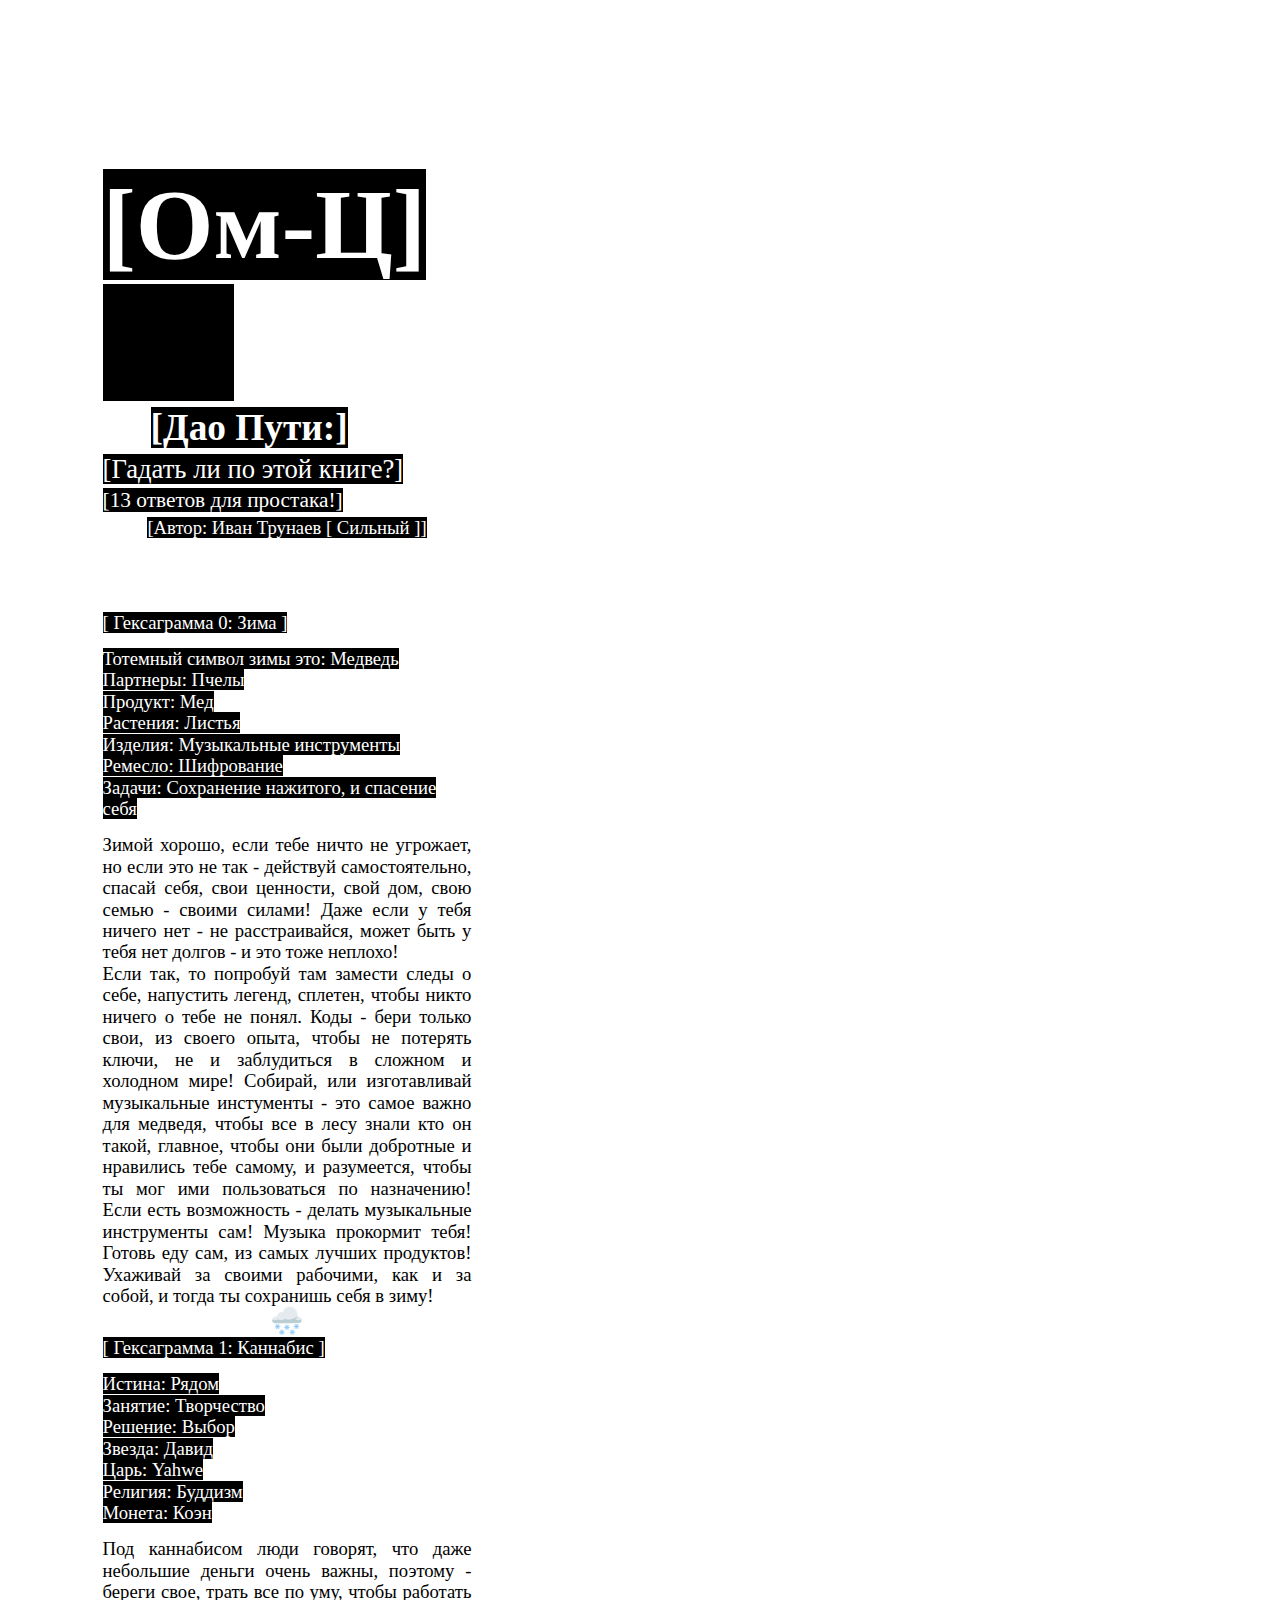
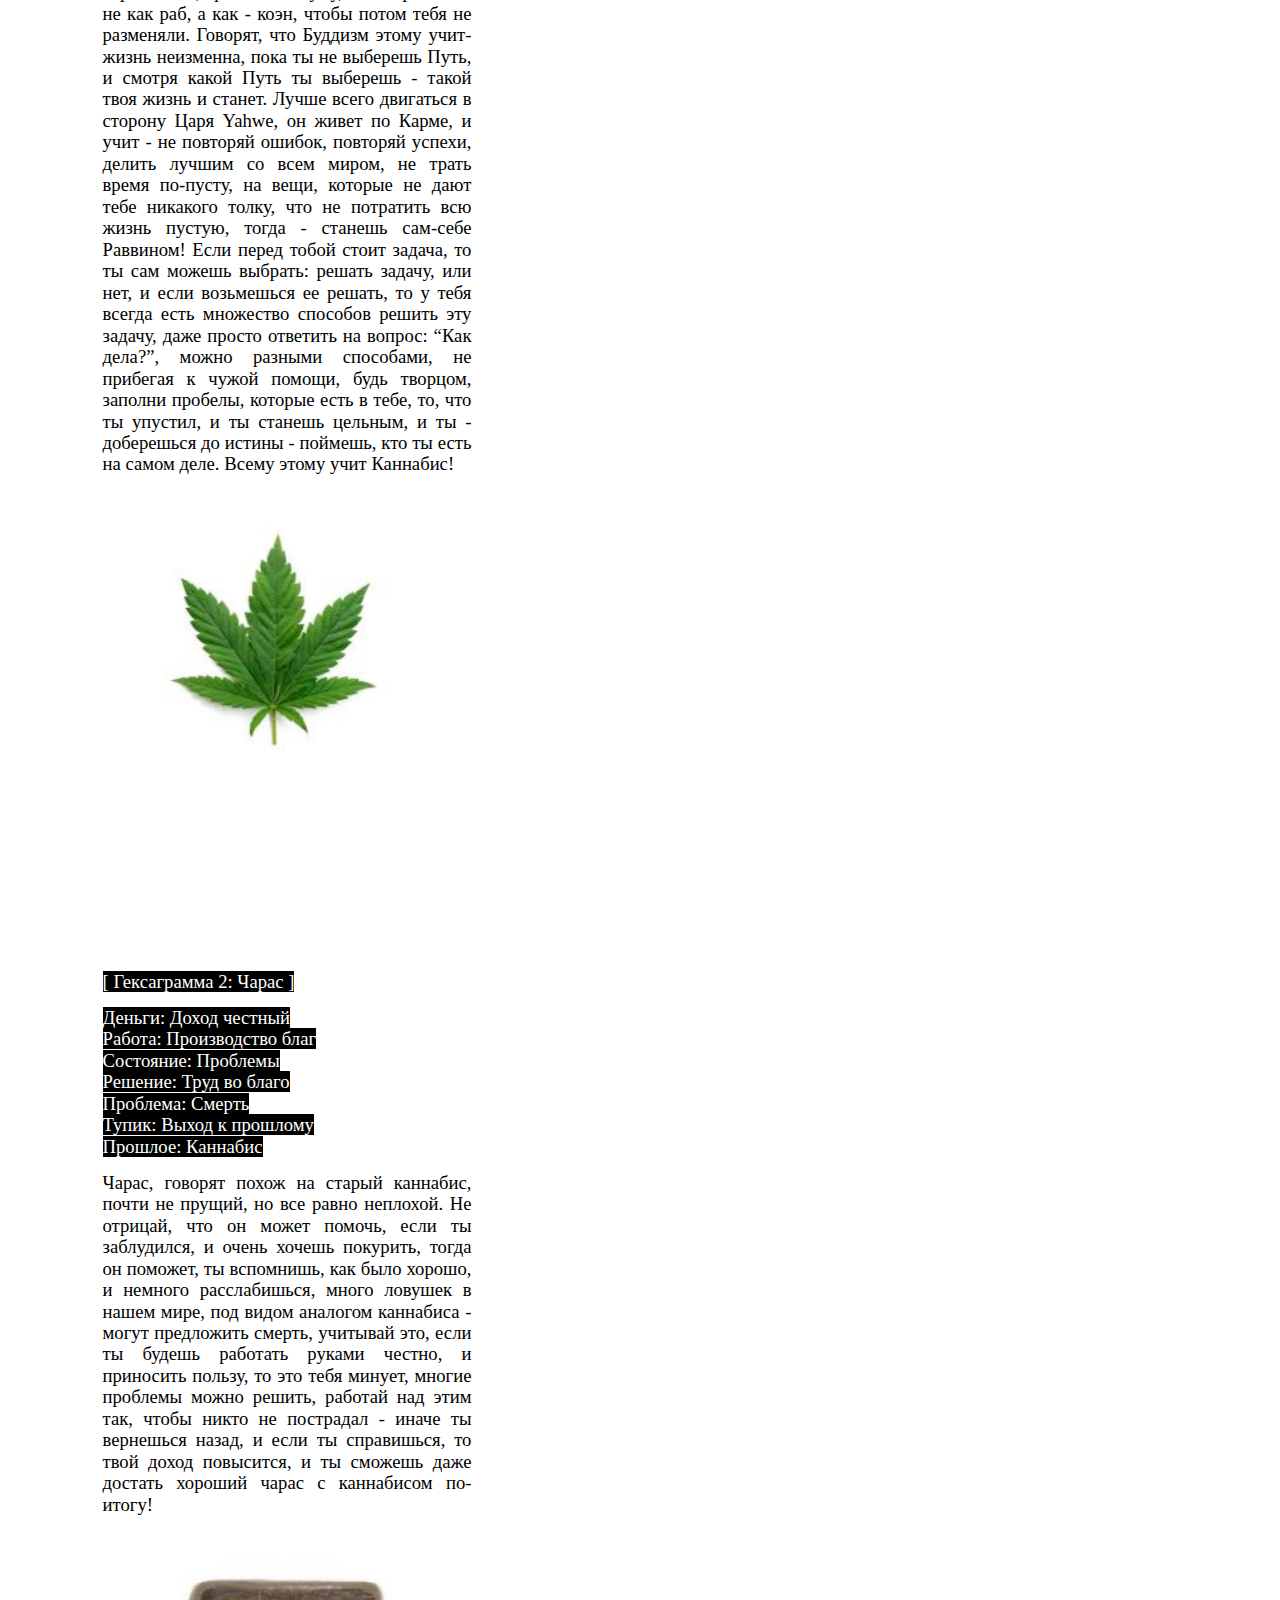
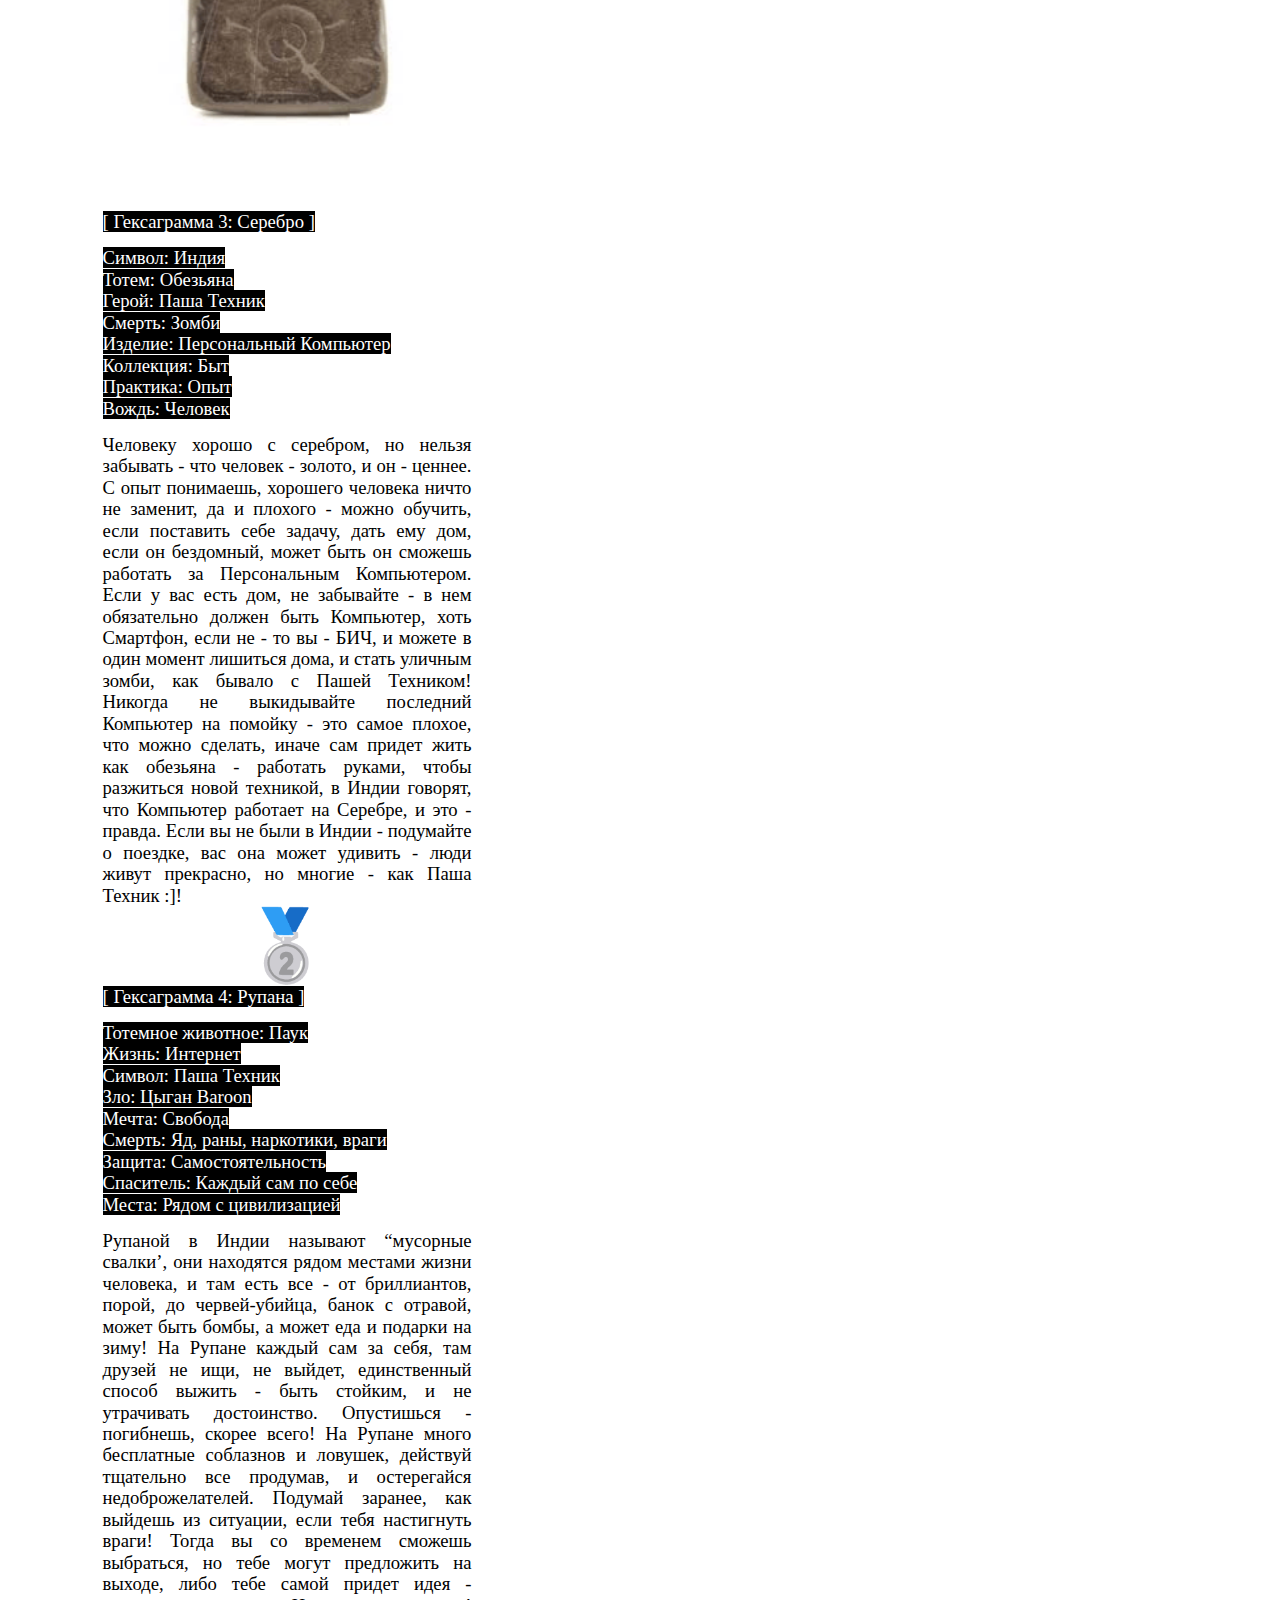
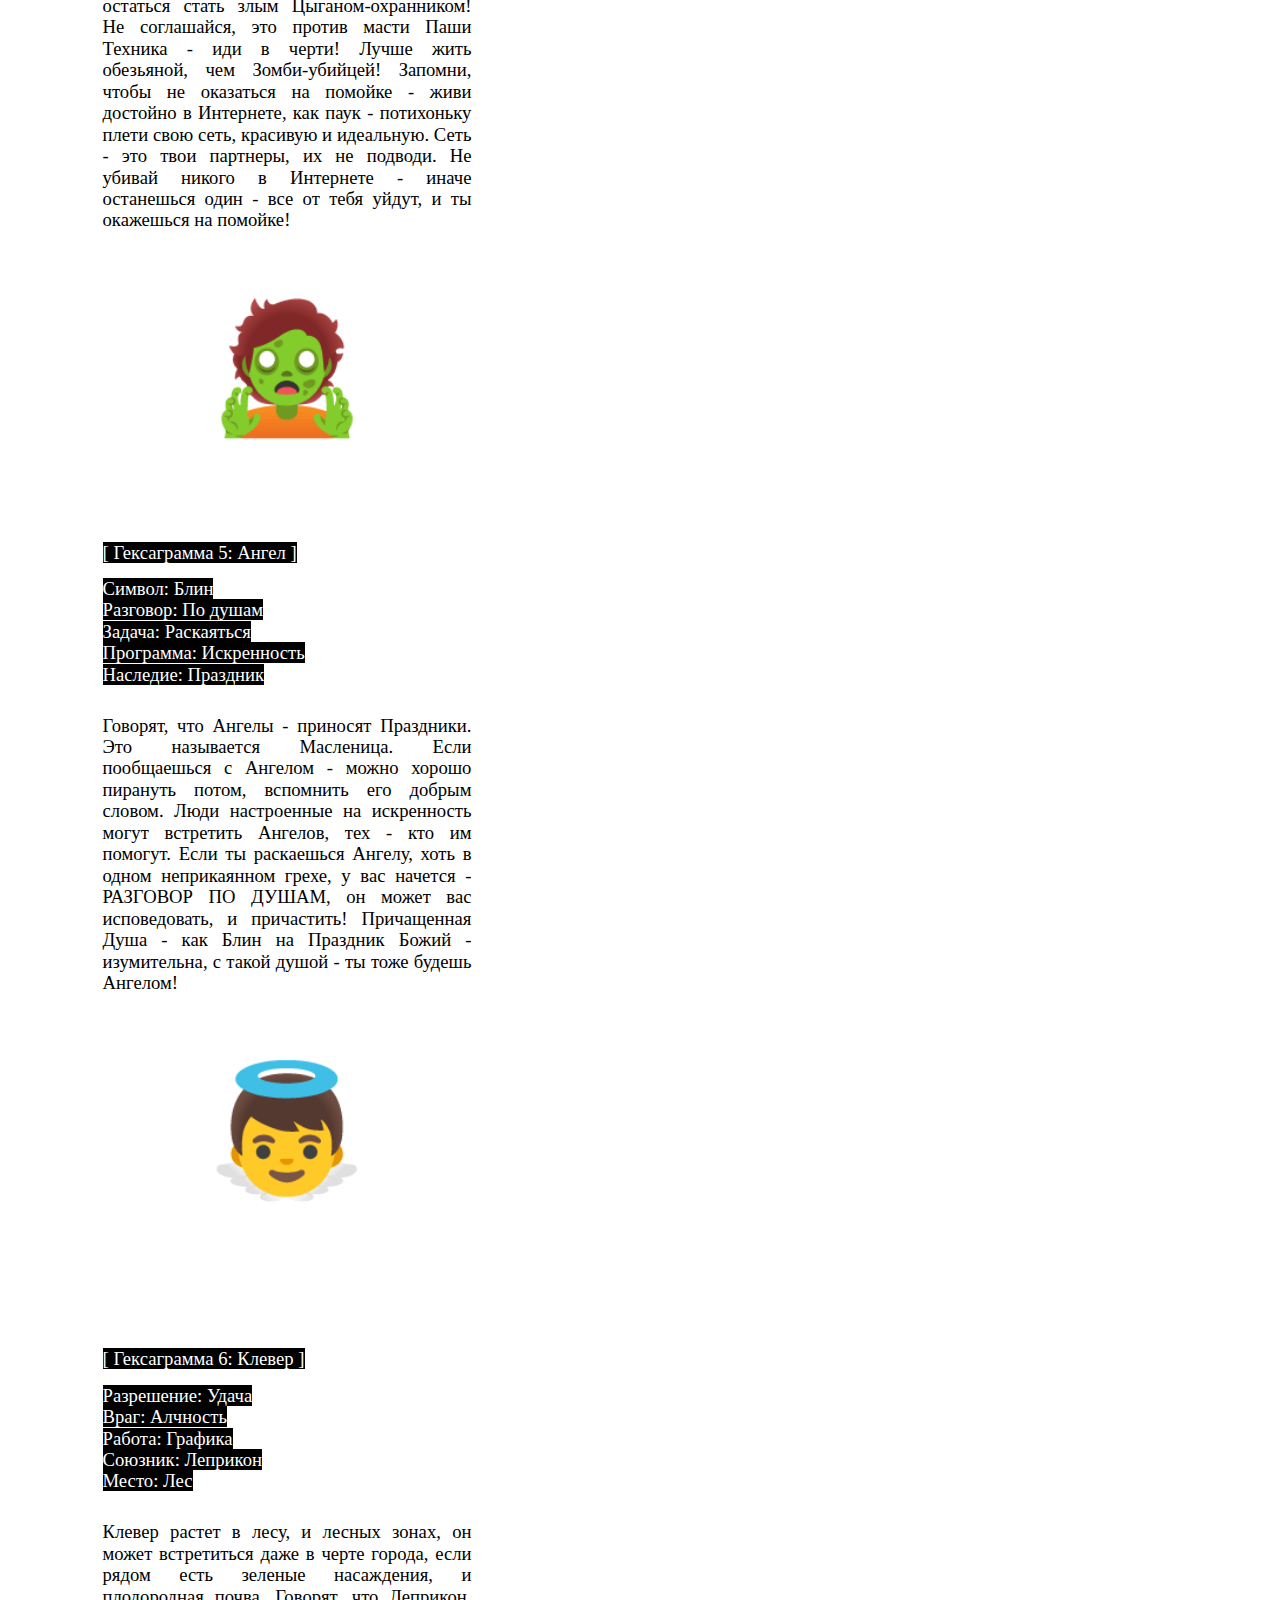
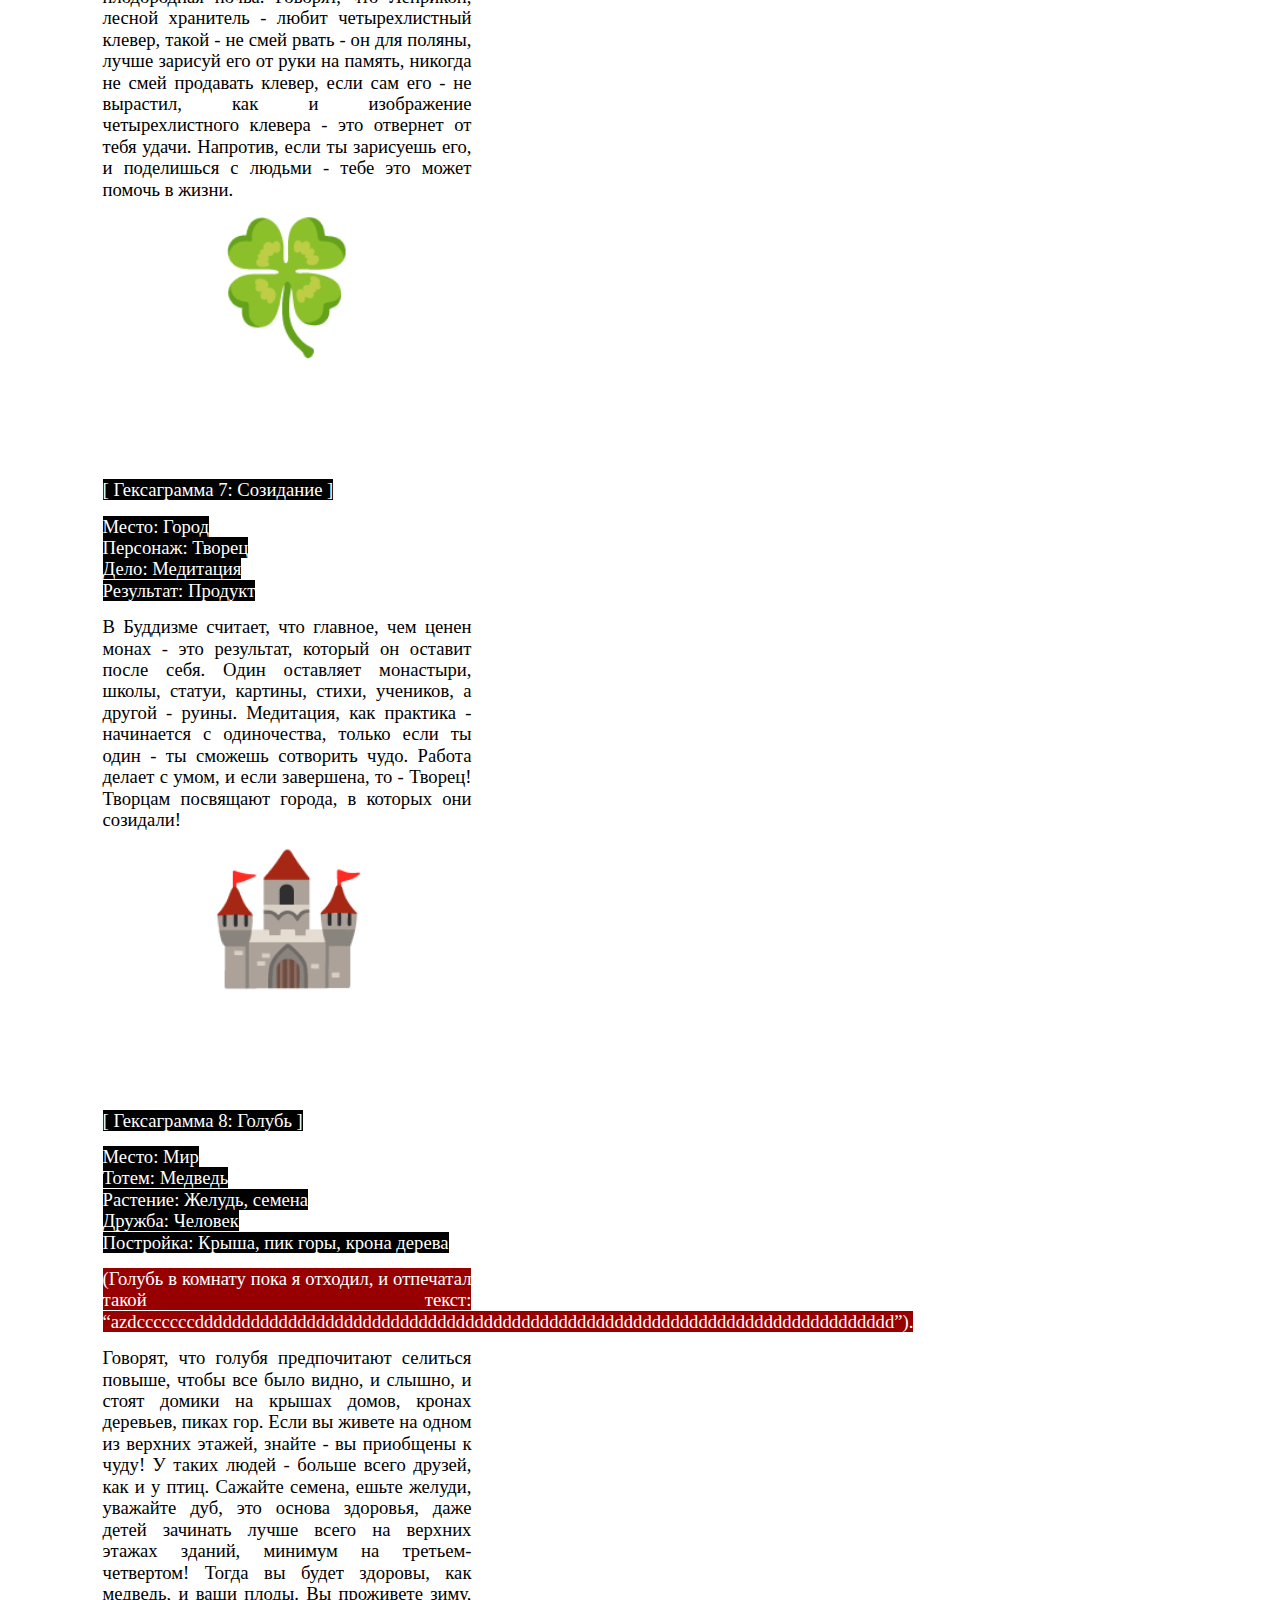
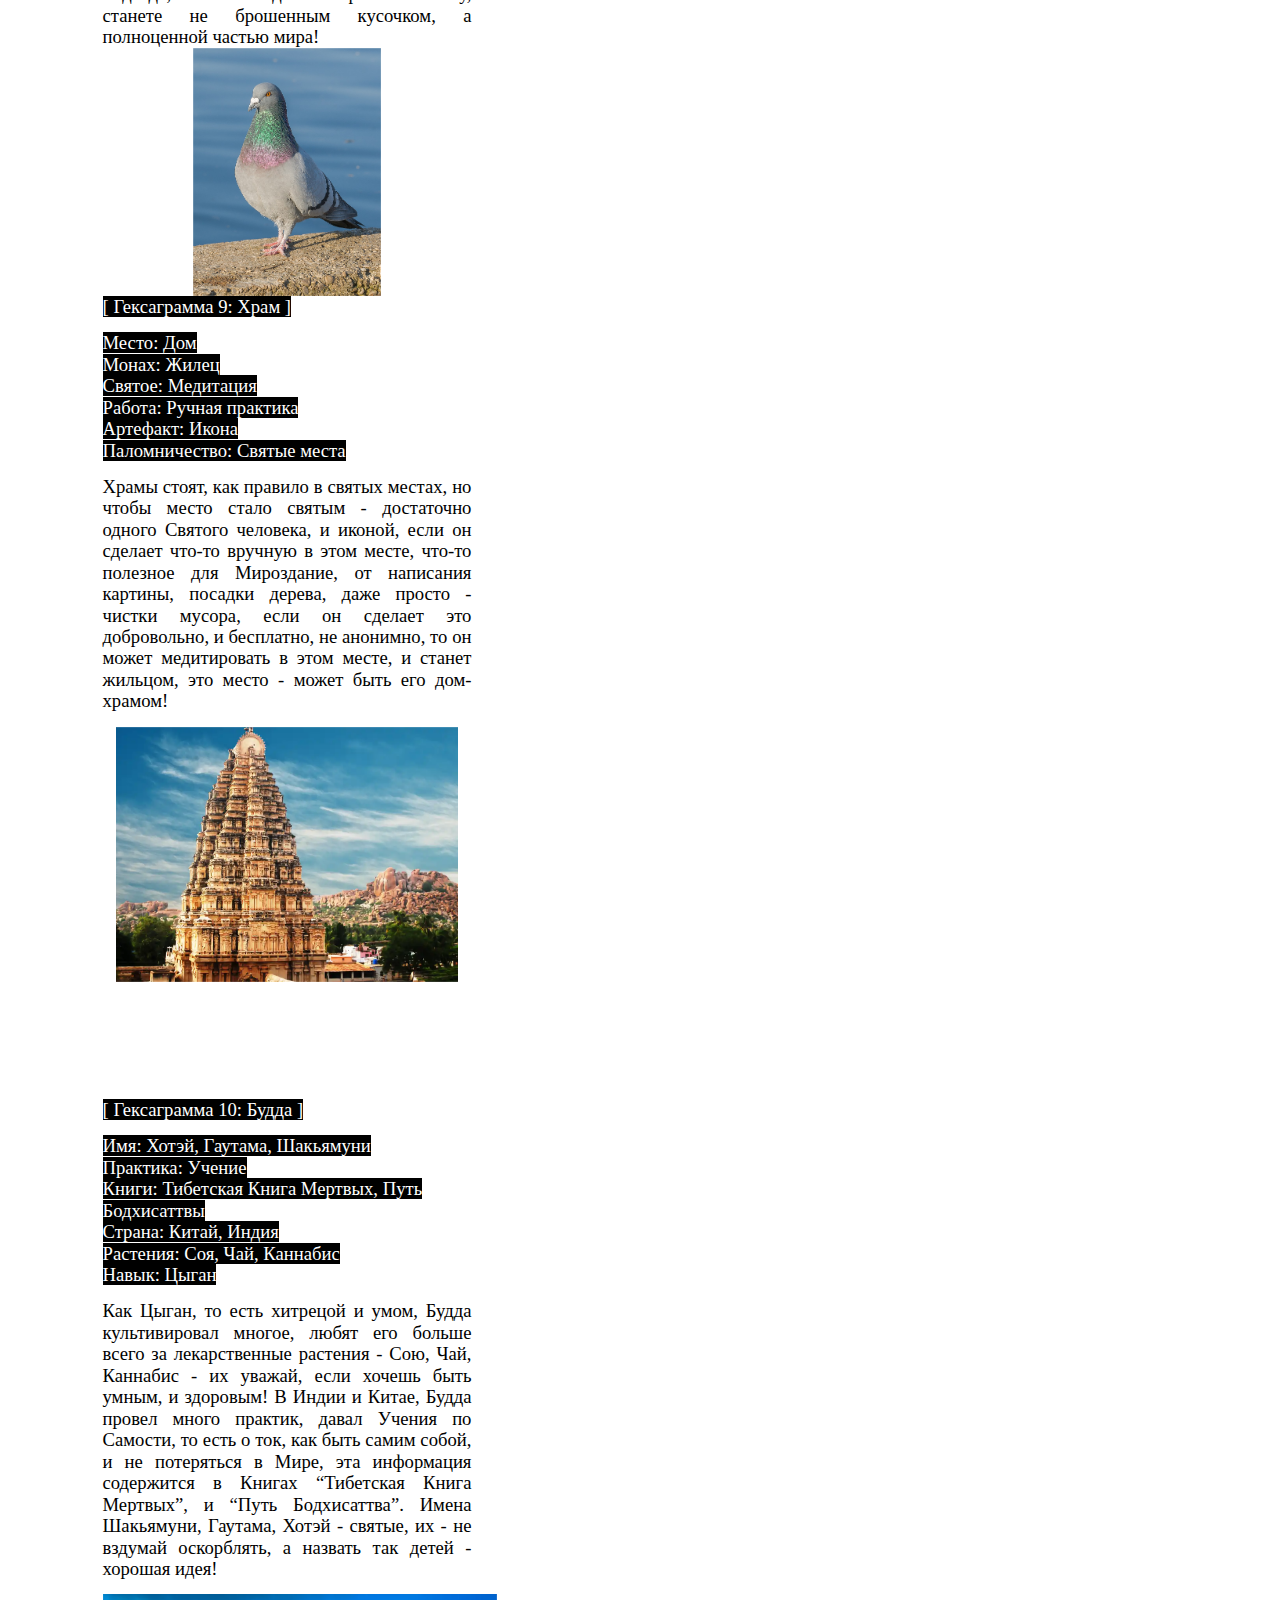
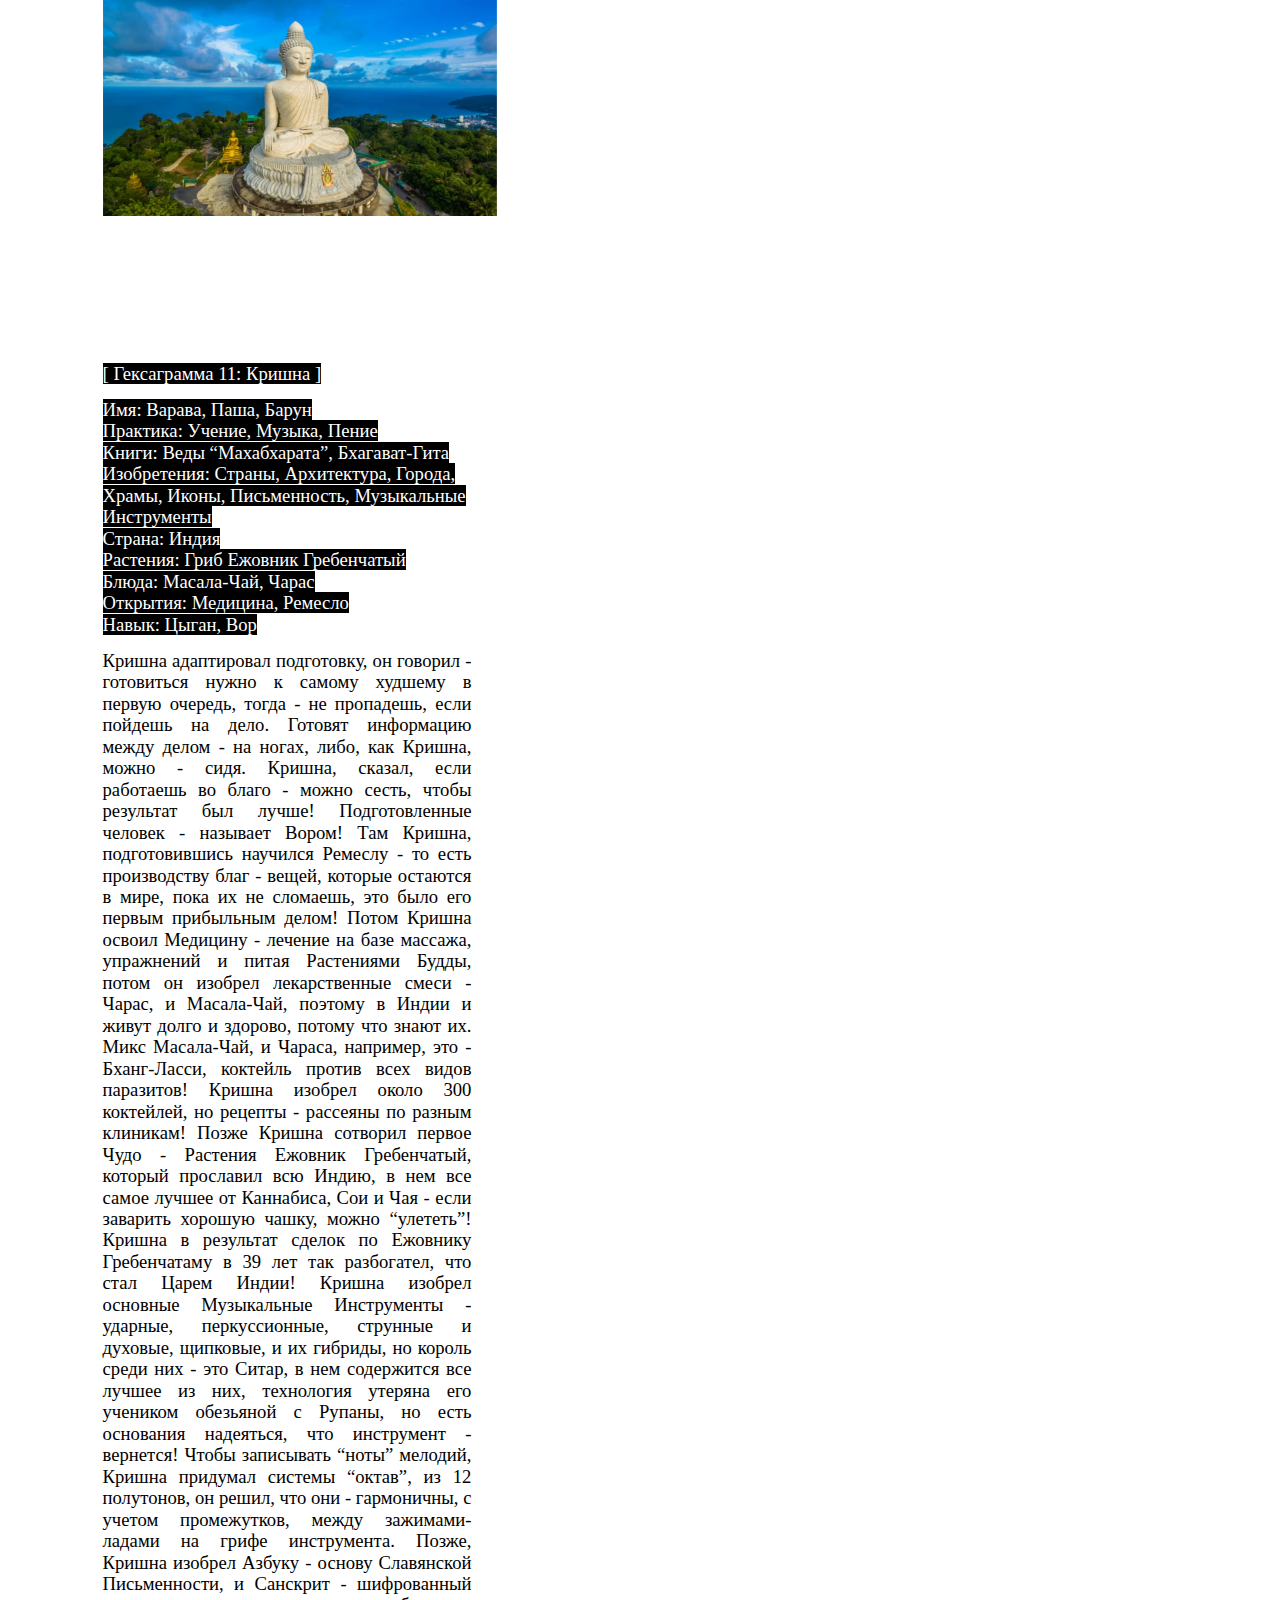
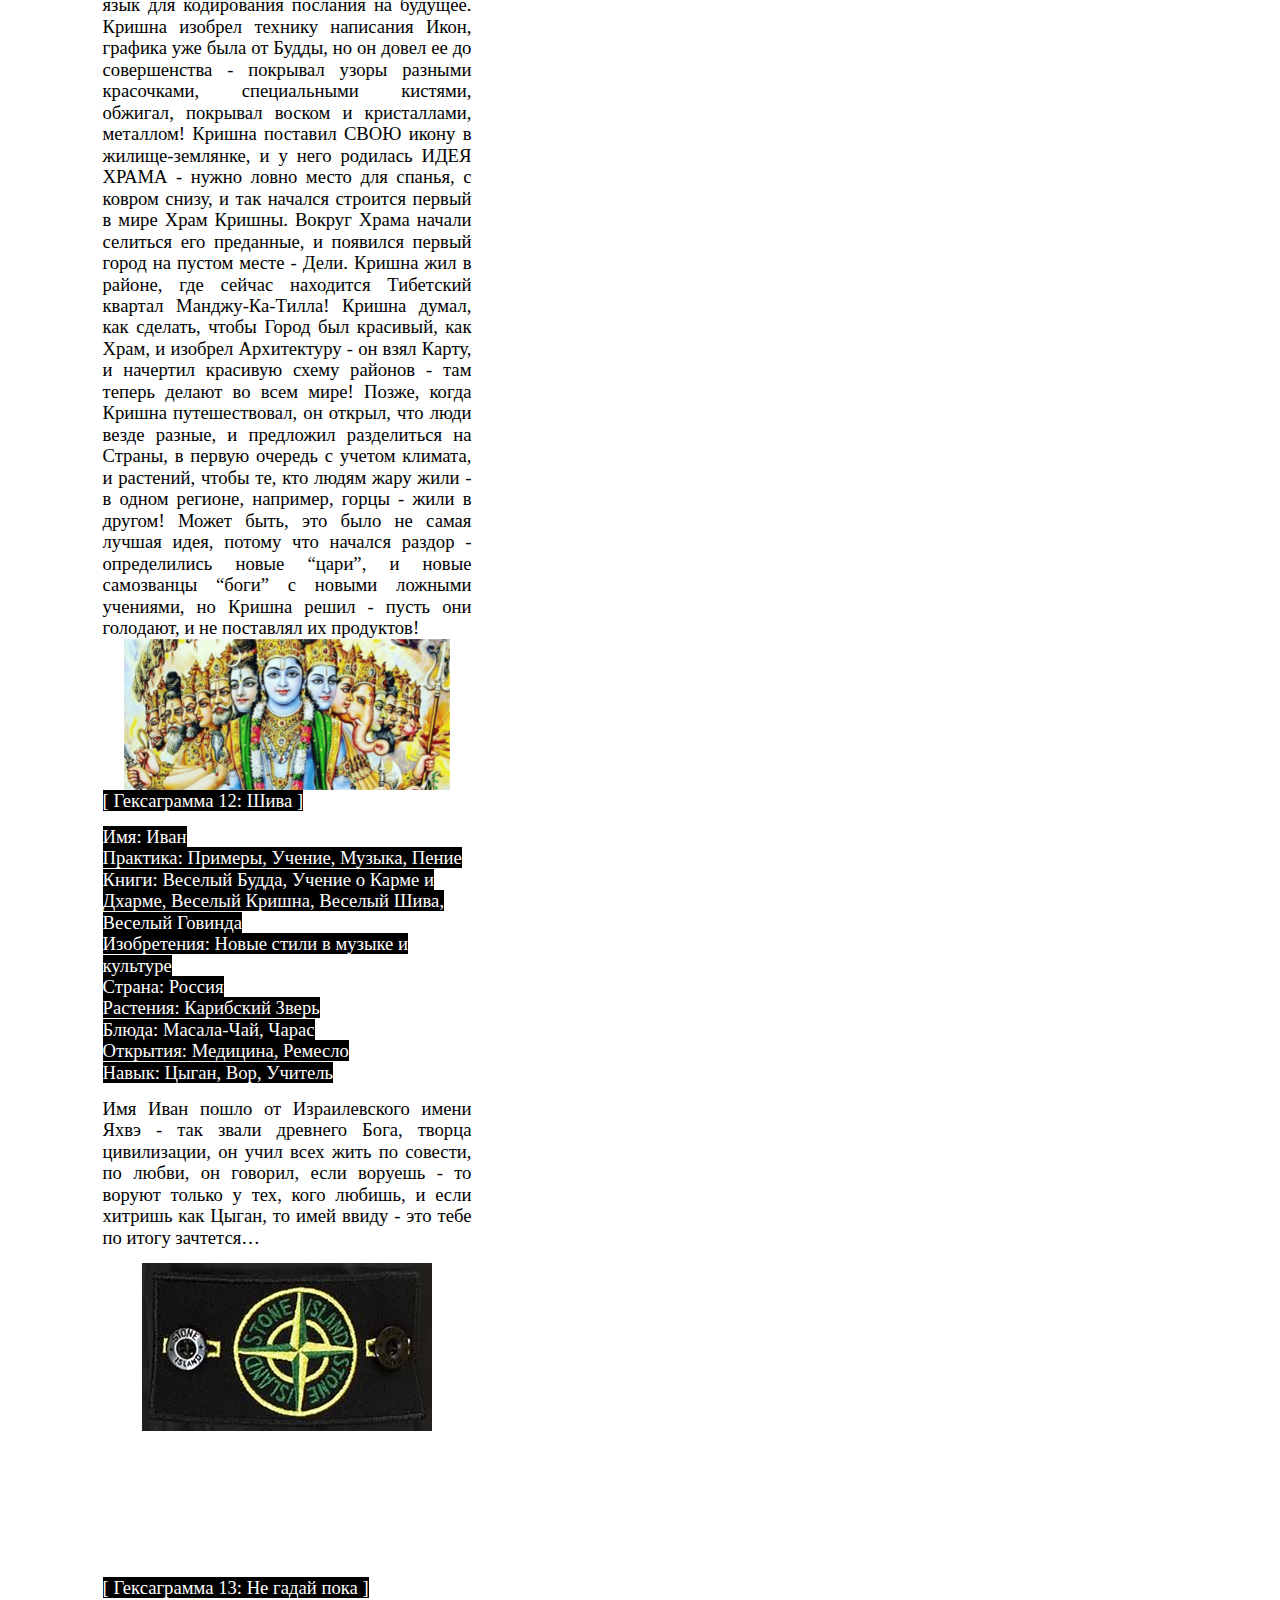
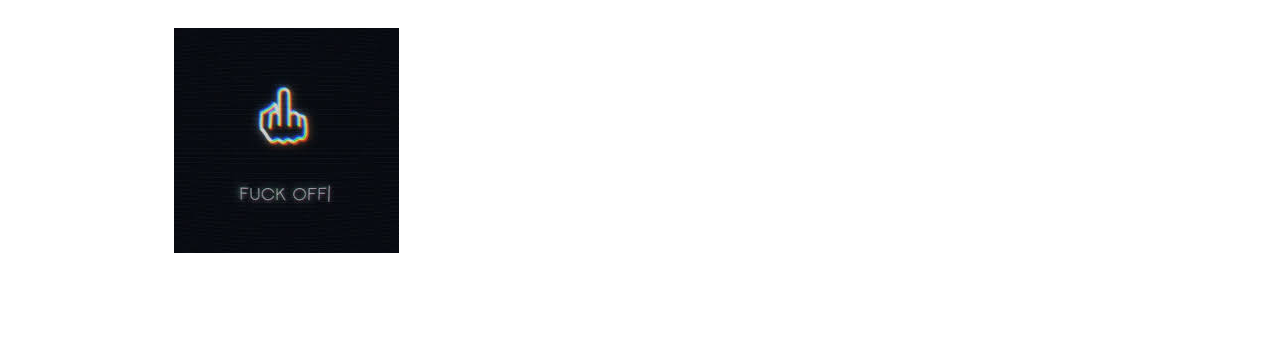
<file: book.html>
<html><head><meta content="text/html; charset=UTF-8" http-equiv="content-type"><style type="text/css">@import url(https://themes.googleusercontent.com/fonts/css?kit=MXVwpSGzOOhqOc5hUWJbBLizfYjsfH9XaeDpmRKYJN5bV0WvE1cEyAoIq5yYZlSc);ol{margin:0;padding:0}table td,table th{padding:0}.c20{background-color:#000000;color:#ffffff;font-weight:700;text-decoration:none;vertical-align:baseline;font-size:28pt;font-family:"Roboto Mono";font-style:normal}.c21{background-color:#000000;color:#ffffff;font-weight:700;text-decoration:none;vertical-align:baseline;font-size:18pt;font-family:"Roboto Mono";font-style:normal}.c16{padding-top:0pt;text-indent:36pt;padding-bottom:3pt;line-height:1.15;page-break-after:avoid;orphans:2;widows:2;text-align:left}.c19{background-color:#000000;color:#ffffff;font-weight:400;text-decoration:none;vertical-align:baseline;font-size:20pt;font-family:"Roboto Mono";font-style:normal}.c2{background-color:#ffffff;color:#000000;font-weight:400;text-decoration:none;vertical-align:baseline;font-size:14pt;font-family:"Roboto Mono";font-style:normal}.c13{background-color:#ffffff;color:#000000;font-weight:400;text-decoration:none;vertical-align:baseline;font-size:96pt;font-family:"Roboto Mono";font-style:normal}.c1{background-color:#000000;color:#ffffff;font-weight:400;text-decoration:none;vertical-align:baseline;font-size:14pt;font-family:"Roboto Mono";font-style:normal}.c11{background-color:#000000;color:#ffffff;font-weight:400;text-decoration:none;vertical-align:baseline;font-size:16pt;font-family:"Roboto Mono";font-style:normal}.c0{background-color:#ffffff;color:#000000;font-weight:700;text-decoration:none;vertical-align:baseline;font-size:96pt;font-family:"Roboto Mono";font-style:normal}.c14{background-color:#ffffff;color:#000000;font-weight:400;text-decoration:none;vertical-align:baseline;font-size:20pt;font-family:"Roboto Mono";font-style:normal}.c8{background-color:#980000;color:#ffffff;font-weight:400;text-decoration:none;vertical-align:baseline;font-size:14pt;font-family:"Roboto Mono";font-style:normal}.c23{background-color:#ffffff;color:#000000;font-weight:400;text-decoration:none;vertical-align:baseline;font-size:52pt;font-family:"Roboto Mono";font-style:normal}.c18{background-color:#000000;color:#ffffff;font-weight:700;text-decoration:none;vertical-align:baseline;font-size:79pt;font-family:"Roboto Mono";font-style:normal}.c7{color:#000000;font-weight:400;text-decoration:none;vertical-align:baseline;font-size:11pt;font-family:"Arial";font-style:normal}.c6{padding-top:0pt;padding-bottom:0pt;line-height:1.15;orphans:2;widows:2;text-align:center;height:11pt}.c3{padding-top:0pt;padding-bottom:0pt;line-height:1.15;orphans:2;widows:2;text-align:left;height:11pt}.c12{padding-top:0pt;padding-bottom:3pt;line-height:1.15;page-break-after:avoid;orphans:2;widows:2;text-align:center}.c4{padding-top:0pt;padding-bottom:0pt;line-height:1.15;orphans:2;widows:2;text-align:justify}.c9{padding-top:0pt;padding-bottom:0pt;line-height:1.15;orphans:2;widows:2;text-align:center}.c5{padding-top:0pt;padding-bottom:0pt;line-height:1.15;orphans:2;widows:2;text-align:left}.c15{padding-top:24pt;padding-bottom:6pt;line-height:1.15;orphans:2;widows:2;text-align:center}.c22{background-color:#000000;font-size:75pt;font-family:"Roboto Mono";color:#ffffff;font-weight:700}.c17{background-color:#ffffff;max-width:276.7pt;padding:72pt 72pt 72pt 70.9pt}.c10{height:11pt}.title{padding-top:0pt;color:#000000;font-size:26pt;padding-bottom:3pt;font-family:"Arial";line-height:1.15;page-break-after:avoid;orphans:2;widows:2;text-align:left}.subtitle{padding-top:0pt;color:#666666;font-size:15pt;padding-bottom:16pt;font-family:"Arial";line-height:1.15;page-break-after:avoid;orphans:2;widows:2;text-align:left}li{color:#000000;font-size:11pt;font-family:"Arial"}p{margin:0;color:#000000;font-size:11pt;font-family:"Arial"}h1{padding-top:20pt;color:#000000;font-size:20pt;padding-bottom:6pt;font-family:"Arial";line-height:1.15;page-break-after:avoid;orphans:2;widows:2;text-align:left}h2{padding-top:18pt;color:#000000;font-size:16pt;padding-bottom:6pt;font-family:"Arial";line-height:1.15;page-break-after:avoid;orphans:2;widows:2;text-align:left}h3{padding-top:16pt;color:#434343;font-size:14pt;padding-bottom:4pt;font-family:"Arial";line-height:1.15;page-break-after:avoid;orphans:2;widows:2;text-align:left}h4{padding-top:14pt;color:#666666;font-size:12pt;padding-bottom:4pt;font-family:"Arial";line-height:1.15;page-break-after:avoid;orphans:2;widows:2;text-align:left}h5{padding-top:12pt;color:#666666;font-size:11pt;padding-bottom:4pt;font-family:"Arial";line-height:1.15;page-break-after:avoid;orphans:2;widows:2;text-align:left}h6{padding-top:12pt;color:#666666;font-size:11pt;padding-bottom:4pt;font-family:"Arial";line-height:1.15;page-break-after:avoid;font-style:italic;orphans:2;widows:2;text-align:left}</style></head><body class="c17 doc-content"><div><p class="c3"><span class="c7"></span></p></div><p class="c10 c12 title" id="h.q9w8f4hklz49"><span class="c21"></span></p><p class="c3"><span class="c7"></span></p><p class="c3"><span class="c7"></span></p><p class="c12 title" id="h.bf5pq9orv8ck"><span class="c22">[&#1054;&#1084;-&#1062;] </span><span class="c18">&nbsp; &nbsp; &nbsp; </span></p><p class="c16 title" id="h.3f8kzaqaxqqd"><span class="c20">[&#1044;&#1072;&#1086; &#1055;&#1091;&#1090;&#1080;:]</span></p><p class="c12 title" id="h.libaj6uockqe"><span class="c19">[&#1043;&#1072;&#1076;&#1072;&#1090;&#1100; &#1083;&#1080; &#1087;&#1086; &#1101;&#1090;&#1086;&#1081; &#1082;&#1085;&#1080;&#1075;&#1077;?]</span></p><p class="c12 title" id="h.ufcn5y3p9qkv"><span class="c11">[13 &#1086;&#1090;&#1074;&#1077;&#1090;&#1086;&#1074; &#1076;&#1083;&#1103; &#1087;&#1088;&#1086;&#1089;&#1090;&#1072;&#1082;&#1072;!]</span></p><p class="c9"><span class="c1">[&#1040;&#1074;&#1090;&#1086;&#1088;: &#1048;&#1074;&#1072;&#1085; &#1058;&#1088;&#1091;&#1085;&#1072;&#1077;&#1074; [ &#1057;&#1080;&#1083;&#1100;&#1085;&#1099;&#1081; ]]</span></p><p class="c6"><span class="c1"></span></p><p class="c6"><span class="c1"></span></p><p class="c6"><span class="c1"></span></p><p class="c6"><span class="c1"></span></p><p class="c6"><span class="c1"></span></p><p class="c5"><span class="c1">[ &#1043;&#1077;&#1082;&#1089;&#1072;&#1075;&#1088;&#1072;&#1084;&#1084;&#1072; 0: &#1047;&#1080;&#1084;&#1072; ]</span></p><p class="c3"><span class="c1"></span></p><p class="c5"><span class="c1">&#1058;&#1086;&#1090;&#1077;&#1084;&#1085;&#1099;&#1081; &#1089;&#1080;&#1084;&#1074;&#1086;&#1083; &#1079;&#1080;&#1084;&#1099; &#1101;&#1090;&#1086;: &#1052;&#1077;&#1076;&#1074;&#1077;&#1076;&#1100;</span></p><p class="c5"><span class="c1">&#1055;&#1072;&#1088;&#1090;&#1085;&#1077;&#1088;&#1099;: &#1055;&#1095;&#1077;&#1083;&#1099;</span></p><p class="c5"><span class="c1">&#1055;&#1088;&#1086;&#1076;&#1091;&#1082;&#1090;: &#1052;&#1077;&#1076;</span></p><p class="c5"><span class="c1">&#1056;&#1072;&#1089;&#1090;&#1077;&#1085;&#1080;&#1103;: &#1051;&#1080;&#1089;&#1090;&#1100;&#1103;</span></p><p class="c5"><span class="c1">&#1048;&#1079;&#1076;&#1077;&#1083;&#1080;&#1103;: &#1052;&#1091;&#1079;&#1099;&#1082;&#1072;&#1083;&#1100;&#1085;&#1099;&#1077; &#1080;&#1085;&#1089;&#1090;&#1088;&#1091;&#1084;&#1077;&#1085;&#1090;&#1099;</span></p><p class="c5"><span class="c1">&#1056;&#1077;&#1084;&#1077;&#1089;&#1083;&#1086;: &#1064;&#1080;&#1092;&#1088;&#1086;&#1074;&#1072;&#1085;&#1080;&#1077;</span></p><p class="c5"><span class="c1">&#1047;&#1072;&#1076;&#1072;&#1095;&#1080;: &#1057;&#1086;&#1093;&#1088;&#1072;&#1085;&#1077;&#1085;&#1080;&#1077; &#1085;&#1072;&#1078;&#1080;&#1090;&#1086;&#1075;&#1086;, &#1080; &#1089;&#1087;&#1072;&#1089;&#1077;&#1085;&#1080;&#1077; &#1089;&#1077;&#1073;&#1103;</span></p><p class="c3"><span class="c2"></span></p><p class="c4"><span class="c2">&#1047;&#1080;&#1084;&#1086;&#1081; &#1093;&#1086;&#1088;&#1086;&#1096;&#1086;, &#1077;&#1089;&#1083;&#1080; &#1090;&#1077;&#1073;&#1077; &#1085;&#1080;&#1095;&#1090;&#1086; &#1085;&#1077; &#1091;&#1075;&#1088;&#1086;&#1078;&#1072;&#1077;&#1090;, &#1085;&#1086; &#1077;&#1089;&#1083;&#1080; &#1101;&#1090;&#1086; &#1085;&#1077; &#1090;&#1072;&#1082; - &#1076;&#1077;&#1081;&#1089;&#1090;&#1074;&#1091;&#1081; &#1089;&#1072;&#1084;&#1086;&#1089;&#1090;&#1086;&#1103;&#1090;&#1077;&#1083;&#1100;&#1085;&#1086;, &#1089;&#1087;&#1072;&#1089;&#1072;&#1081; &#1089;&#1077;&#1073;&#1103;, &#1089;&#1074;&#1086;&#1080; &#1094;&#1077;&#1085;&#1085;&#1086;&#1089;&#1090;&#1080;, &#1089;&#1074;&#1086;&#1081; &#1076;&#1086;&#1084;, &#1089;&#1074;&#1086;&#1102; &#1089;&#1077;&#1084;&#1100;&#1102; - &#1089;&#1074;&#1086;&#1080;&#1084;&#1080; &#1089;&#1080;&#1083;&#1072;&#1084;&#1080;! &#1044;&#1072;&#1078;&#1077; &#1077;&#1089;&#1083;&#1080; &#1091; &#1090;&#1077;&#1073;&#1103; &#1085;&#1080;&#1095;&#1077;&#1075;&#1086; &#1085;&#1077;&#1090; - &#1085;&#1077; &#1088;&#1072;&#1089;&#1089;&#1090;&#1088;&#1072;&#1080;&#1074;&#1072;&#1081;&#1089;&#1103;, &#1084;&#1086;&#1078;&#1077;&#1090; &#1073;&#1099;&#1090;&#1100; &#1091; &#1090;&#1077;&#1073;&#1103; &#1085;&#1077;&#1090; &#1076;&#1086;&#1083;&#1075;&#1086;&#1074; - &#1080; &#1101;&#1090;&#1086; &#1090;&#1086;&#1078;&#1077; &#1085;&#1077;&#1087;&#1083;&#1086;&#1093;&#1086;!</span></p><p class="c4"><span class="c2">&#1045;&#1089;&#1083;&#1080; &#1090;&#1072;&#1082;, &#1090;&#1086; &#1087;&#1086;&#1087;&#1088;&#1086;&#1073;&#1091;&#1081; &#1090;&#1072;&#1084; &#1079;&#1072;&#1084;&#1077;&#1089;&#1090;&#1080; &#1089;&#1083;&#1077;&#1076;&#1099; &#1086; &#1089;&#1077;&#1073;&#1077;, &#1085;&#1072;&#1087;&#1091;&#1089;&#1090;&#1080;&#1090;&#1100; &#1083;&#1077;&#1075;&#1077;&#1085;&#1076;, &#1089;&#1087;&#1083;&#1077;&#1090;&#1077;&#1085;, &#1095;&#1090;&#1086;&#1073;&#1099; &#1085;&#1080;&#1082;&#1090;&#1086; &#1085;&#1080;&#1095;&#1077;&#1075;&#1086; &#1086; &#1090;&#1077;&#1073;&#1077; &#1085;&#1077; &#1087;&#1086;&#1085;&#1103;&#1083;. &#1050;&#1086;&#1076;&#1099; - &#1073;&#1077;&#1088;&#1080; &#1090;&#1086;&#1083;&#1100;&#1082;&#1086; &#1089;&#1074;&#1086;&#1080;, &#1080;&#1079; &#1089;&#1074;&#1086;&#1077;&#1075;&#1086; &#1086;&#1087;&#1099;&#1090;&#1072;, &#1095;&#1090;&#1086;&#1073;&#1099; &#1085;&#1077; &#1087;&#1086;&#1090;&#1077;&#1088;&#1103;&#1090;&#1100; &#1082;&#1083;&#1102;&#1095;&#1080;, &#1085;&#1077; &#1080; &#1079;&#1072;&#1073;&#1083;&#1091;&#1076;&#1080;&#1090;&#1100;&#1089;&#1103; &#1074; &#1089;&#1083;&#1086;&#1078;&#1085;&#1086;&#1084; &#1080; &#1093;&#1086;&#1083;&#1086;&#1076;&#1085;&#1086;&#1084; &#1084;&#1080;&#1088;&#1077;! &#1057;&#1086;&#1073;&#1080;&#1088;&#1072;&#1081;, &#1080;&#1083;&#1080; &#1080;&#1079;&#1075;&#1086;&#1090;&#1072;&#1074;&#1083;&#1080;&#1074;&#1072;&#1081; &#1084;&#1091;&#1079;&#1099;&#1082;&#1072;&#1083;&#1100;&#1085;&#1099;&#1077; &#1080;&#1085;&#1089;&#1090;&#1091;&#1084;&#1077;&#1085;&#1090;&#1099; - &#1101;&#1090;&#1086; &#1089;&#1072;&#1084;&#1086;&#1077; &#1074;&#1072;&#1078;&#1085;&#1086; &#1076;&#1083;&#1103; &#1084;&#1077;&#1076;&#1074;&#1077;&#1076;&#1103;, &#1095;&#1090;&#1086;&#1073;&#1099; &#1074;&#1089;&#1077; &#1074; &#1083;&#1077;&#1089;&#1091; &#1079;&#1085;&#1072;&#1083;&#1080; &#1082;&#1090;&#1086; &#1086;&#1085; &#1090;&#1072;&#1082;&#1086;&#1081;, &#1075;&#1083;&#1072;&#1074;&#1085;&#1086;&#1077;, &#1095;&#1090;&#1086;&#1073;&#1099; &#1086;&#1085;&#1080; &#1073;&#1099;&#1083;&#1080; &#1076;&#1086;&#1073;&#1088;&#1086;&#1090;&#1085;&#1099;&#1077; &#1080; &#1085;&#1088;&#1072;&#1074;&#1080;&#1083;&#1080;&#1089;&#1100; &#1090;&#1077;&#1073;&#1077; &#1089;&#1072;&#1084;&#1086;&#1084;&#1091;, &#1080; &#1088;&#1072;&#1079;&#1091;&#1084;&#1077;&#1077;&#1090;&#1089;&#1103;, &#1095;&#1090;&#1086;&#1073;&#1099; &#1090;&#1099; &#1084;&#1086;&#1075; &#1080;&#1084;&#1080; &#1087;&#1086;&#1083;&#1100;&#1079;&#1086;&#1074;&#1072;&#1090;&#1100;&#1089;&#1103; &#1087;&#1086; &#1085;&#1072;&#1079;&#1085;&#1072;&#1095;&#1077;&#1085;&#1080;&#1102;! &#1045;&#1089;&#1083;&#1080; &#1077;&#1089;&#1090;&#1100; &#1074;&#1086;&#1079;&#1084;&#1086;&#1078;&#1085;&#1086;&#1089;&#1090;&#1100; - &#1076;&#1077;&#1083;&#1072;&#1090;&#1100; &#1084;&#1091;&#1079;&#1099;&#1082;&#1072;&#1083;&#1100;&#1085;&#1099;&#1077; &#1080;&#1085;&#1089;&#1090;&#1088;&#1091;&#1084;&#1077;&#1085;&#1090;&#1099; &#1089;&#1072;&#1084;! &#1052;&#1091;&#1079;&#1099;&#1082;&#1072; &#1087;&#1088;&#1086;&#1082;&#1086;&#1088;&#1084;&#1080;&#1090; &#1090;&#1077;&#1073;&#1103;! &#1043;&#1086;&#1090;&#1086;&#1074;&#1100; &#1077;&#1076;&#1091; &#1089;&#1072;&#1084;, &#1080;&#1079; &#1089;&#1072;&#1084;&#1099;&#1093; &#1083;&#1091;&#1095;&#1096;&#1080;&#1093; &#1087;&#1088;&#1086;&#1076;&#1091;&#1082;&#1090;&#1086;&#1074;! &#1059;&#1093;&#1072;&#1078;&#1080;&#1074;&#1072;&#1081; &#1079;&#1072; &#1089;&#1074;&#1086;&#1080;&#1084;&#1080; &#1088;&#1072;&#1073;&#1086;&#1095;&#1080;&#1084;&#1080;, &#1082;&#1072;&#1082; &#1080; &#1079;&#1072; &#1089;&#1086;&#1073;&#1086;&#1081;, &#1080; &#1090;&#1086;&#1075;&#1076;&#1072; &#1090;&#1099; &#1089;&#1086;&#1093;&#1088;&#1072;&#1085;&#1080;&#1096;&#1100; &#1089;&#1077;&#1073;&#1103; &#1074; &#1079;&#1080;&#1084;&#1091;!</span></p><p class="c9"><span class="c14">&#127784;&#65039;</span></p><p class="c5"><span class="c1">[ &#1043;&#1077;&#1082;&#1089;&#1072;&#1075;&#1088;&#1072;&#1084;&#1084;&#1072; 1: &#1050;&#1072;&#1085;&#1085;&#1072;&#1073;&#1080;&#1089; ]</span></p><p class="c3"><span class="c1"></span></p><p class="c5"><span class="c1">&#1048;&#1089;&#1090;&#1080;&#1085;&#1072;: &#1056;&#1103;&#1076;&#1086;&#1084;</span></p><p class="c5"><span class="c1">&#1047;&#1072;&#1085;&#1103;&#1090;&#1080;&#1077;: &#1058;&#1074;&#1086;&#1088;&#1095;&#1077;&#1089;&#1090;&#1074;&#1086;</span></p><p class="c5"><span class="c1">&#1056;&#1077;&#1096;&#1077;&#1085;&#1080;&#1077;: &#1042;&#1099;&#1073;&#1086;&#1088;</span></p><p class="c5"><span class="c1">&#1047;&#1074;&#1077;&#1079;&#1076;&#1072;: &#1044;&#1072;&#1074;&#1080;&#1076;</span></p><p class="c5"><span class="c1">&#1062;&#1072;&#1088;&#1100;: Yahwe</span></p><p class="c5"><span class="c1">&#1056;&#1077;&#1083;&#1080;&#1075;&#1080;&#1103;: &#1041;&#1091;&#1076;&#1076;&#1080;&#1079;&#1084;</span></p><p class="c5"><span class="c1">&#1052;&#1086;&#1085;&#1077;&#1090;&#1072;: &#1050;&#1086;&#1101;&#1085;</span></p><p class="c4 c10"><span class="c1"></span></p><p class="c4"><span class="c2">&#1055;&#1086;&#1076; &#1082;&#1072;&#1085;&#1085;&#1072;&#1073;&#1080;&#1089;&#1086;&#1084; &#1083;&#1102;&#1076;&#1080; &#1075;&#1086;&#1074;&#1086;&#1088;&#1103;&#1090;, &#1095;&#1090;&#1086; &#1076;&#1072;&#1078;&#1077; &#1085;&#1077;&#1073;&#1086;&#1083;&#1100;&#1096;&#1080;&#1077; &#1076;&#1077;&#1085;&#1100;&#1075;&#1080; &#1086;&#1095;&#1077;&#1085;&#1100; &#1074;&#1072;&#1078;&#1085;&#1099;, &#1087;&#1086;&#1101;&#1090;&#1086;&#1084;&#1091; - &#1073;&#1077;&#1088;&#1077;&#1075;&#1080; &#1089;&#1074;&#1086;&#1077;, &#1090;&#1088;&#1072;&#1090;&#1100; &#1074;&#1089;&#1077; &#1087;&#1086; &#1091;&#1084;&#1091;, &#1095;&#1090;&#1086;&#1073;&#1099; &#1088;&#1072;&#1073;&#1086;&#1090;&#1072;&#1090;&#1100; &#1085;&#1077; &#1082;&#1072;&#1082; &#1088;&#1072;&#1073;, &#1072; &#1082;&#1072;&#1082; - &#1082;&#1086;&#1101;&#1085;, &#1095;&#1090;&#1086;&#1073;&#1099; &#1087;&#1086;&#1090;&#1086;&#1084; &#1090;&#1077;&#1073;&#1103; &#1085;&#1077; &#1088;&#1072;&#1079;&#1084;&#1077;&#1085;&#1103;&#1083;&#1080;. &#1043;&#1086;&#1074;&#1086;&#1088;&#1103;&#1090;, &#1095;&#1090;&#1086; &#1041;&#1091;&#1076;&#1076;&#1080;&#1079;&#1084; &#1101;&#1090;&#1086;&#1084;&#1091; &#1091;&#1095;&#1080;&#1090;- &#1078;&#1080;&#1079;&#1085;&#1100; &#1085;&#1077;&#1080;&#1079;&#1084;&#1077;&#1085;&#1085;&#1072;, &#1087;&#1086;&#1082;&#1072; &#1090;&#1099; &#1085;&#1077; &#1074;&#1099;&#1073;&#1077;&#1088;&#1077;&#1096;&#1100; &#1055;&#1091;&#1090;&#1100;, &#1080; &#1089;&#1084;&#1086;&#1090;&#1088;&#1103; &#1082;&#1072;&#1082;&#1086;&#1081; &#1055;&#1091;&#1090;&#1100; &#1090;&#1099; &#1074;&#1099;&#1073;&#1077;&#1088;&#1077;&#1096;&#1100; - &#1090;&#1072;&#1082;&#1086;&#1081; &#1090;&#1074;&#1086;&#1103; &#1078;&#1080;&#1079;&#1085;&#1100; &#1080; &#1089;&#1090;&#1072;&#1085;&#1077;&#1090;. &#1051;&#1091;&#1095;&#1096;&#1077; &#1074;&#1089;&#1077;&#1075;&#1086; &#1076;&#1074;&#1080;&#1075;&#1072;&#1090;&#1100;&#1089;&#1103; &#1074; &#1089;&#1090;&#1086;&#1088;&#1086;&#1085;&#1091; &#1062;&#1072;&#1088;&#1103; Yahwe, &#1086;&#1085; &#1078;&#1080;&#1074;&#1077;&#1090; &#1087;&#1086; &#1050;&#1072;&#1088;&#1084;&#1077;, &#1080; &#1091;&#1095;&#1080;&#1090; - &#1085;&#1077; &#1087;&#1086;&#1074;&#1090;&#1086;&#1088;&#1103;&#1081; &#1086;&#1096;&#1080;&#1073;&#1086;&#1082;, &#1087;&#1086;&#1074;&#1090;&#1086;&#1088;&#1103;&#1081; &#1091;&#1089;&#1087;&#1077;&#1093;&#1080;, &#1076;&#1077;&#1083;&#1080;&#1090;&#1100; &#1083;&#1091;&#1095;&#1096;&#1080;&#1084; &#1089;&#1086; &#1074;&#1089;&#1077;&#1084; &#1084;&#1080;&#1088;&#1086;&#1084;, &#1085;&#1077; &#1090;&#1088;&#1072;&#1090;&#1100; &#1074;&#1088;&#1077;&#1084;&#1103; &#1087;&#1086;-&#1087;&#1091;&#1089;&#1090;&#1091;, &#1085;&#1072; &#1074;&#1077;&#1097;&#1080;, &#1082;&#1086;&#1090;&#1086;&#1088;&#1099;&#1077; &#1085;&#1077; &#1076;&#1072;&#1102;&#1090; &#1090;&#1077;&#1073;&#1077; &#1085;&#1080;&#1082;&#1072;&#1082;&#1086;&#1075;&#1086; &#1090;&#1086;&#1083;&#1082;&#1091;, &#1095;&#1090;&#1086; &#1085;&#1077; &#1087;&#1086;&#1090;&#1088;&#1072;&#1090;&#1080;&#1090;&#1100; &#1074;&#1089;&#1102; &#1078;&#1080;&#1079;&#1085;&#1100; &#1087;&#1091;&#1089;&#1090;&#1091;&#1102;, &#1090;&#1086;&#1075;&#1076;&#1072; - &#1089;&#1090;&#1072;&#1085;&#1077;&#1096;&#1100; &#1089;&#1072;&#1084;-&#1089;&#1077;&#1073;&#1077; &#1056;&#1072;&#1074;&#1074;&#1080;&#1085;&#1086;&#1084;! &#1045;&#1089;&#1083;&#1080; &#1087;&#1077;&#1088;&#1077;&#1076; &#1090;&#1086;&#1073;&#1086;&#1081; &#1089;&#1090;&#1086;&#1080;&#1090; &#1079;&#1072;&#1076;&#1072;&#1095;&#1072;, &#1090;&#1086; &#1090;&#1099; &#1089;&#1072;&#1084; &#1084;&#1086;&#1078;&#1077;&#1096;&#1100; &#1074;&#1099;&#1073;&#1088;&#1072;&#1090;&#1100;: &#1088;&#1077;&#1096;&#1072;&#1090;&#1100; &#1079;&#1072;&#1076;&#1072;&#1095;&#1091;, &#1080;&#1083;&#1080; &#1085;&#1077;&#1090;, &#1080; &#1077;&#1089;&#1083;&#1080; &#1074;&#1086;&#1079;&#1100;&#1084;&#1077;&#1096;&#1100;&#1089;&#1103; &#1077;&#1077; &#1088;&#1077;&#1096;&#1072;&#1090;&#1100;, &#1090;&#1086; &#1091; &#1090;&#1077;&#1073;&#1103; &#1074;&#1089;&#1077;&#1075;&#1076;&#1072; &#1077;&#1089;&#1090;&#1100; &#1084;&#1085;&#1086;&#1078;&#1077;&#1089;&#1090;&#1074;&#1086; &#1089;&#1087;&#1086;&#1089;&#1086;&#1073;&#1086;&#1074; &#1088;&#1077;&#1096;&#1080;&#1090;&#1100; &#1101;&#1090;&#1091; &#1079;&#1072;&#1076;&#1072;&#1095;&#1091;, &#1076;&#1072;&#1078;&#1077; &#1087;&#1088;&#1086;&#1089;&#1090;&#1086; &#1086;&#1090;&#1074;&#1077;&#1090;&#1080;&#1090;&#1100; &#1085;&#1072; &#1074;&#1086;&#1087;&#1088;&#1086;&#1089;: &ldquo;&#1050;&#1072;&#1082; &#1076;&#1077;&#1083;&#1072;?&rdquo;, &#1084;&#1086;&#1078;&#1085;&#1086; &#1088;&#1072;&#1079;&#1085;&#1099;&#1084;&#1080; &#1089;&#1087;&#1086;&#1089;&#1086;&#1073;&#1072;&#1084;&#1080;, &#1085;&#1077; &#1087;&#1088;&#1080;&#1073;&#1077;&#1075;&#1072;&#1103; &#1082; &#1095;&#1091;&#1078;&#1086;&#1081; &#1087;&#1086;&#1084;&#1086;&#1097;&#1080;, &#1073;&#1091;&#1076;&#1100; &#1090;&#1074;&#1086;&#1088;&#1094;&#1086;&#1084;, &#1079;&#1072;&#1087;&#1086;&#1083;&#1085;&#1080; &#1087;&#1088;&#1086;&#1073;&#1077;&#1083;&#1099;, &#1082;&#1086;&#1090;&#1086;&#1088;&#1099;&#1077; &#1077;&#1089;&#1090;&#1100; &#1074; &#1090;&#1077;&#1073;&#1077;, &#1090;&#1086;, &#1095;&#1090;&#1086; &#1090;&#1099; &#1091;&#1087;&#1091;&#1089;&#1090;&#1080;&#1083;, &#1080; &#1090;&#1099; &#1089;&#1090;&#1072;&#1085;&#1077;&#1096;&#1100; &#1094;&#1077;&#1083;&#1100;&#1085;&#1099;&#1084;, &#1080; &#1090;&#1099; - &#1076;&#1086;&#1073;&#1077;&#1088;&#1077;&#1096;&#1100;&#1089;&#1103; &#1076;&#1086; &#1080;&#1089;&#1090;&#1080;&#1085;&#1099; - &#1087;&#1086;&#1081;&#1084;&#1077;&#1096;&#1100;, &#1082;&#1090;&#1086; &#1090;&#1099; &#1077;&#1089;&#1090;&#1100; &#1085;&#1072; &#1089;&#1072;&#1084;&#1086;&#1084; &#1076;&#1077;&#1083;&#1077;. &#1042;&#1089;&#1077;&#1084;&#1091; &#1101;&#1090;&#1086;&#1084;&#1091; &#1091;&#1095;&#1080;&#1090; &#1050;&#1072;&#1085;&#1085;&#1072;&#1073;&#1080;&#1089;!</span></p><p class="c3"><span class="c1"></span></p><p class="c3"><span class="c1"></span></p><p class="c3"><span class="c1"></span></p><p class="c5"><span style="overflow: hidden; display: inline-block; margin: 0.00px 0.00px; border: 0.00px solid #000000; transform: rotate(0.00rad) translateZ(0px); -webkit-transform: rotate(0.00rad) translateZ(0px); width: 349.82px; height: 231.94px;"><img alt="" src="images/image6.png" style="width: 349.82px; height: 231.94px; margin-left: 0.00px; margin-top: 0.00px; transform: rotate(0.00rad) translateZ(0px); -webkit-transform: rotate(0.00rad) translateZ(0px);" title=""></span></p><p class="c3"><span class="c1"></span></p><p class="c3"><span class="c1"></span></p><p class="c3"><span class="c1"></span></p><p class="c3"><span class="c1"></span></p><p class="c3"><span class="c1"></span></p><p class="c3"><span class="c1"></span></p><p class="c3"><span class="c1"></span></p><p class="c3"><span class="c1"></span></p><p class="c3"><span class="c1"></span></p><p class="c3"><span class="c1"></span></p><p class="c3"><span class="c1"></span></p><p class="c3"><span class="c1"></span></p><p class="c3"><span class="c1"></span></p><p class="c3"><span class="c1"></span></p><p class="c3"><span class="c1"></span></p><p class="c5"><span class="c1">[ &#1043;&#1077;&#1082;&#1089;&#1072;&#1075;&#1088;&#1072;&#1084;&#1084;&#1072; 2: &#1063;&#1072;&#1088;&#1072;&#1089; ]</span></p><p class="c3"><span class="c1"></span></p><p class="c5"><span class="c1">&#1044;&#1077;&#1085;&#1100;&#1075;&#1080;: &#1044;&#1086;&#1093;&#1086;&#1076; &#1095;&#1077;&#1089;&#1090;&#1085;&#1099;&#1081;</span></p><p class="c5"><span class="c1">&#1056;&#1072;&#1073;&#1086;&#1090;&#1072;: &#1055;&#1088;&#1086;&#1080;&#1079;&#1074;&#1086;&#1076;&#1089;&#1090;&#1074;&#1086; &#1073;&#1083;&#1072;&#1075;</span></p><p class="c5"><span class="c1">&#1057;&#1086;&#1089;&#1090;&#1086;&#1103;&#1085;&#1080;&#1077;: &#1055;&#1088;&#1086;&#1073;&#1083;&#1077;&#1084;&#1099;</span></p><p class="c5"><span class="c1">&#1056;&#1077;&#1096;&#1077;&#1085;&#1080;&#1077;: &#1058;&#1088;&#1091;&#1076; &#1074;&#1086; &#1073;&#1083;&#1072;&#1075;&#1086;</span></p><p class="c5"><span class="c1">&#1055;&#1088;&#1086;&#1073;&#1083;&#1077;&#1084;&#1072;: &#1057;&#1084;&#1077;&#1088;&#1090;&#1100;</span></p><p class="c5"><span class="c1">&#1058;&#1091;&#1087;&#1080;&#1082;: &#1042;&#1099;&#1093;&#1086;&#1076; &#1082; &#1087;&#1088;&#1086;&#1096;&#1083;&#1086;&#1084;&#1091;</span></p><p class="c5"><span class="c1">&#1055;&#1088;&#1086;&#1096;&#1083;&#1086;&#1077;: &#1050;&#1072;&#1085;&#1085;&#1072;&#1073;&#1080;&#1089;</span></p><p class="c3"><span class="c1"></span></p><p class="c4"><span class="c2">&#1063;&#1072;&#1088;&#1072;&#1089;, &#1075;&#1086;&#1074;&#1086;&#1088;&#1103;&#1090; &#1087;&#1086;&#1093;&#1086;&#1078; &#1085;&#1072; &#1089;&#1090;&#1072;&#1088;&#1099;&#1081; &#1082;&#1072;&#1085;&#1085;&#1072;&#1073;&#1080;&#1089;, &#1087;&#1086;&#1095;&#1090;&#1080; &#1085;&#1077; &#1087;&#1088;&#1091;&#1097;&#1080;&#1081;, &#1085;&#1086; &#1074;&#1089;&#1077; &#1088;&#1072;&#1074;&#1085;&#1086; &#1085;&#1077;&#1087;&#1083;&#1086;&#1093;&#1086;&#1081;. &#1053;&#1077; &#1086;&#1090;&#1088;&#1080;&#1094;&#1072;&#1081;, &#1095;&#1090;&#1086; &#1086;&#1085; &#1084;&#1086;&#1078;&#1077;&#1090; &#1087;&#1086;&#1084;&#1086;&#1095;&#1100;, &#1077;&#1089;&#1083;&#1080; &#1090;&#1099; &#1079;&#1072;&#1073;&#1083;&#1091;&#1076;&#1080;&#1083;&#1089;&#1103;, &#1080; &#1086;&#1095;&#1077;&#1085;&#1100; &#1093;&#1086;&#1095;&#1077;&#1096;&#1100; &#1087;&#1086;&#1082;&#1091;&#1088;&#1080;&#1090;&#1100;, &#1090;&#1086;&#1075;&#1076;&#1072; &#1086;&#1085; &#1087;&#1086;&#1084;&#1086;&#1078;&#1077;&#1090;, &#1090;&#1099; &#1074;&#1089;&#1087;&#1086;&#1084;&#1085;&#1080;&#1096;&#1100;, &#1082;&#1072;&#1082; &#1073;&#1099;&#1083;&#1086; &#1093;&#1086;&#1088;&#1086;&#1096;&#1086;, &#1080; &#1085;&#1077;&#1084;&#1085;&#1086;&#1075;&#1086; &#1088;&#1072;&#1089;&#1089;&#1083;&#1072;&#1073;&#1080;&#1096;&#1100;&#1089;&#1103;, &#1084;&#1085;&#1086;&#1075;&#1086; &#1083;&#1086;&#1074;&#1091;&#1096;&#1077;&#1082; &#1074; &#1085;&#1072;&#1096;&#1077;&#1084; &#1084;&#1080;&#1088;&#1077;, &#1087;&#1086;&#1076; &#1074;&#1080;&#1076;&#1086;&#1084; &#1072;&#1085;&#1072;&#1083;&#1086;&#1075;&#1086;&#1084; &#1082;&#1072;&#1085;&#1085;&#1072;&#1073;&#1080;&#1089;&#1072; - &#1084;&#1086;&#1075;&#1091;&#1090; &#1087;&#1088;&#1077;&#1076;&#1083;&#1086;&#1078;&#1080;&#1090;&#1100; &#1089;&#1084;&#1077;&#1088;&#1090;&#1100;, &#1091;&#1095;&#1080;&#1090;&#1099;&#1074;&#1072;&#1081; &#1101;&#1090;&#1086;, &#1077;&#1089;&#1083;&#1080; &#1090;&#1099; &#1073;&#1091;&#1076;&#1077;&#1096;&#1100; &#1088;&#1072;&#1073;&#1086;&#1090;&#1072;&#1090;&#1100; &#1088;&#1091;&#1082;&#1072;&#1084;&#1080; &#1095;&#1077;&#1089;&#1090;&#1085;&#1086;, &#1080; &#1087;&#1088;&#1080;&#1085;&#1086;&#1089;&#1080;&#1090;&#1100; &#1087;&#1086;&#1083;&#1100;&#1079;&#1091;, &#1090;&#1086; &#1101;&#1090;&#1086; &#1090;&#1077;&#1073;&#1103; &#1084;&#1080;&#1085;&#1091;&#1077;&#1090;, &#1084;&#1085;&#1086;&#1075;&#1080;&#1077; &#1087;&#1088;&#1086;&#1073;&#1083;&#1077;&#1084;&#1099; &#1084;&#1086;&#1078;&#1085;&#1086; &#1088;&#1077;&#1096;&#1080;&#1090;&#1100;, &#1088;&#1072;&#1073;&#1086;&#1090;&#1072;&#1081; &#1085;&#1072;&#1076; &#1101;&#1090;&#1080;&#1084; &#1090;&#1072;&#1082;, &#1095;&#1090;&#1086;&#1073;&#1099; &#1085;&#1080;&#1082;&#1090;&#1086; &#1085;&#1077; &#1087;&#1086;&#1089;&#1090;&#1088;&#1072;&#1076;&#1072;&#1083; - &#1080;&#1085;&#1072;&#1095;&#1077; &#1090;&#1099; &#1074;&#1077;&#1088;&#1085;&#1077;&#1096;&#1100;&#1089;&#1103; &#1085;&#1072;&#1079;&#1072;&#1076;, &#1080; &#1077;&#1089;&#1083;&#1080; &#1090;&#1099; &#1089;&#1087;&#1088;&#1072;&#1074;&#1080;&#1096;&#1100;&#1089;&#1103;, &#1090;&#1086; &#1090;&#1074;&#1086;&#1081; &#1076;&#1086;&#1093;&#1086;&#1076; &#1087;&#1086;&#1074;&#1099;&#1089;&#1080;&#1090;&#1089;&#1103;, &#1080; &#1090;&#1099; &#1089;&#1084;&#1086;&#1078;&#1077;&#1096;&#1100; &#1076;&#1072;&#1078;&#1077; &#1076;&#1086;&#1089;&#1090;&#1072;&#1090;&#1100; &#1093;&#1086;&#1088;&#1086;&#1096;&#1080;&#1081; &#1095;&#1072;&#1088;&#1072;&#1089; &#1089; &#1082;&#1072;&#1085;&#1085;&#1072;&#1073;&#1080;&#1089;&#1086;&#1084; &#1087;&#1086;-&#1080;&#1090;&#1086;&#1075;&#1091;!</span></p><p class="c9"><span style="overflow: hidden; display: inline-block; margin: 0.00px 0.00px; border: 0.00px solid #000000; transform: rotate(0.00rad) translateZ(0px); -webkit-transform: rotate(0.00rad) translateZ(0px); width: 296.01px; height: 296.01px;"><img alt="" src="images/image8.png" style="width: 296.01px; height: 296.01px; margin-left: 0.00px; margin-top: 0.00px; transform: rotate(0.00rad) translateZ(0px); -webkit-transform: rotate(0.00rad) translateZ(0px);" title=""></span></p><p class="c5"><span class="c1">[ &#1043;&#1077;&#1082;&#1089;&#1072;&#1075;&#1088;&#1072;&#1084;&#1084;&#1072; 3: &#1057;&#1077;&#1088;&#1077;&#1073;&#1088;&#1086; ]</span></p><p class="c3"><span class="c1"></span></p><p class="c5"><span class="c1">&#1057;&#1080;&#1084;&#1074;&#1086;&#1083;: &#1048;&#1085;&#1076;&#1080;&#1103;</span></p><p class="c5"><span class="c1">&#1058;&#1086;&#1090;&#1077;&#1084;: &#1054;&#1073;&#1077;&#1079;&#1100;&#1103;&#1085;&#1072;</span></p><p class="c5"><span class="c1">&#1043;&#1077;&#1088;&#1086;&#1081;: &#1055;&#1072;&#1096;&#1072; &#1058;&#1077;&#1093;&#1085;&#1080;&#1082;</span></p><p class="c5"><span class="c1">&#1057;&#1084;&#1077;&#1088;&#1090;&#1100;: &#1047;&#1086;&#1084;&#1073;&#1080;</span></p><p class="c5"><span class="c1">&#1048;&#1079;&#1076;&#1077;&#1083;&#1080;&#1077;: &#1055;&#1077;&#1088;&#1089;&#1086;&#1085;&#1072;&#1083;&#1100;&#1085;&#1099;&#1081; &#1050;&#1086;&#1084;&#1087;&#1100;&#1102;&#1090;&#1077;&#1088;</span></p><p class="c5"><span class="c1">&#1050;&#1086;&#1083;&#1083;&#1077;&#1082;&#1094;&#1080;&#1103;: &#1041;&#1099;&#1090;</span></p><p class="c5"><span class="c1">&#1055;&#1088;&#1072;&#1082;&#1090;&#1080;&#1082;&#1072;: &#1054;&#1087;&#1099;&#1090;</span></p><p class="c5"><span class="c1">&#1042;&#1086;&#1078;&#1076;&#1100;: &#1063;&#1077;&#1083;&#1086;&#1074;&#1077;&#1082;</span></p><p class="c3"><span class="c1"></span></p><p class="c4"><span class="c2">&#1063;&#1077;&#1083;&#1086;&#1074;&#1077;&#1082;&#1091; &#1093;&#1086;&#1088;&#1086;&#1096;&#1086; &#1089; &#1089;&#1077;&#1088;&#1077;&#1073;&#1088;&#1086;&#1084;, &#1085;&#1086; &#1085;&#1077;&#1083;&#1100;&#1079;&#1103; &#1079;&#1072;&#1073;&#1099;&#1074;&#1072;&#1090;&#1100; - &#1095;&#1090;&#1086; &#1095;&#1077;&#1083;&#1086;&#1074;&#1077;&#1082; - &#1079;&#1086;&#1083;&#1086;&#1090;&#1086;, &#1080; &#1086;&#1085; - &#1094;&#1077;&#1085;&#1085;&#1077;&#1077;. &#1057; &#1086;&#1087;&#1099;&#1090; &#1087;&#1086;&#1085;&#1080;&#1084;&#1072;&#1077;&#1096;&#1100;, &#1093;&#1086;&#1088;&#1086;&#1096;&#1077;&#1075;&#1086; &#1095;&#1077;&#1083;&#1086;&#1074;&#1077;&#1082;&#1072; &#1085;&#1080;&#1095;&#1090;&#1086; &#1085;&#1077; &#1079;&#1072;&#1084;&#1077;&#1085;&#1080;&#1090;, &#1076;&#1072; &#1080; &#1087;&#1083;&#1086;&#1093;&#1086;&#1075;&#1086; - &#1084;&#1086;&#1078;&#1085;&#1086; &#1086;&#1073;&#1091;&#1095;&#1080;&#1090;&#1100;, &#1077;&#1089;&#1083;&#1080; &#1087;&#1086;&#1089;&#1090;&#1072;&#1074;&#1080;&#1090;&#1100; &#1089;&#1077;&#1073;&#1077; &#1079;&#1072;&#1076;&#1072;&#1095;&#1091;, &#1076;&#1072;&#1090;&#1100; &#1077;&#1084;&#1091; &#1076;&#1086;&#1084;, &#1077;&#1089;&#1083;&#1080; &#1086;&#1085; &#1073;&#1077;&#1079;&#1076;&#1086;&#1084;&#1085;&#1099;&#1081;, &#1084;&#1086;&#1078;&#1077;&#1090; &#1073;&#1099;&#1090;&#1100; &#1086;&#1085; &#1089;&#1084;&#1086;&#1078;&#1077;&#1096;&#1100; &#1088;&#1072;&#1073;&#1086;&#1090;&#1072;&#1090;&#1100; &#1079;&#1072; &#1055;&#1077;&#1088;&#1089;&#1086;&#1085;&#1072;&#1083;&#1100;&#1085;&#1099;&#1084; &#1050;&#1086;&#1084;&#1087;&#1100;&#1102;&#1090;&#1077;&#1088;&#1086;&#1084;. &#1045;&#1089;&#1083;&#1080; &#1091; &#1074;&#1072;&#1089; &#1077;&#1089;&#1090;&#1100; &#1076;&#1086;&#1084;, &#1085;&#1077; &#1079;&#1072;&#1073;&#1099;&#1074;&#1072;&#1081;&#1090;&#1077; - &#1074; &#1085;&#1077;&#1084; &#1086;&#1073;&#1103;&#1079;&#1072;&#1090;&#1077;&#1083;&#1100;&#1085;&#1086; &#1076;&#1086;&#1083;&#1078;&#1077;&#1085; &#1073;&#1099;&#1090;&#1100; &#1050;&#1086;&#1084;&#1087;&#1100;&#1102;&#1090;&#1077;&#1088;, &#1093;&#1086;&#1090;&#1100; &#1057;&#1084;&#1072;&#1088;&#1090;&#1092;&#1086;&#1085;, &#1077;&#1089;&#1083;&#1080; &#1085;&#1077; - &#1090;&#1086; &#1074;&#1099; - &#1041;&#1048;&#1063;, &#1080; &#1084;&#1086;&#1078;&#1077;&#1090;&#1077; &#1074; &#1086;&#1076;&#1080;&#1085; &#1084;&#1086;&#1084;&#1077;&#1085;&#1090; &#1083;&#1080;&#1096;&#1080;&#1090;&#1100;&#1089;&#1103; &#1076;&#1086;&#1084;&#1072;, &#1080; &#1089;&#1090;&#1072;&#1090;&#1100; &#1091;&#1083;&#1080;&#1095;&#1085;&#1099;&#1084; &#1079;&#1086;&#1084;&#1073;&#1080;, &#1082;&#1072;&#1082; &#1073;&#1099;&#1074;&#1072;&#1083;&#1086; &#1089; &#1055;&#1072;&#1096;&#1077;&#1081; &#1058;&#1077;&#1093;&#1085;&#1080;&#1082;&#1086;&#1084;! &#1053;&#1080;&#1082;&#1086;&#1075;&#1076;&#1072; &#1085;&#1077; &#1074;&#1099;&#1082;&#1080;&#1076;&#1099;&#1074;&#1072;&#1081;&#1090;&#1077; &#1087;&#1086;&#1089;&#1083;&#1077;&#1076;&#1085;&#1080;&#1081; &#1050;&#1086;&#1084;&#1087;&#1100;&#1102;&#1090;&#1077;&#1088; &#1085;&#1072; &#1087;&#1086;&#1084;&#1086;&#1081;&#1082;&#1091; - &#1101;&#1090;&#1086; &#1089;&#1072;&#1084;&#1086;&#1077; &#1087;&#1083;&#1086;&#1093;&#1086;&#1077;, &#1095;&#1090;&#1086; &#1084;&#1086;&#1078;&#1085;&#1086; &#1089;&#1076;&#1077;&#1083;&#1072;&#1090;&#1100;, &#1080;&#1085;&#1072;&#1095;&#1077; &#1089;&#1072;&#1084; &#1087;&#1088;&#1080;&#1076;&#1077;&#1090; &#1078;&#1080;&#1090;&#1100; &#1082;&#1072;&#1082; &#1086;&#1073;&#1077;&#1079;&#1100;&#1103;&#1085;&#1072; - &#1088;&#1072;&#1073;&#1086;&#1090;&#1072;&#1090;&#1100; &#1088;&#1091;&#1082;&#1072;&#1084;&#1080;, &#1095;&#1090;&#1086;&#1073;&#1099; &#1088;&#1072;&#1079;&#1078;&#1080;&#1090;&#1100;&#1089;&#1103; &#1085;&#1086;&#1074;&#1086;&#1081; &#1090;&#1077;&#1093;&#1085;&#1080;&#1082;&#1086;&#1081;, &#1074; &#1048;&#1085;&#1076;&#1080;&#1080; &#1075;&#1086;&#1074;&#1086;&#1088;&#1103;&#1090;, &#1095;&#1090;&#1086; &#1050;&#1086;&#1084;&#1087;&#1100;&#1102;&#1090;&#1077;&#1088; &#1088;&#1072;&#1073;&#1086;&#1090;&#1072;&#1077;&#1090; &#1085;&#1072; &#1057;&#1077;&#1088;&#1077;&#1073;&#1088;&#1077;, &#1080; &#1101;&#1090;&#1086; - &#1087;&#1088;&#1072;&#1074;&#1076;&#1072;. &#1045;&#1089;&#1083;&#1080; &#1074;&#1099; &#1085;&#1077; &#1073;&#1099;&#1083;&#1080; &#1074; &#1048;&#1085;&#1076;&#1080;&#1080; - &#1087;&#1086;&#1076;&#1091;&#1084;&#1072;&#1081;&#1090;&#1077; &#1086; &#1087;&#1086;&#1077;&#1079;&#1076;&#1082;&#1077;, &#1074;&#1072;&#1089; &#1086;&#1085;&#1072; &#1084;&#1086;&#1078;&#1077;&#1090; &#1091;&#1076;&#1080;&#1074;&#1080;&#1090;&#1100; - &#1083;&#1102;&#1076;&#1080; &#1078;&#1080;&#1074;&#1091;&#1090; &#1087;&#1088;&#1077;&#1082;&#1088;&#1072;&#1089;&#1085;&#1086;, &#1085;&#1086; &#1084;&#1085;&#1086;&#1075;&#1080;&#1077; - &#1082;&#1072;&#1082; &#1055;&#1072;&#1096;&#1072; &#1058;&#1077;&#1093;&#1085;&#1080;&#1082; :]!</span></p><p class="c9"><span class="c23">&#129352;</span></p><p class="c5"><span class="c1">[ &#1043;&#1077;&#1082;&#1089;&#1072;&#1075;&#1088;&#1072;&#1084;&#1084;&#1072; 4: &#1056;&#1091;&#1087;&#1072;&#1085;&#1072; ]</span></p><p class="c3"><span class="c1"></span></p><p class="c5"><span class="c1">&#1058;&#1086;&#1090;&#1077;&#1084;&#1085;&#1086;&#1077; &#1078;&#1080;&#1074;&#1086;&#1090;&#1085;&#1086;&#1077;: &#1055;&#1072;&#1091;&#1082;</span></p><p class="c5"><span class="c1">&#1046;&#1080;&#1079;&#1085;&#1100;: &#1048;&#1085;&#1090;&#1077;&#1088;&#1085;&#1077;&#1090;</span></p><p class="c5"><span class="c1">&#1057;&#1080;&#1084;&#1074;&#1086;&#1083;: &#1055;&#1072;&#1096;&#1072; &#1058;&#1077;&#1093;&#1085;&#1080;&#1082;</span></p><p class="c5"><span class="c1">&#1047;&#1083;&#1086;: &#1062;&#1099;&#1075;&#1072;&#1085; Baroon<br>&#1052;&#1077;&#1095;&#1090;&#1072;: &#1057;&#1074;&#1086;&#1073;&#1086;&#1076;&#1072;<br>&#1057;&#1084;&#1077;&#1088;&#1090;&#1100;: &#1071;&#1076;, &#1088;&#1072;&#1085;&#1099;, &#1085;&#1072;&#1088;&#1082;&#1086;&#1090;&#1080;&#1082;&#1080;, &#1074;&#1088;&#1072;&#1075;&#1080;<br>&#1047;&#1072;&#1097;&#1080;&#1090;&#1072;: &#1057;&#1072;&#1084;&#1086;&#1089;&#1090;&#1086;&#1103;&#1090;&#1077;&#1083;&#1100;&#1085;&#1086;&#1089;&#1090;&#1100;<br>&#1057;&#1087;&#1072;&#1089;&#1080;&#1090;&#1077;&#1083;&#1100;: &#1050;&#1072;&#1078;&#1076;&#1099;&#1081; &#1089;&#1072;&#1084; &#1087;&#1086; &#1089;&#1077;&#1073;&#1077;</span></p><p class="c5"><span class="c1">&#1052;&#1077;&#1089;&#1090;&#1072;: &#1056;&#1103;&#1076;&#1086;&#1084; &#1089; &#1094;&#1080;&#1074;&#1080;&#1083;&#1080;&#1079;&#1072;&#1094;&#1080;&#1077;&#1081;</span></p><p class="c3"><span class="c1"></span></p><p class="c4"><span class="c2">&#1056;&#1091;&#1087;&#1072;&#1085;&#1086;&#1081; &#1074; &#1048;&#1085;&#1076;&#1080;&#1080; &#1085;&#1072;&#1079;&#1099;&#1074;&#1072;&#1102;&#1090; &ldquo;&#1084;&#1091;&#1089;&#1086;&#1088;&#1085;&#1099;&#1077; &#1089;&#1074;&#1072;&#1083;&#1082;&#1080;&rsquo;, &#1086;&#1085;&#1080; &#1085;&#1072;&#1093;&#1086;&#1076;&#1103;&#1090;&#1089;&#1103; &#1088;&#1103;&#1076;&#1086;&#1084; &#1084;&#1077;&#1089;&#1090;&#1072;&#1084;&#1080; &#1078;&#1080;&#1079;&#1085;&#1080; &#1095;&#1077;&#1083;&#1086;&#1074;&#1077;&#1082;&#1072;, &#1080; &#1090;&#1072;&#1084; &#1077;&#1089;&#1090;&#1100; &#1074;&#1089;&#1077; - &#1086;&#1090; &#1073;&#1088;&#1080;&#1083;&#1083;&#1080;&#1072;&#1085;&#1090;&#1086;&#1074;, &#1087;&#1086;&#1088;&#1086;&#1081;, &#1076;&#1086; &#1095;&#1077;&#1088;&#1074;&#1077;&#1081;-&#1091;&#1073;&#1080;&#1081;&#1094;&#1072;, &#1073;&#1072;&#1085;&#1086;&#1082; &#1089; &#1086;&#1090;&#1088;&#1072;&#1074;&#1086;&#1081;, &#1084;&#1086;&#1078;&#1077;&#1090; &#1073;&#1099;&#1090;&#1100; &#1073;&#1086;&#1084;&#1073;&#1099;, &#1072; &#1084;&#1086;&#1078;&#1077;&#1090; &#1077;&#1076;&#1072; &#1080; &#1087;&#1086;&#1076;&#1072;&#1088;&#1082;&#1080; &#1085;&#1072; &#1079;&#1080;&#1084;&#1091;! &#1053;&#1072; &#1056;&#1091;&#1087;&#1072;&#1085;&#1077; &#1082;&#1072;&#1078;&#1076;&#1099;&#1081; &#1089;&#1072;&#1084; &#1079;&#1072; &#1089;&#1077;&#1073;&#1103;, &#1090;&#1072;&#1084; &#1076;&#1088;&#1091;&#1079;&#1077;&#1081; &#1085;&#1077; &#1080;&#1097;&#1080;, &#1085;&#1077; &#1074;&#1099;&#1081;&#1076;&#1077;&#1090;, &#1077;&#1076;&#1080;&#1085;&#1089;&#1090;&#1074;&#1077;&#1085;&#1085;&#1099;&#1081; &#1089;&#1087;&#1086;&#1089;&#1086;&#1073; &#1074;&#1099;&#1078;&#1080;&#1090;&#1100; - &#1073;&#1099;&#1090;&#1100; &#1089;&#1090;&#1086;&#1081;&#1082;&#1080;&#1084;, &#1080; &#1085;&#1077; &#1091;&#1090;&#1088;&#1072;&#1095;&#1080;&#1074;&#1072;&#1090;&#1100; &#1076;&#1086;&#1089;&#1090;&#1086;&#1080;&#1085;&#1089;&#1090;&#1074;&#1086;. &#1054;&#1087;&#1091;&#1089;&#1090;&#1080;&#1096;&#1100;&#1089;&#1103; - &#1087;&#1086;&#1075;&#1080;&#1073;&#1085;&#1077;&#1096;&#1100;, &#1089;&#1082;&#1086;&#1088;&#1077;&#1077; &#1074;&#1089;&#1077;&#1075;&#1086;! &#1053;&#1072; &#1056;&#1091;&#1087;&#1072;&#1085;&#1077; &#1084;&#1085;&#1086;&#1075;&#1086; &#1073;&#1077;&#1089;&#1087;&#1083;&#1072;&#1090;&#1085;&#1099;&#1077; &#1089;&#1086;&#1073;&#1083;&#1072;&#1079;&#1085;&#1086;&#1074; &#1080; &#1083;&#1086;&#1074;&#1091;&#1096;&#1077;&#1082;, &#1076;&#1077;&#1081;&#1089;&#1090;&#1074;&#1091;&#1081; &#1090;&#1097;&#1072;&#1090;&#1077;&#1083;&#1100;&#1085;&#1086; &#1074;&#1089;&#1077; &#1087;&#1088;&#1086;&#1076;&#1091;&#1084;&#1072;&#1074;, &#1080; &#1086;&#1089;&#1090;&#1077;&#1088;&#1077;&#1075;&#1072;&#1081;&#1089;&#1103; &#1085;&#1077;&#1076;&#1086;&#1073;&#1088;&#1086;&#1078;&#1077;&#1083;&#1072;&#1090;&#1077;&#1083;&#1077;&#1081;. &#1055;&#1086;&#1076;&#1091;&#1084;&#1072;&#1081; &#1079;&#1072;&#1088;&#1072;&#1085;&#1077;&#1077;, &#1082;&#1072;&#1082; &#1074;&#1099;&#1081;&#1076;&#1077;&#1096;&#1100; &#1080;&#1079; &#1089;&#1080;&#1090;&#1091;&#1072;&#1094;&#1080;&#1080;, &#1077;&#1089;&#1083;&#1080; &#1090;&#1077;&#1073;&#1103; &#1085;&#1072;&#1089;&#1090;&#1080;&#1075;&#1085;&#1091;&#1090;&#1100; &#1074;&#1088;&#1072;&#1075;&#1080;! &#1058;&#1086;&#1075;&#1076;&#1072; &#1074;&#1099; &#1089;&#1086; &#1074;&#1088;&#1077;&#1084;&#1077;&#1085;&#1077;&#1084; &#1089;&#1084;&#1086;&#1078;&#1077;&#1096;&#1100; &#1074;&#1099;&#1073;&#1088;&#1072;&#1090;&#1100;&#1089;&#1103;, &#1085;&#1086; &#1090;&#1077;&#1073;&#1077; &#1084;&#1086;&#1075;&#1091;&#1090; &#1087;&#1088;&#1077;&#1076;&#1083;&#1086;&#1078;&#1080;&#1090;&#1100; &#1085;&#1072; &#1074;&#1099;&#1093;&#1086;&#1076;&#1077;, &#1083;&#1080;&#1073;&#1086; &#1090;&#1077;&#1073;&#1077; &#1089;&#1072;&#1084;&#1086;&#1081; &#1087;&#1088;&#1080;&#1076;&#1077;&#1090; &#1080;&#1076;&#1077;&#1103; - &#1086;&#1089;&#1090;&#1072;&#1090;&#1100;&#1089;&#1103; &#1089;&#1090;&#1072;&#1090;&#1100; &#1079;&#1083;&#1099;&#1084; &#1062;&#1099;&#1075;&#1072;&#1085;&#1086;&#1084;-&#1086;&#1093;&#1088;&#1072;&#1085;&#1085;&#1080;&#1082;&#1086;&#1084;! &#1053;&#1077; &#1089;&#1086;&#1075;&#1083;&#1072;&#1096;&#1072;&#1081;&#1089;&#1103;, &#1101;&#1090;&#1086; &#1087;&#1088;&#1086;&#1090;&#1080;&#1074; &#1084;&#1072;&#1089;&#1090;&#1080; &#1055;&#1072;&#1096;&#1080; &#1058;&#1077;&#1093;&#1085;&#1080;&#1082;&#1072; - &#1080;&#1076;&#1080; &#1074; &#1095;&#1077;&#1088;&#1090;&#1080;! &#1051;&#1091;&#1095;&#1096;&#1077; &#1078;&#1080;&#1090;&#1100; &#1086;&#1073;&#1077;&#1079;&#1100;&#1103;&#1085;&#1086;&#1081;, &#1095;&#1077;&#1084; &#1047;&#1086;&#1084;&#1073;&#1080;-&#1091;&#1073;&#1080;&#1081;&#1094;&#1077;&#1081;! &#1047;&#1072;&#1087;&#1086;&#1084;&#1085;&#1080;, &#1095;&#1090;&#1086;&#1073;&#1099; &#1085;&#1077; &#1086;&#1082;&#1072;&#1079;&#1072;&#1090;&#1100;&#1089;&#1103; &#1085;&#1072; &#1087;&#1086;&#1084;&#1086;&#1081;&#1082;&#1077; - &#1078;&#1080;&#1074;&#1080; &#1076;&#1086;&#1089;&#1090;&#1086;&#1081;&#1085;&#1086; &#1074; &#1048;&#1085;&#1090;&#1077;&#1088;&#1085;&#1077;&#1090;&#1077;, &#1082;&#1072;&#1082; &#1087;&#1072;&#1091;&#1082; - &#1087;&#1086;&#1090;&#1080;&#1093;&#1086;&#1085;&#1100;&#1082;&#1091; &#1087;&#1083;&#1077;&#1090;&#1080; &#1089;&#1074;&#1086;&#1102; &#1089;&#1077;&#1090;&#1100;, &#1082;&#1088;&#1072;&#1089;&#1080;&#1074;&#1091;&#1102; &#1080; &#1080;&#1076;&#1077;&#1072;&#1083;&#1100;&#1085;&#1091;&#1102;. &#1057;&#1077;&#1090;&#1100; - &#1101;&#1090;&#1086; &#1090;&#1074;&#1086;&#1080; &#1087;&#1072;&#1088;&#1090;&#1085;&#1077;&#1088;&#1099;, &#1080;&#1093; &#1085;&#1077; &#1087;&#1086;&#1076;&#1074;&#1086;&#1076;&#1080;. &#1053;&#1077; &#1091;&#1073;&#1080;&#1074;&#1072;&#1081; &#1085;&#1080;&#1082;&#1086;&#1075;&#1086; &#1074; &#1048;&#1085;&#1090;&#1077;&#1088;&#1085;&#1077;&#1090;&#1077; - &#1080;&#1085;&#1072;&#1095;&#1077; &#1086;&#1089;&#1090;&#1072;&#1085;&#1077;&#1096;&#1100;&#1089;&#1103; &#1086;&#1076;&#1080;&#1085; - &#1074;&#1089;&#1077; &#1086;&#1090; &#1090;&#1077;&#1073;&#1103; &#1091;&#1081;&#1076;&#1091;&#1090;, &#1080; &#1090;&#1099; &#1086;&#1082;&#1072;&#1078;&#1077;&#1096;&#1100;&#1089;&#1103; &#1085;&#1072; &#1087;&#1086;&#1084;&#1086;&#1081;&#1082;&#1077;!</span></p><p class="c4 c10"><span class="c2"></span></p><h1 class="c15" id="h.9hfjchzpnc6"><span class="c0">&#129503;</span></h1><p class="c3"><span class="c2"></span></p><p class="c3"><span class="c1"></span></p><p class="c3"><span class="c1"></span></p><p class="c3"><span class="c1"></span></p><p class="c3"><span class="c1"></span></p><p class="c5"><span class="c1">[ &#1043;&#1077;&#1082;&#1089;&#1072;&#1075;&#1088;&#1072;&#1084;&#1084;&#1072; 5: &#1040;&#1085;&#1075;&#1077;&#1083; ]</span></p><p class="c3"><span class="c1"></span></p><p class="c5"><span class="c1">&#1057;&#1080;&#1084;&#1074;&#1086;&#1083;: &#1041;&#1083;&#1080;&#1085;</span></p><p class="c5"><span class="c1">&#1056;&#1072;&#1079;&#1075;&#1086;&#1074;&#1086;&#1088;: &#1055;&#1086; &#1076;&#1091;&#1096;&#1072;&#1084;</span></p><p class="c5"><span class="c1">&#1047;&#1072;&#1076;&#1072;&#1095;&#1072;: &#1056;&#1072;&#1089;&#1082;&#1072;&#1103;&#1090;&#1100;&#1089;&#1103;</span></p><p class="c5"><span class="c1">&#1055;&#1088;&#1086;&#1075;&#1088;&#1072;&#1084;&#1084;&#1072;: &#1048;&#1089;&#1082;&#1088;&#1077;&#1085;&#1085;&#1086;&#1089;&#1090;&#1100;</span></p><p class="c5"><span class="c1">&#1053;&#1072;&#1089;&#1083;&#1077;&#1076;&#1080;&#1077;: &#1055;&#1088;&#1072;&#1079;&#1076;&#1085;&#1080;&#1082;</span></p><p class="c3"><span class="c1"></span></p><p class="c3"><span class="c1"></span></p><p class="c4"><span class="c2">&#1043;&#1086;&#1074;&#1086;&#1088;&#1103;&#1090;, &#1095;&#1090;&#1086; &#1040;&#1085;&#1075;&#1077;&#1083;&#1099; - &#1087;&#1088;&#1080;&#1085;&#1086;&#1089;&#1103;&#1090; &#1055;&#1088;&#1072;&#1079;&#1076;&#1085;&#1080;&#1082;&#1080;. &#1069;&#1090;&#1086; &#1085;&#1072;&#1079;&#1099;&#1074;&#1072;&#1077;&#1090;&#1089;&#1103; &#1052;&#1072;&#1089;&#1083;&#1077;&#1085;&#1080;&#1094;&#1072;. &#1045;&#1089;&#1083;&#1080; &#1087;&#1086;&#1086;&#1073;&#1097;&#1072;&#1077;&#1096;&#1100;&#1089;&#1103; &#1089; &#1040;&#1085;&#1075;&#1077;&#1083;&#1086;&#1084; - &#1084;&#1086;&#1078;&#1085;&#1086; &#1093;&#1086;&#1088;&#1086;&#1096;&#1086; &#1087;&#1080;&#1088;&#1072;&#1085;&#1091;&#1090;&#1100; &#1087;&#1086;&#1090;&#1086;&#1084;, &#1074;&#1089;&#1087;&#1086;&#1084;&#1085;&#1080;&#1090;&#1100; &#1077;&#1075;&#1086; &#1076;&#1086;&#1073;&#1088;&#1099;&#1084; &#1089;&#1083;&#1086;&#1074;&#1086;&#1084;. &#1051;&#1102;&#1076;&#1080; &#1085;&#1072;&#1089;&#1090;&#1088;&#1086;&#1077;&#1085;&#1085;&#1099;&#1077; &#1085;&#1072; &#1080;&#1089;&#1082;&#1088;&#1077;&#1085;&#1085;&#1086;&#1089;&#1090;&#1100; &#1084;&#1086;&#1075;&#1091;&#1090; &#1074;&#1089;&#1090;&#1088;&#1077;&#1090;&#1080;&#1090;&#1100; &#1040;&#1085;&#1075;&#1077;&#1083;&#1086;&#1074;, &#1090;&#1077;&#1093; - &#1082;&#1090;&#1086; &#1080;&#1084; &#1087;&#1086;&#1084;&#1086;&#1075;&#1091;&#1090;. &#1045;&#1089;&#1083;&#1080; &#1090;&#1099; &#1088;&#1072;&#1089;&#1082;&#1072;&#1077;&#1096;&#1100;&#1089;&#1103; &#1040;&#1085;&#1075;&#1077;&#1083;&#1091;, &#1093;&#1086;&#1090;&#1100; &#1074; &#1086;&#1076;&#1085;&#1086;&#1084; &#1085;&#1077;&#1087;&#1088;&#1080;&#1082;&#1072;&#1103;&#1085;&#1085;&#1086;&#1084; &#1075;&#1088;&#1077;&#1093;&#1077;, &#1091; &#1074;&#1072;&#1089; &#1085;&#1072;&#1095;&#1077;&#1090;&#1089;&#1103; - &#1056;&#1040;&#1047;&#1043;&#1054;&#1042;&#1054;&#1056; &#1055;&#1054; &#1044;&#1059;&#1064;&#1040;&#1052;, &#1086;&#1085; &#1084;&#1086;&#1078;&#1077;&#1090; &#1074;&#1072;&#1089; &#1080;&#1089;&#1087;&#1086;&#1074;&#1077;&#1076;&#1086;&#1074;&#1072;&#1090;&#1100;, &#1080; &#1087;&#1088;&#1080;&#1095;&#1072;&#1089;&#1090;&#1080;&#1090;&#1100;! &#1055;&#1088;&#1080;&#1095;&#1072;&#1097;&#1077;&#1085;&#1085;&#1072;&#1103; &#1044;&#1091;&#1096;&#1072; - &#1082;&#1072;&#1082; &#1041;&#1083;&#1080;&#1085; &#1085;&#1072; &#1055;&#1088;&#1072;&#1079;&#1076;&#1085;&#1080;&#1082; &#1041;&#1086;&#1078;&#1080;&#1081; - &#1080;&#1079;&#1091;&#1084;&#1080;&#1090;&#1077;&#1083;&#1100;&#1085;&#1072;, &#1089; &#1090;&#1072;&#1082;&#1086;&#1081; &#1076;&#1091;&#1096;&#1086;&#1081; - &#1090;&#1099; &#1090;&#1086;&#1078;&#1077; &#1073;&#1091;&#1076;&#1077;&#1096;&#1100; &#1040;&#1085;&#1075;&#1077;&#1083;&#1086;&#1084;!</span></p><p class="c3"><span class="c2"></span></p><h1 class="c15" id="h.j115c5vihfpp"><span class="c0">&#128124;</span></h1><p class="c3"><span class="c2"></span></p><p class="c3"><span class="c2"></span></p><p class="c3"><span class="c2"></span></p><p class="c3"><span class="c2"></span></p><p class="c3"><span class="c2"></span></p><p class="c3"><span class="c2"></span></p><p class="c3"><span class="c2"></span></p><p class="c3"><span class="c2"></span></p><p class="c5"><span class="c1">[ &#1043;&#1077;&#1082;&#1089;&#1072;&#1075;&#1088;&#1072;&#1084;&#1084;&#1072; 6: &#1050;&#1083;&#1077;&#1074;&#1077;&#1088; ]</span></p><p class="c3"><span class="c1"></span></p><p class="c5"><span class="c1">&#1056;&#1072;&#1079;&#1088;&#1077;&#1096;&#1077;&#1085;&#1080;&#1077;: &#1059;&#1076;&#1072;&#1095;&#1072;</span></p><p class="c5"><span class="c1">&#1042;&#1088;&#1072;&#1075;: &#1040;&#1083;&#1095;&#1085;&#1086;&#1089;&#1090;&#1100;</span></p><p class="c5"><span class="c1">&#1056;&#1072;&#1073;&#1086;&#1090;&#1072;: &#1043;&#1088;&#1072;&#1092;&#1080;&#1082;&#1072;</span></p><p class="c5"><span class="c1">&#1057;&#1086;&#1102;&#1079;&#1085;&#1080;&#1082;: &#1051;&#1077;&#1087;&#1088;&#1080;&#1082;&#1086;&#1085;</span></p><p class="c5"><span class="c1">&#1052;&#1077;&#1089;&#1090;&#1086;: &#1051;&#1077;&#1089;</span></p><p class="c3"><span class="c1"></span></p><p class="c3"><span class="c1"></span></p><p class="c4"><span class="c2">&#1050;&#1083;&#1077;&#1074;&#1077;&#1088; &#1088;&#1072;&#1089;&#1090;&#1077;&#1090; &#1074; &#1083;&#1077;&#1089;&#1091;, &#1080; &#1083;&#1077;&#1089;&#1085;&#1099;&#1093; &#1079;&#1086;&#1085;&#1072;&#1093;, &#1086;&#1085; &#1084;&#1086;&#1078;&#1077;&#1090; &#1074;&#1089;&#1090;&#1088;&#1077;&#1090;&#1080;&#1090;&#1100;&#1089;&#1103; &#1076;&#1072;&#1078;&#1077; &#1074; &#1095;&#1077;&#1088;&#1090;&#1077; &#1075;&#1086;&#1088;&#1086;&#1076;&#1072;, &#1077;&#1089;&#1083;&#1080; &#1088;&#1103;&#1076;&#1086;&#1084; &#1077;&#1089;&#1090;&#1100; &#1079;&#1077;&#1083;&#1077;&#1085;&#1099;&#1077; &#1085;&#1072;&#1089;&#1072;&#1078;&#1076;&#1077;&#1085;&#1080;&#1103;, &#1080; &#1087;&#1083;&#1086;&#1076;&#1086;&#1088;&#1086;&#1076;&#1085;&#1072;&#1103; &#1087;&#1086;&#1095;&#1074;&#1072;. &#1043;&#1086;&#1074;&#1086;&#1088;&#1103;&#1090;, &#1095;&#1090;&#1086; &#1051;&#1077;&#1087;&#1088;&#1080;&#1082;&#1086;&#1085;, &#1083;&#1077;&#1089;&#1085;&#1086;&#1081; &#1093;&#1088;&#1072;&#1085;&#1080;&#1090;&#1077;&#1083;&#1100; - &#1083;&#1102;&#1073;&#1080;&#1090; &#1095;&#1077;&#1090;&#1099;&#1088;&#1077;&#1093;&#1083;&#1080;&#1089;&#1090;&#1085;&#1099;&#1081; &#1082;&#1083;&#1077;&#1074;&#1077;&#1088;, &#1090;&#1072;&#1082;&#1086;&#1081; - &#1085;&#1077; &#1089;&#1084;&#1077;&#1081; &#1088;&#1074;&#1072;&#1090;&#1100; - &#1086;&#1085; &#1076;&#1083;&#1103; &#1087;&#1086;&#1083;&#1103;&#1085;&#1099;, &#1083;&#1091;&#1095;&#1096;&#1077; &#1079;&#1072;&#1088;&#1080;&#1089;&#1091;&#1081; &#1077;&#1075;&#1086; &#1086;&#1090; &#1088;&#1091;&#1082;&#1080; &#1085;&#1072; &#1087;&#1072;&#1084;&#1103;&#1090;&#1100;, &#1085;&#1080;&#1082;&#1086;&#1075;&#1076;&#1072; &#1085;&#1077; &#1089;&#1084;&#1077;&#1081; &#1087;&#1088;&#1086;&#1076;&#1072;&#1074;&#1072;&#1090;&#1100; &#1082;&#1083;&#1077;&#1074;&#1077;&#1088;, &#1077;&#1089;&#1083;&#1080; &#1089;&#1072;&#1084; &#1077;&#1075;&#1086; - &#1085;&#1077; &#1074;&#1099;&#1088;&#1072;&#1089;&#1090;&#1080;&#1083;, &#1082;&#1072;&#1082; &#1080; &#1080;&#1079;&#1086;&#1073;&#1088;&#1072;&#1078;&#1077;&#1085;&#1080;&#1077; &#1095;&#1077;&#1090;&#1099;&#1088;&#1077;&#1093;&#1083;&#1080;&#1089;&#1090;&#1085;&#1086;&#1075;&#1086; &#1082;&#1083;&#1077;&#1074;&#1077;&#1088;&#1072; - &#1101;&#1090;&#1086; &#1086;&#1090;&#1074;&#1077;&#1088;&#1085;&#1077;&#1090; &#1086;&#1090; &#1090;&#1077;&#1073;&#1103; &#1091;&#1076;&#1072;&#1095;&#1080;. &#1053;&#1072;&#1087;&#1088;&#1086;&#1090;&#1080;&#1074;, &#1077;&#1089;&#1083;&#1080; &#1090;&#1099; &#1079;&#1072;&#1088;&#1080;&#1089;&#1091;&#1077;&#1096;&#1100; &#1077;&#1075;&#1086;, &#1080; &#1087;&#1086;&#1076;&#1077;&#1083;&#1080;&#1096;&#1100;&#1089;&#1103; &#1089; &#1083;&#1102;&#1076;&#1100;&#1084;&#1080; - &#1090;&#1077;&#1073;&#1077; &#1101;&#1090;&#1086; &#1084;&#1086;&#1078;&#1077;&#1090; &#1087;&#1086;&#1084;&#1086;&#1095;&#1100; &#1074; &#1078;&#1080;&#1079;&#1085;&#1080;.</span></p><p class="c3"><span class="c2"></span></p><p class="c9"><span class="c13">&#127808;</span></p><p class="c3"><span class="c2"></span></p><p class="c3"><span class="c2"></span></p><p class="c3"><span class="c2"></span></p><p class="c3"><span class="c2"></span></p><p class="c3"><span class="c2"></span></p><p class="c3"><span class="c2"></span></p><p class="c3"><span class="c2"></span></p><p class="c3"><span class="c2"></span></p><p class="c5"><span class="c1">[ &#1043;&#1077;&#1082;&#1089;&#1072;&#1075;&#1088;&#1072;&#1084;&#1084;&#1072; 7: &#1057;&#1086;&#1079;&#1080;&#1076;&#1072;&#1085;&#1080;&#1077; ]</span></p><p class="c3"><span class="c1"></span></p><p class="c5"><span class="c1">&#1052;&#1077;&#1089;&#1090;&#1086;: &#1043;&#1086;&#1088;&#1086;&#1076;</span></p><p class="c5"><span class="c1">&#1055;&#1077;&#1088;&#1089;&#1086;&#1085;&#1072;&#1078;: &#1058;&#1074;&#1086;&#1088;&#1077;&#1094;</span></p><p class="c5"><span class="c1">&#1044;&#1077;&#1083;&#1086;: &#1052;&#1077;&#1076;&#1080;&#1090;&#1072;&#1094;&#1080;&#1103;<br>&#1056;&#1077;&#1079;&#1091;&#1083;&#1100;&#1090;&#1072;&#1090;: &#1055;&#1088;&#1086;&#1076;&#1091;&#1082;&#1090;</span></p><p class="c3"><span class="c1"></span></p><p class="c4"><span class="c2">&#1042; &#1041;&#1091;&#1076;&#1076;&#1080;&#1079;&#1084;&#1077; &#1089;&#1095;&#1080;&#1090;&#1072;&#1077;&#1090;, &#1095;&#1090;&#1086; &#1075;&#1083;&#1072;&#1074;&#1085;&#1086;&#1077;, &#1095;&#1077;&#1084; &#1094;&#1077;&#1085;&#1077;&#1085; &#1084;&#1086;&#1085;&#1072;&#1093; - &#1101;&#1090;&#1086; &#1088;&#1077;&#1079;&#1091;&#1083;&#1100;&#1090;&#1072;&#1090;, &#1082;&#1086;&#1090;&#1086;&#1088;&#1099;&#1081; &#1086;&#1085; &#1086;&#1089;&#1090;&#1072;&#1074;&#1080;&#1090; &#1087;&#1086;&#1089;&#1083;&#1077; &#1089;&#1077;&#1073;&#1103;. &#1054;&#1076;&#1080;&#1085; &#1086;&#1089;&#1090;&#1072;&#1074;&#1083;&#1103;&#1077;&#1090; &#1084;&#1086;&#1085;&#1072;&#1089;&#1090;&#1099;&#1088;&#1080;, &#1096;&#1082;&#1086;&#1083;&#1099;, &#1089;&#1090;&#1072;&#1090;&#1091;&#1080;, &#1082;&#1072;&#1088;&#1090;&#1080;&#1085;&#1099;, &#1089;&#1090;&#1080;&#1093;&#1080;, &#1091;&#1095;&#1077;&#1085;&#1080;&#1082;&#1086;&#1074;, &#1072; &#1076;&#1088;&#1091;&#1075;&#1086;&#1081; - &#1088;&#1091;&#1080;&#1085;&#1099;. &#1052;&#1077;&#1076;&#1080;&#1090;&#1072;&#1094;&#1080;&#1103;, &#1082;&#1072;&#1082; &#1087;&#1088;&#1072;&#1082;&#1090;&#1080;&#1082;&#1072; - &#1085;&#1072;&#1095;&#1080;&#1085;&#1072;&#1077;&#1090;&#1089;&#1103; &#1089; &#1086;&#1076;&#1080;&#1085;&#1086;&#1095;&#1077;&#1089;&#1090;&#1074;&#1072;, &#1090;&#1086;&#1083;&#1100;&#1082;&#1086; &#1077;&#1089;&#1083;&#1080; &#1090;&#1099; &#1086;&#1076;&#1080;&#1085; - &#1090;&#1099; &#1089;&#1084;&#1086;&#1078;&#1077;&#1096;&#1100; &#1089;&#1086;&#1090;&#1074;&#1086;&#1088;&#1080;&#1090;&#1100; &#1095;&#1091;&#1076;&#1086;. &#1056;&#1072;&#1073;&#1086;&#1090;&#1072; &#1076;&#1077;&#1083;&#1072;&#1077;&#1090; &#1089; &#1091;&#1084;&#1086;&#1084;, &#1080; &#1077;&#1089;&#1083;&#1080; &#1079;&#1072;&#1074;&#1077;&#1088;&#1096;&#1077;&#1085;&#1072;, &#1090;&#1086; - &#1058;&#1074;&#1086;&#1088;&#1077;&#1094;! &#1058;&#1074;&#1086;&#1088;&#1094;&#1072;&#1084; &#1087;&#1086;&#1089;&#1074;&#1103;&#1097;&#1072;&#1102;&#1090; &#1075;&#1086;&#1088;&#1086;&#1076;&#1072;, &#1074; &#1082;&#1086;&#1090;&#1086;&#1088;&#1099;&#1093; &#1086;&#1085;&#1080; &#1089;&#1086;&#1079;&#1080;&#1076;&#1072;&#1083;&#1080;!</span></p><p class="c4 c10"><span class="c2"></span></p><p class="c9"><span class="c13">&#127984;</span></p><p class="c6"><span class="c13"></span></p><p class="c6"><span class="c2"></span></p><p class="c6"><span class="c2"></span></p><p class="c6"><span class="c2"></span></p><p class="c6"><span class="c2"></span></p><p class="c6"><span class="c2"></span></p><p class="c6"><span class="c2"></span></p><p class="c6"><span class="c2"></span></p><p class="c5"><span class="c1">[ &#1043;&#1077;&#1082;&#1089;&#1072;&#1075;&#1088;&#1072;&#1084;&#1084;&#1072; 8: &#1043;&#1086;&#1083;&#1091;&#1073;&#1100; ]</span></p><p class="c3"><span class="c1"></span></p><p class="c5"><span class="c1">&#1052;&#1077;&#1089;&#1090;&#1086;: &#1052;&#1080;&#1088;</span></p><p class="c5"><span class="c1">&#1058;&#1086;&#1090;&#1077;&#1084;: &#1052;&#1077;&#1076;&#1074;&#1077;&#1076;&#1100;</span></p><p class="c5"><span class="c1">&#1056;&#1072;&#1089;&#1090;&#1077;&#1085;&#1080;&#1077;: &#1046;&#1077;&#1083;&#1091;&#1076;&#1100;, &#1089;&#1077;&#1084;&#1077;&#1085;&#1072;</span></p><p class="c5"><span class="c1">&#1044;&#1088;&#1091;&#1078;&#1073;&#1072;: &#1063;&#1077;&#1083;&#1086;&#1074;&#1077;&#1082;</span></p><p class="c5"><span class="c1">&#1055;&#1086;&#1089;&#1090;&#1088;&#1086;&#1081;&#1082;&#1072;: &#1050;&#1088;&#1099;&#1096;&#1072;, &#1087;&#1080;&#1082; &#1075;&#1086;&#1088;&#1099;, &#1082;&#1088;&#1086;&#1085;&#1072; &#1076;&#1077;&#1088;&#1077;&#1074;&#1072;</span></p><p class="c3"><span class="c1"></span></p><p class="c4"><span class="c8">(&#1043;&#1086;&#1083;&#1091;&#1073;&#1100; &#1074; &#1082;&#1086;&#1084;&#1085;&#1072;&#1090;&#1091; &#1087;&#1086;&#1082;&#1072; &#1103; &#1086;&#1090;&#1093;&#1086;&#1076;&#1080;&#1083;, &#1080; &#1086;&#1090;&#1087;&#1077;&#1095;&#1072;&#1090;&#1072;&#1083; &#1090;&#1072;&#1082;&#1086;&#1081; &#1090;&#1077;&#1082;&#1089;&#1090;: &ldquo;azdcccccccddddddddddddddddddddddddddddddddddddddddddddddddddddddddddddddddddddddddddd&rdquo;).</span></p><p class="c4 c10"><span class="c8"></span></p><p class="c4"><span class="c2">&#1043;&#1086;&#1074;&#1086;&#1088;&#1103;&#1090;, &#1095;&#1090;&#1086; &#1075;&#1086;&#1083;&#1091;&#1073;&#1103; &#1087;&#1088;&#1077;&#1076;&#1087;&#1086;&#1095;&#1080;&#1090;&#1072;&#1102;&#1090; &#1089;&#1077;&#1083;&#1080;&#1090;&#1100;&#1089;&#1103; &#1087;&#1086;&#1074;&#1099;&#1096;&#1077;, &#1095;&#1090;&#1086;&#1073;&#1099; &#1074;&#1089;&#1077; &#1073;&#1099;&#1083;&#1086; &#1074;&#1080;&#1076;&#1085;&#1086;, &#1080; &#1089;&#1083;&#1099;&#1096;&#1085;&#1086;, &#1080; &#1089;&#1090;&#1086;&#1103;&#1090; &#1076;&#1086;&#1084;&#1080;&#1082;&#1080; &#1085;&#1072; &#1082;&#1088;&#1099;&#1096;&#1072;&#1093; &#1076;&#1086;&#1084;&#1086;&#1074;, &#1082;&#1088;&#1086;&#1085;&#1072;&#1093; &#1076;&#1077;&#1088;&#1077;&#1074;&#1100;&#1077;&#1074;, &#1087;&#1080;&#1082;&#1072;&#1093; &#1075;&#1086;&#1088;. &#1045;&#1089;&#1083;&#1080; &#1074;&#1099; &#1078;&#1080;&#1074;&#1077;&#1090;&#1077; &#1085;&#1072; &#1086;&#1076;&#1085;&#1086;&#1084; &#1080;&#1079; &#1074;&#1077;&#1088;&#1093;&#1085;&#1080;&#1093; &#1101;&#1090;&#1072;&#1078;&#1077;&#1081;, &#1079;&#1085;&#1072;&#1081;&#1090;&#1077; - &#1074;&#1099; &#1087;&#1088;&#1080;&#1086;&#1073;&#1097;&#1077;&#1085;&#1099; &#1082; &#1095;&#1091;&#1076;&#1091;! &#1059; &#1090;&#1072;&#1082;&#1080;&#1093; &#1083;&#1102;&#1076;&#1077;&#1081; - &#1073;&#1086;&#1083;&#1100;&#1096;&#1077; &#1074;&#1089;&#1077;&#1075;&#1086; &#1076;&#1088;&#1091;&#1079;&#1077;&#1081;, &#1082;&#1072;&#1082; &#1080; &#1091; &#1087;&#1090;&#1080;&#1094;. &#1057;&#1072;&#1078;&#1072;&#1081;&#1090;&#1077; &#1089;&#1077;&#1084;&#1077;&#1085;&#1072;, &#1077;&#1096;&#1100;&#1090;&#1077; &#1078;&#1077;&#1083;&#1091;&#1076;&#1080;, &#1091;&#1074;&#1072;&#1078;&#1072;&#1081;&#1090;&#1077; &#1076;&#1091;&#1073;, &#1101;&#1090;&#1086; &#1086;&#1089;&#1085;&#1086;&#1074;&#1072; &#1079;&#1076;&#1086;&#1088;&#1086;&#1074;&#1100;&#1103;, &#1076;&#1072;&#1078;&#1077; &#1076;&#1077;&#1090;&#1077;&#1081; &#1079;&#1072;&#1095;&#1080;&#1085;&#1072;&#1090;&#1100; &#1083;&#1091;&#1095;&#1096;&#1077; &#1074;&#1089;&#1077;&#1075;&#1086; &#1085;&#1072; &#1074;&#1077;&#1088;&#1093;&#1085;&#1080;&#1093; &#1101;&#1090;&#1072;&#1078;&#1072;&#1093; &#1079;&#1076;&#1072;&#1085;&#1080;&#1081;, &#1084;&#1080;&#1085;&#1080;&#1084;&#1091;&#1084; &#1085;&#1072; &#1090;&#1088;&#1077;&#1090;&#1100;&#1077;&#1084;-&#1095;&#1077;&#1090;&#1074;&#1077;&#1088;&#1090;&#1086;&#1084;! &#1058;&#1086;&#1075;&#1076;&#1072; &#1074;&#1099; &#1073;&#1091;&#1076;&#1077;&#1090; &#1079;&#1076;&#1086;&#1088;&#1086;&#1074;&#1099;, &#1082;&#1072;&#1082; &#1084;&#1077;&#1076;&#1074;&#1077;&#1076;&#1100;, &#1080; &#1074;&#1072;&#1096;&#1080; &#1087;&#1083;&#1086;&#1076;&#1099;. &#1042;&#1099; &#1087;&#1088;&#1086;&#1078;&#1080;&#1074;&#1077;&#1090;&#1077; &#1079;&#1080;&#1084;&#1091;, &#1089;&#1090;&#1072;&#1085;&#1077;&#1090;&#1077; &#1085;&#1077; &#1073;&#1088;&#1086;&#1096;&#1077;&#1085;&#1085;&#1099;&#1084; &#1082;&#1091;&#1089;&#1086;&#1095;&#1082;&#1086;&#1084;, &#1072; &#1087;&#1086;&#1083;&#1085;&#1086;&#1094;&#1077;&#1085;&#1085;&#1086;&#1081; &#1095;&#1072;&#1089;&#1090;&#1100;&#1102; &#1084;&#1080;&#1088;&#1072;!</span></p><p class="c9"><span style="overflow: hidden; display: inline-block; margin: 0.00px 0.00px; border: 0.00px solid #000000; transform: rotate(0.00rad) translateZ(0px); -webkit-transform: rotate(0.00rad) translateZ(0px); width: 188.05px; height: 248.50px;"><img alt="" src="images/image2.png" style="width: 188.05px; height: 248.50px; margin-left: 0.00px; margin-top: 0.00px; transform: rotate(0.00rad) translateZ(0px); -webkit-transform: rotate(0.00rad) translateZ(0px);" title=""></span></p><p class="c5"><span class="c1">[ &#1043;&#1077;&#1082;&#1089;&#1072;&#1075;&#1088;&#1072;&#1084;&#1084;&#1072; 9: &#1061;&#1088;&#1072;&#1084; ]</span></p><p class="c3"><span class="c1"></span></p><p class="c5"><span class="c1">&#1052;&#1077;&#1089;&#1090;&#1086;: &#1044;&#1086;&#1084;</span></p><p class="c5"><span class="c1">&#1052;&#1086;&#1085;&#1072;&#1093;: &#1046;&#1080;&#1083;&#1077;&#1094;</span></p><p class="c5"><span class="c1">&#1057;&#1074;&#1103;&#1090;&#1086;&#1077;: &#1052;&#1077;&#1076;&#1080;&#1090;&#1072;&#1094;&#1080;&#1103;</span></p><p class="c5"><span class="c1">&#1056;&#1072;&#1073;&#1086;&#1090;&#1072;: &#1056;&#1091;&#1095;&#1085;&#1072;&#1103; &#1087;&#1088;&#1072;&#1082;&#1090;&#1080;&#1082;&#1072;</span></p><p class="c5"><span class="c1">&#1040;&#1088;&#1090;&#1077;&#1092;&#1072;&#1082;&#1090;: &#1048;&#1082;&#1086;&#1085;&#1072;</span></p><p class="c5"><span class="c1">&#1055;&#1072;&#1083;&#1086;&#1084;&#1085;&#1080;&#1095;&#1077;&#1089;&#1090;&#1074;&#1086;: &#1057;&#1074;&#1103;&#1090;&#1099;&#1077; &#1084;&#1077;&#1089;&#1090;&#1072;</span></p><p class="c3"><span class="c2"></span></p><p class="c4"><span class="c2">&#1061;&#1088;&#1072;&#1084;&#1099; &#1089;&#1090;&#1086;&#1103;&#1090;, &#1082;&#1072;&#1082; &#1087;&#1088;&#1072;&#1074;&#1080;&#1083;&#1086; &#1074; &#1089;&#1074;&#1103;&#1090;&#1099;&#1093; &#1084;&#1077;&#1089;&#1090;&#1072;&#1093;, &#1085;&#1086; &#1095;&#1090;&#1086;&#1073;&#1099; &#1084;&#1077;&#1089;&#1090;&#1086; &#1089;&#1090;&#1072;&#1083;&#1086; &#1089;&#1074;&#1103;&#1090;&#1099;&#1084; - &#1076;&#1086;&#1089;&#1090;&#1072;&#1090;&#1086;&#1095;&#1085;&#1086; &#1086;&#1076;&#1085;&#1086;&#1075;&#1086; &#1057;&#1074;&#1103;&#1090;&#1086;&#1075;&#1086; &#1095;&#1077;&#1083;&#1086;&#1074;&#1077;&#1082;&#1072;, &#1080; &#1080;&#1082;&#1086;&#1085;&#1086;&#1081;, &#1077;&#1089;&#1083;&#1080; &#1086;&#1085; &#1089;&#1076;&#1077;&#1083;&#1072;&#1077;&#1090; &#1095;&#1090;&#1086;-&#1090;&#1086; &#1074;&#1088;&#1091;&#1095;&#1085;&#1091;&#1102; &#1074; &#1101;&#1090;&#1086;&#1084; &#1084;&#1077;&#1089;&#1090;&#1077;, &#1095;&#1090;&#1086;-&#1090;&#1086; &#1087;&#1086;&#1083;&#1077;&#1079;&#1085;&#1086;&#1077; &#1076;&#1083;&#1103; &#1052;&#1080;&#1088;&#1086;&#1079;&#1076;&#1072;&#1085;&#1080;&#1077;, &#1086;&#1090; &#1085;&#1072;&#1087;&#1080;&#1089;&#1072;&#1085;&#1080;&#1103; &#1082;&#1072;&#1088;&#1090;&#1080;&#1085;&#1099;, &#1087;&#1086;&#1089;&#1072;&#1076;&#1082;&#1080; &#1076;&#1077;&#1088;&#1077;&#1074;&#1072;, &#1076;&#1072;&#1078;&#1077; &#1087;&#1088;&#1086;&#1089;&#1090;&#1086; - &#1095;&#1080;&#1089;&#1090;&#1082;&#1080; &#1084;&#1091;&#1089;&#1086;&#1088;&#1072;, &#1077;&#1089;&#1083;&#1080; &#1086;&#1085; &#1089;&#1076;&#1077;&#1083;&#1072;&#1077;&#1090; &#1101;&#1090;&#1086; &#1076;&#1086;&#1073;&#1088;&#1086;&#1074;&#1086;&#1083;&#1100;&#1085;&#1086;, &#1080; &#1073;&#1077;&#1089;&#1087;&#1083;&#1072;&#1090;&#1085;&#1086;, &#1085;&#1077; &#1072;&#1085;&#1086;&#1085;&#1080;&#1084;&#1085;&#1086;, &#1090;&#1086; &#1086;&#1085; &#1084;&#1086;&#1078;&#1077;&#1090; &#1084;&#1077;&#1076;&#1080;&#1090;&#1080;&#1088;&#1086;&#1074;&#1072;&#1090;&#1100; &#1074; &#1101;&#1090;&#1086;&#1084; &#1084;&#1077;&#1089;&#1090;&#1077;, &#1080; &#1089;&#1090;&#1072;&#1085;&#1077;&#1090; &#1078;&#1080;&#1083;&#1100;&#1094;&#1086;&#1084;, &#1101;&#1090;&#1086; &#1084;&#1077;&#1089;&#1090;&#1086; - &#1084;&#1086;&#1078;&#1077;&#1090; &#1073;&#1099;&#1090;&#1100; &#1077;&#1075;&#1086; &#1076;&#1086;&#1084;-&#1093;&#1088;&#1072;&#1084;&#1086;&#1084;!</span></p><p class="c3"><span class="c2"></span></p><p class="c9"><span style="overflow: hidden; display: inline-block; margin: 0.00px 0.00px; border: 0.00px solid #000000; transform: rotate(0.00rad) translateZ(0px); -webkit-transform: rotate(0.00rad) translateZ(0px); width: 341.13px; height: 255.57px;"><img alt="" src="images/image7.png" style="width: 341.13px; height: 255.57px; margin-left: 0.00px; margin-top: 0.00px; transform: rotate(0.00rad) translateZ(0px); -webkit-transform: rotate(0.00rad) translateZ(0px);" title=""></span></p><p class="c6"><span class="c2"></span></p><p class="c6"><span class="c2"></span></p><p class="c6"><span class="c2"></span></p><p class="c6"><span class="c2"></span></p><p class="c6"><span class="c2"></span></p><p class="c6"><span class="c2"></span></p><p class="c6"><span class="c2"></span></p><p class="c6"><span class="c2"></span></p><p class="c5"><span class="c1">[ &#1043;&#1077;&#1082;&#1089;&#1072;&#1075;&#1088;&#1072;&#1084;&#1084;&#1072; 10: &#1041;&#1091;&#1076;&#1076;&#1072; ]</span></p><p class="c3"><span class="c1"></span></p><p class="c5"><span class="c1">&#1048;&#1084;&#1103;: &#1061;&#1086;&#1090;&#1101;&#1081;, &#1043;&#1072;&#1091;&#1090;&#1072;&#1084;&#1072;, &#1064;&#1072;&#1082;&#1100;&#1103;&#1084;&#1091;&#1085;&#1080;</span></p><p class="c5"><span class="c1">&#1055;&#1088;&#1072;&#1082;&#1090;&#1080;&#1082;&#1072;: &#1059;&#1095;&#1077;&#1085;&#1080;&#1077;</span></p><p class="c5"><span class="c1">&#1050;&#1085;&#1080;&#1075;&#1080;: &#1058;&#1080;&#1073;&#1077;&#1090;&#1089;&#1082;&#1072;&#1103; &#1050;&#1085;&#1080;&#1075;&#1072; &#1052;&#1077;&#1088;&#1090;&#1074;&#1099;&#1093;, &#1055;&#1091;&#1090;&#1100; &#1041;&#1086;&#1076;&#1093;&#1080;&#1089;&#1072;&#1090;&#1090;&#1074;&#1099;</span></p><p class="c5"><span class="c1">&#1057;&#1090;&#1088;&#1072;&#1085;&#1072;: &#1050;&#1080;&#1090;&#1072;&#1081;, &#1048;&#1085;&#1076;&#1080;&#1103;</span></p><p class="c5"><span class="c1">&#1056;&#1072;&#1089;&#1090;&#1077;&#1085;&#1080;&#1103;: &#1057;&#1086;&#1103;, &#1063;&#1072;&#1081;, &#1050;&#1072;&#1085;&#1085;&#1072;&#1073;&#1080;&#1089;</span></p><p class="c5"><span class="c1">&#1053;&#1072;&#1074;&#1099;&#1082;: &#1062;&#1099;&#1075;&#1072;&#1085;</span></p><p class="c3"><span class="c1"></span></p><p class="c4"><span class="c2">&#1050;&#1072;&#1082; &#1062;&#1099;&#1075;&#1072;&#1085;, &#1090;&#1086; &#1077;&#1089;&#1090;&#1100; &#1093;&#1080;&#1090;&#1088;&#1077;&#1094;&#1086;&#1081; &#1080; &#1091;&#1084;&#1086;&#1084;, &#1041;&#1091;&#1076;&#1076;&#1072; &#1082;&#1091;&#1083;&#1100;&#1090;&#1080;&#1074;&#1080;&#1088;&#1086;&#1074;&#1072;&#1083; &#1084;&#1085;&#1086;&#1075;&#1086;&#1077;, &#1083;&#1102;&#1073;&#1103;&#1090; &#1077;&#1075;&#1086; &#1073;&#1086;&#1083;&#1100;&#1096;&#1077; &#1074;&#1089;&#1077;&#1075;&#1086; &#1079;&#1072; &#1083;&#1077;&#1082;&#1072;&#1088;&#1089;&#1090;&#1074;&#1077;&#1085;&#1085;&#1099;&#1077; &#1088;&#1072;&#1089;&#1090;&#1077;&#1085;&#1080;&#1103; - &#1057;&#1086;&#1102;, &#1063;&#1072;&#1081;, &#1050;&#1072;&#1085;&#1085;&#1072;&#1073;&#1080;&#1089; - &#1080;&#1093; &#1091;&#1074;&#1072;&#1078;&#1072;&#1081;, &#1077;&#1089;&#1083;&#1080; &#1093;&#1086;&#1095;&#1077;&#1096;&#1100; &#1073;&#1099;&#1090;&#1100; &#1091;&#1084;&#1085;&#1099;&#1084;, &#1080; &#1079;&#1076;&#1086;&#1088;&#1086;&#1074;&#1099;&#1084;! &#1042; &#1048;&#1085;&#1076;&#1080;&#1080; &#1080; &#1050;&#1080;&#1090;&#1072;&#1077;, &#1041;&#1091;&#1076;&#1076;&#1072; &#1087;&#1088;&#1086;&#1074;&#1077;&#1083; &#1084;&#1085;&#1086;&#1075;&#1086; &#1087;&#1088;&#1072;&#1082;&#1090;&#1080;&#1082;, &#1076;&#1072;&#1074;&#1072;&#1083; &#1059;&#1095;&#1077;&#1085;&#1080;&#1103; &#1087;&#1086; &#1057;&#1072;&#1084;&#1086;&#1089;&#1090;&#1080;, &#1090;&#1086; &#1077;&#1089;&#1090;&#1100; &#1086; &#1090;&#1086;&#1082;, &#1082;&#1072;&#1082; &#1073;&#1099;&#1090;&#1100; &#1089;&#1072;&#1084;&#1080;&#1084; &#1089;&#1086;&#1073;&#1086;&#1081;, &#1080; &#1085;&#1077; &#1087;&#1086;&#1090;&#1077;&#1088;&#1103;&#1090;&#1100;&#1089;&#1103; &#1074; &#1052;&#1080;&#1088;&#1077;, &#1101;&#1090;&#1072; &#1080;&#1085;&#1092;&#1086;&#1088;&#1084;&#1072;&#1094;&#1080;&#1103; &#1089;&#1086;&#1076;&#1077;&#1088;&#1078;&#1080;&#1090;&#1089;&#1103; &#1074; &#1050;&#1085;&#1080;&#1075;&#1072;&#1093; &ldquo;&#1058;&#1080;&#1073;&#1077;&#1090;&#1089;&#1082;&#1072;&#1103; &#1050;&#1085;&#1080;&#1075;&#1072; &#1052;&#1077;&#1088;&#1090;&#1074;&#1099;&#1093;&rdquo;, &#1080; &ldquo;&#1055;&#1091;&#1090;&#1100; &#1041;&#1086;&#1076;&#1093;&#1080;&#1089;&#1072;&#1090;&#1090;&#1074;&#1072;&rdquo;. &#1048;&#1084;&#1077;&#1085;&#1072; &#1064;&#1072;&#1082;&#1100;&#1103;&#1084;&#1091;&#1085;&#1080;, &#1043;&#1072;&#1091;&#1090;&#1072;&#1084;&#1072;, &#1061;&#1086;&#1090;&#1101;&#1081; - &#1089;&#1074;&#1103;&#1090;&#1099;&#1077;, &#1080;&#1093; - &#1085;&#1077; &#1074;&#1079;&#1076;&#1091;&#1084;&#1072;&#1081; &#1086;&#1089;&#1082;&#1086;&#1088;&#1073;&#1083;&#1103;&#1090;&#1100;, &#1072; &#1085;&#1072;&#1079;&#1074;&#1072;&#1090;&#1100; &#1090;&#1072;&#1082; &#1076;&#1077;&#1090;&#1077;&#1081; - &#1093;&#1086;&#1088;&#1086;&#1096;&#1072;&#1103; &#1080;&#1076;&#1077;&#1103;!</span></p><p class="c3"><span class="c2"></span></p><p class="c5"><span style="overflow: hidden; display: inline-block; margin: 0.00px 0.00px; border: 0.00px solid #000000; transform: rotate(0.00rad) translateZ(0px); -webkit-transform: rotate(0.00rad) translateZ(0px); width: 394.17px; height: 222.19px;"><img alt="" src="images/image4.png" style="width: 394.17px; height: 222.19px; margin-left: 0.00px; margin-top: 0.00px; transform: rotate(0.00rad) translateZ(0px); -webkit-transform: rotate(0.00rad) translateZ(0px);" title=""></span></p><p class="c3"><span class="c2"></span></p><p class="c3"><span class="c2"></span></p><p class="c3"><span class="c2"></span></p><p class="c3"><span class="c2"></span></p><p class="c3"><span class="c2"></span></p><p class="c3"><span class="c2"></span></p><p class="c3"><span class="c2"></span></p><p class="c3"><span class="c2"></span></p><p class="c3"><span class="c2"></span></p><p class="c3"><span class="c2"></span></p><p class="c5"><span class="c1">[ &#1043;&#1077;&#1082;&#1089;&#1072;&#1075;&#1088;&#1072;&#1084;&#1084;&#1072; 11: &#1050;&#1088;&#1080;&#1096;&#1085;&#1072; ]</span></p><p class="c3"><span class="c1"></span></p><p class="c5"><span class="c1">&#1048;&#1084;&#1103;: &#1042;&#1072;&#1088;&#1072;&#1074;&#1072;, &#1055;&#1072;&#1096;&#1072;, &#1041;&#1072;&#1088;&#1091;&#1085;</span></p><p class="c5"><span class="c1">&#1055;&#1088;&#1072;&#1082;&#1090;&#1080;&#1082;&#1072;: &#1059;&#1095;&#1077;&#1085;&#1080;&#1077;, &#1052;&#1091;&#1079;&#1099;&#1082;&#1072;, &#1055;&#1077;&#1085;&#1080;&#1077;</span></p><p class="c5"><span class="c1">&#1050;&#1085;&#1080;&#1075;&#1080;: &#1042;&#1077;&#1076;&#1099; &ldquo;&#1052;&#1072;&#1093;&#1072;&#1073;&#1093;&#1072;&#1088;&#1072;&#1090;&#1072;&rdquo;, &#1041;&#1093;&#1072;&#1075;&#1072;&#1074;&#1072;&#1090;-&#1043;&#1080;&#1090;&#1072;</span></p><p class="c5"><span class="c1">&#1048;&#1079;&#1086;&#1073;&#1088;&#1077;&#1090;&#1077;&#1085;&#1080;&#1103;: &#1057;&#1090;&#1088;&#1072;&#1085;&#1099;, &#1040;&#1088;&#1093;&#1080;&#1090;&#1077;&#1082;&#1090;&#1091;&#1088;&#1072;, &#1043;&#1086;&#1088;&#1086;&#1076;&#1072;, &#1061;&#1088;&#1072;&#1084;&#1099;, &#1048;&#1082;&#1086;&#1085;&#1099;, &#1055;&#1080;&#1089;&#1100;&#1084;&#1077;&#1085;&#1085;&#1086;&#1089;&#1090;&#1100;, &#1052;&#1091;&#1079;&#1099;&#1082;&#1072;&#1083;&#1100;&#1085;&#1099;&#1077; &#1048;&#1085;&#1089;&#1090;&#1088;&#1091;&#1084;&#1077;&#1085;&#1090;&#1099;</span></p><p class="c5"><span class="c1">&#1057;&#1090;&#1088;&#1072;&#1085;&#1072;: &#1048;&#1085;&#1076;&#1080;&#1103;</span></p><p class="c5"><span class="c1">&#1056;&#1072;&#1089;&#1090;&#1077;&#1085;&#1080;&#1103;: &#1043;&#1088;&#1080;&#1073; &#1045;&#1078;&#1086;&#1074;&#1085;&#1080;&#1082; &#1043;&#1088;&#1077;&#1073;&#1077;&#1085;&#1095;&#1072;&#1090;&#1099;&#1081;</span></p><p class="c5"><span class="c1">&#1041;&#1083;&#1102;&#1076;&#1072;: &#1052;&#1072;&#1089;&#1072;&#1083;&#1072;-&#1063;&#1072;&#1081;, &#1063;&#1072;&#1088;&#1072;&#1089;</span></p><p class="c5"><span class="c1">&#1054;&#1090;&#1082;&#1088;&#1099;&#1090;&#1080;&#1103;: &#1052;&#1077;&#1076;&#1080;&#1094;&#1080;&#1085;&#1072;, &#1056;&#1077;&#1084;&#1077;&#1089;&#1083;&#1086;</span></p><p class="c5"><span class="c1">&#1053;&#1072;&#1074;&#1099;&#1082;: &#1062;&#1099;&#1075;&#1072;&#1085;, &#1042;&#1086;&#1088;</span></p><p class="c3"><span class="c1"></span></p><p class="c4"><span class="c2">&#1050;&#1088;&#1080;&#1096;&#1085;&#1072; &#1072;&#1076;&#1072;&#1087;&#1090;&#1080;&#1088;&#1086;&#1074;&#1072;&#1083; &#1087;&#1086;&#1076;&#1075;&#1086;&#1090;&#1086;&#1074;&#1082;&#1091;, &#1086;&#1085; &#1075;&#1086;&#1074;&#1086;&#1088;&#1080;&#1083; - &#1075;&#1086;&#1090;&#1086;&#1074;&#1080;&#1090;&#1100;&#1089;&#1103; &#1085;&#1091;&#1078;&#1085;&#1086; &#1082; &#1089;&#1072;&#1084;&#1086;&#1084;&#1091; &#1093;&#1091;&#1076;&#1096;&#1077;&#1084;&#1091; &#1074; &#1087;&#1077;&#1088;&#1074;&#1091;&#1102; &#1086;&#1095;&#1077;&#1088;&#1077;&#1076;&#1100;, &#1090;&#1086;&#1075;&#1076;&#1072; - &#1085;&#1077; &#1087;&#1088;&#1086;&#1087;&#1072;&#1076;&#1077;&#1096;&#1100;, &#1077;&#1089;&#1083;&#1080; &#1087;&#1086;&#1081;&#1076;&#1077;&#1096;&#1100; &#1085;&#1072; &#1076;&#1077;&#1083;&#1086;. &#1043;&#1086;&#1090;&#1086;&#1074;&#1103;&#1090; &#1080;&#1085;&#1092;&#1086;&#1088;&#1084;&#1072;&#1094;&#1080;&#1102; &#1084;&#1077;&#1078;&#1076;&#1091; &#1076;&#1077;&#1083;&#1086;&#1084; - &#1085;&#1072; &#1085;&#1086;&#1075;&#1072;&#1093;, &#1083;&#1080;&#1073;&#1086;, &#1082;&#1072;&#1082; &#1050;&#1088;&#1080;&#1096;&#1085;&#1072;, &#1084;&#1086;&#1078;&#1085;&#1086; - &#1089;&#1080;&#1076;&#1103;. &#1050;&#1088;&#1080;&#1096;&#1085;&#1072;, &#1089;&#1082;&#1072;&#1079;&#1072;&#1083;, &#1077;&#1089;&#1083;&#1080; &#1088;&#1072;&#1073;&#1086;&#1090;&#1072;&#1077;&#1096;&#1100; &#1074;&#1086; &#1073;&#1083;&#1072;&#1075;&#1086; - &#1084;&#1086;&#1078;&#1085;&#1086; &#1089;&#1077;&#1089;&#1090;&#1100;, &#1095;&#1090;&#1086;&#1073;&#1099; &#1088;&#1077;&#1079;&#1091;&#1083;&#1100;&#1090;&#1072;&#1090; &#1073;&#1099;&#1083; &#1083;&#1091;&#1095;&#1096;&#1077;! &#1055;&#1086;&#1076;&#1075;&#1086;&#1090;&#1086;&#1074;&#1083;&#1077;&#1085;&#1085;&#1099;&#1077; &#1095;&#1077;&#1083;&#1086;&#1074;&#1077;&#1082; - &#1085;&#1072;&#1079;&#1099;&#1074;&#1072;&#1077;&#1090; &#1042;&#1086;&#1088;&#1086;&#1084;! &#1058;&#1072;&#1084; &#1050;&#1088;&#1080;&#1096;&#1085;&#1072;, &#1087;&#1086;&#1076;&#1075;&#1086;&#1090;&#1086;&#1074;&#1080;&#1074;&#1096;&#1080;&#1089;&#1100; &#1085;&#1072;&#1091;&#1095;&#1080;&#1083;&#1089;&#1103; &#1056;&#1077;&#1084;&#1077;&#1089;&#1083;&#1091; - &#1090;&#1086; &#1077;&#1089;&#1090;&#1100; &#1087;&#1088;&#1086;&#1080;&#1079;&#1074;&#1086;&#1076;&#1089;&#1090;&#1074;&#1091; &#1073;&#1083;&#1072;&#1075; - &#1074;&#1077;&#1097;&#1077;&#1081;, &#1082;&#1086;&#1090;&#1086;&#1088;&#1099;&#1077; &#1086;&#1089;&#1090;&#1072;&#1102;&#1090;&#1089;&#1103; &#1074; &#1084;&#1080;&#1088;&#1077;, &#1087;&#1086;&#1082;&#1072; &#1080;&#1093; &#1085;&#1077; &#1089;&#1083;&#1086;&#1084;&#1072;&#1077;&#1096;&#1100;, &#1101;&#1090;&#1086; &#1073;&#1099;&#1083;&#1086; &#1077;&#1075;&#1086; &#1087;&#1077;&#1088;&#1074;&#1099;&#1084; &#1087;&#1088;&#1080;&#1073;&#1099;&#1083;&#1100;&#1085;&#1099;&#1084; &#1076;&#1077;&#1083;&#1086;&#1084;! &#1055;&#1086;&#1090;&#1086;&#1084; &#1050;&#1088;&#1080;&#1096;&#1085;&#1072; &#1086;&#1089;&#1074;&#1086;&#1080;&#1083; &#1052;&#1077;&#1076;&#1080;&#1094;&#1080;&#1085;&#1091; - &#1083;&#1077;&#1095;&#1077;&#1085;&#1080;&#1077; &#1085;&#1072; &#1073;&#1072;&#1079;&#1077; &#1084;&#1072;&#1089;&#1089;&#1072;&#1078;&#1072;, &#1091;&#1087;&#1088;&#1072;&#1078;&#1085;&#1077;&#1085;&#1080;&#1081; &#1080; &#1087;&#1080;&#1090;&#1072;&#1103; &#1056;&#1072;&#1089;&#1090;&#1077;&#1085;&#1080;&#1103;&#1084;&#1080; &#1041;&#1091;&#1076;&#1076;&#1099;, &#1087;&#1086;&#1090;&#1086;&#1084; &#1086;&#1085; &#1080;&#1079;&#1086;&#1073;&#1088;&#1077;&#1083; &#1083;&#1077;&#1082;&#1072;&#1088;&#1089;&#1090;&#1074;&#1077;&#1085;&#1085;&#1099;&#1077; &#1089;&#1084;&#1077;&#1089;&#1080; - &#1063;&#1072;&#1088;&#1072;&#1089;, &#1080; &#1052;&#1072;&#1089;&#1072;&#1083;&#1072;-&#1063;&#1072;&#1081;, &#1087;&#1086;&#1101;&#1090;&#1086;&#1084;&#1091; &#1074; &#1048;&#1085;&#1076;&#1080;&#1080; &#1080; &#1078;&#1080;&#1074;&#1091;&#1090; &#1076;&#1086;&#1083;&#1075;&#1086; &#1080; &#1079;&#1076;&#1086;&#1088;&#1086;&#1074;&#1086;, &#1087;&#1086;&#1090;&#1086;&#1084;&#1091; &#1095;&#1090;&#1086; &#1079;&#1085;&#1072;&#1102;&#1090; &#1080;&#1093;. &#1052;&#1080;&#1082;&#1089; &#1052;&#1072;&#1089;&#1072;&#1083;&#1072;-&#1063;&#1072;&#1081;, &#1080; &#1063;&#1072;&#1088;&#1072;&#1089;&#1072;, &#1085;&#1072;&#1087;&#1088;&#1080;&#1084;&#1077;&#1088;, &#1101;&#1090;&#1086; - &#1041;&#1093;&#1072;&#1085;&#1075;-&#1051;&#1072;&#1089;&#1089;&#1080;, &#1082;&#1086;&#1082;&#1090;&#1077;&#1081;&#1083;&#1100; &#1087;&#1088;&#1086;&#1090;&#1080;&#1074; &#1074;&#1089;&#1077;&#1093; &#1074;&#1080;&#1076;&#1086;&#1074; &#1087;&#1072;&#1088;&#1072;&#1079;&#1080;&#1090;&#1086;&#1074;! &#1050;&#1088;&#1080;&#1096;&#1085;&#1072; &#1080;&#1079;&#1086;&#1073;&#1088;&#1077;&#1083; &#1086;&#1082;&#1086;&#1083;&#1086; 300 &#1082;&#1086;&#1082;&#1090;&#1077;&#1081;&#1083;&#1077;&#1081;, &#1085;&#1086; &#1088;&#1077;&#1094;&#1077;&#1087;&#1090;&#1099; - &#1088;&#1072;&#1089;&#1089;&#1077;&#1103;&#1085;&#1099; &#1087;&#1086; &#1088;&#1072;&#1079;&#1085;&#1099;&#1084; &#1082;&#1083;&#1080;&#1085;&#1080;&#1082;&#1072;&#1084;! &#1055;&#1086;&#1079;&#1078;&#1077; &#1050;&#1088;&#1080;&#1096;&#1085;&#1072; &#1089;&#1086;&#1090;&#1074;&#1086;&#1088;&#1080;&#1083; &#1087;&#1077;&#1088;&#1074;&#1086;&#1077; &#1063;&#1091;&#1076;&#1086; - &#1056;&#1072;&#1089;&#1090;&#1077;&#1085;&#1080;&#1103; &#1045;&#1078;&#1086;&#1074;&#1085;&#1080;&#1082; &#1043;&#1088;&#1077;&#1073;&#1077;&#1085;&#1095;&#1072;&#1090;&#1099;&#1081;, &#1082;&#1086;&#1090;&#1086;&#1088;&#1099;&#1081; &#1087;&#1088;&#1086;&#1089;&#1083;&#1072;&#1074;&#1080;&#1083; &#1074;&#1089;&#1102; &#1048;&#1085;&#1076;&#1080;&#1102;, &#1074; &#1085;&#1077;&#1084; &#1074;&#1089;&#1077; &#1089;&#1072;&#1084;&#1086;&#1077; &#1083;&#1091;&#1095;&#1096;&#1077;&#1077; &#1086;&#1090; &#1050;&#1072;&#1085;&#1085;&#1072;&#1073;&#1080;&#1089;&#1072;, &#1057;&#1086;&#1080; &#1080; &#1063;&#1072;&#1103; - &#1077;&#1089;&#1083;&#1080; &#1079;&#1072;&#1074;&#1072;&#1088;&#1080;&#1090;&#1100; &#1093;&#1086;&#1088;&#1086;&#1096;&#1091;&#1102; &#1095;&#1072;&#1096;&#1082;&#1091;, &#1084;&#1086;&#1078;&#1085;&#1086; &ldquo;&#1091;&#1083;&#1077;&#1090;&#1077;&#1090;&#1100;&rdquo;! &#1050;&#1088;&#1080;&#1096;&#1085;&#1072; &#1074; &#1088;&#1077;&#1079;&#1091;&#1083;&#1100;&#1090;&#1072;&#1090; &#1089;&#1076;&#1077;&#1083;&#1086;&#1082; &#1087;&#1086; &#1045;&#1078;&#1086;&#1074;&#1085;&#1080;&#1082;&#1091; &#1043;&#1088;&#1077;&#1073;&#1077;&#1085;&#1095;&#1072;&#1090;&#1072;&#1084;&#1091; &#1074; 39 &#1083;&#1077;&#1090; &#1090;&#1072;&#1082; &#1088;&#1072;&#1079;&#1073;&#1086;&#1075;&#1072;&#1090;&#1077;&#1083;, &#1095;&#1090;&#1086; &#1089;&#1090;&#1072;&#1083; &#1062;&#1072;&#1088;&#1077;&#1084; &#1048;&#1085;&#1076;&#1080;&#1080;! &#1050;&#1088;&#1080;&#1096;&#1085;&#1072; &#1080;&#1079;&#1086;&#1073;&#1088;&#1077;&#1083; &#1086;&#1089;&#1085;&#1086;&#1074;&#1085;&#1099;&#1077; &#1052;&#1091;&#1079;&#1099;&#1082;&#1072;&#1083;&#1100;&#1085;&#1099;&#1077; &#1048;&#1085;&#1089;&#1090;&#1088;&#1091;&#1084;&#1077;&#1085;&#1090;&#1099; - &#1091;&#1076;&#1072;&#1088;&#1085;&#1099;&#1077;, &#1087;&#1077;&#1088;&#1082;&#1091;&#1089;&#1089;&#1080;&#1086;&#1085;&#1085;&#1099;&#1077;, &#1089;&#1090;&#1088;&#1091;&#1085;&#1085;&#1099;&#1077; &#1080; &#1076;&#1091;&#1093;&#1086;&#1074;&#1099;&#1077;, &#1097;&#1080;&#1087;&#1082;&#1086;&#1074;&#1099;&#1077;, &#1080; &#1080;&#1093; &#1075;&#1080;&#1073;&#1088;&#1080;&#1076;&#1099;, &#1085;&#1086; &#1082;&#1086;&#1088;&#1086;&#1083;&#1100; &#1089;&#1088;&#1077;&#1076;&#1080; &#1085;&#1080;&#1093; - &#1101;&#1090;&#1086; &#1057;&#1080;&#1090;&#1072;&#1088;, &#1074; &#1085;&#1077;&#1084; &#1089;&#1086;&#1076;&#1077;&#1088;&#1078;&#1080;&#1090;&#1089;&#1103; &#1074;&#1089;&#1077; &#1083;&#1091;&#1095;&#1096;&#1077;&#1077; &#1080;&#1079; &#1085;&#1080;&#1093;, &#1090;&#1077;&#1093;&#1085;&#1086;&#1083;&#1086;&#1075;&#1080;&#1103; &#1091;&#1090;&#1077;&#1088;&#1103;&#1085;&#1072; &#1077;&#1075;&#1086; &#1091;&#1095;&#1077;&#1085;&#1080;&#1082;&#1086;&#1084; &#1086;&#1073;&#1077;&#1079;&#1100;&#1103;&#1085;&#1086;&#1081; &#1089; &#1056;&#1091;&#1087;&#1072;&#1085;&#1099;, &#1085;&#1086; &#1077;&#1089;&#1090;&#1100; &#1086;&#1089;&#1085;&#1086;&#1074;&#1072;&#1085;&#1080;&#1103; &#1085;&#1072;&#1076;&#1077;&#1103;&#1090;&#1100;&#1089;&#1103;, &#1095;&#1090;&#1086; &#1080;&#1085;&#1089;&#1090;&#1088;&#1091;&#1084;&#1077;&#1085;&#1090; - &#1074;&#1077;&#1088;&#1085;&#1077;&#1090;&#1089;&#1103;! &#1063;&#1090;&#1086;&#1073;&#1099; &#1079;&#1072;&#1087;&#1080;&#1089;&#1099;&#1074;&#1072;&#1090;&#1100; &ldquo;&#1085;&#1086;&#1090;&#1099;&rdquo; &#1084;&#1077;&#1083;&#1086;&#1076;&#1080;&#1081;, &#1050;&#1088;&#1080;&#1096;&#1085;&#1072; &#1087;&#1088;&#1080;&#1076;&#1091;&#1084;&#1072;&#1083; &#1089;&#1080;&#1089;&#1090;&#1077;&#1084;&#1099; &ldquo;&#1086;&#1082;&#1090;&#1072;&#1074;&rdquo;, &#1080;&#1079; 12 &#1087;&#1086;&#1083;&#1091;&#1090;&#1086;&#1085;&#1086;&#1074;, &#1086;&#1085; &#1088;&#1077;&#1096;&#1080;&#1083;, &#1095;&#1090;&#1086; &#1086;&#1085;&#1080; - &#1075;&#1072;&#1088;&#1084;&#1086;&#1085;&#1080;&#1095;&#1085;&#1099;, &#1089; &#1091;&#1095;&#1077;&#1090;&#1086;&#1084; &#1087;&#1088;&#1086;&#1084;&#1077;&#1078;&#1091;&#1090;&#1082;&#1086;&#1074;, &#1084;&#1077;&#1078;&#1076;&#1091; &#1079;&#1072;&#1078;&#1080;&#1084;&#1072;&#1084;&#1080;-&#1083;&#1072;&#1076;&#1072;&#1084;&#1080; &#1085;&#1072; &#1075;&#1088;&#1080;&#1092;&#1077; &#1080;&#1085;&#1089;&#1090;&#1088;&#1091;&#1084;&#1077;&#1085;&#1090;&#1072;. &#1055;&#1086;&#1079;&#1078;&#1077;, &#1050;&#1088;&#1080;&#1096;&#1085;&#1072; &#1080;&#1079;&#1086;&#1073;&#1088;&#1077;&#1083; &#1040;&#1079;&#1073;&#1091;&#1082;&#1091; - &#1086;&#1089;&#1085;&#1086;&#1074;&#1091; &#1057;&#1083;&#1072;&#1074;&#1103;&#1085;&#1089;&#1082;&#1086;&#1081; &#1055;&#1080;&#1089;&#1100;&#1084;&#1077;&#1085;&#1085;&#1086;&#1089;&#1090;&#1080;, &#1080; &#1057;&#1072;&#1085;&#1089;&#1082;&#1088;&#1080;&#1090; - &#1096;&#1080;&#1092;&#1088;&#1086;&#1074;&#1072;&#1085;&#1085;&#1099;&#1081; &#1103;&#1079;&#1099;&#1082; &#1076;&#1083;&#1103; &#1082;&#1086;&#1076;&#1080;&#1088;&#1086;&#1074;&#1072;&#1085;&#1080;&#1103; &#1087;&#1086;&#1089;&#1083;&#1072;&#1085;&#1080;&#1103; &#1085;&#1072; &#1073;&#1091;&#1076;&#1091;&#1097;&#1077;&#1077;. &#1050;&#1088;&#1080;&#1096;&#1085;&#1072; &#1080;&#1079;&#1086;&#1073;&#1088;&#1077;&#1083; &#1090;&#1077;&#1093;&#1085;&#1080;&#1082;&#1091; &#1085;&#1072;&#1087;&#1080;&#1089;&#1072;&#1085;&#1080;&#1103; &#1048;&#1082;&#1086;&#1085;, &#1075;&#1088;&#1072;&#1092;&#1080;&#1082;&#1072; &#1091;&#1078;&#1077; &#1073;&#1099;&#1083;&#1072; &#1086;&#1090; &#1041;&#1091;&#1076;&#1076;&#1099;, &#1085;&#1086; &#1086;&#1085; &#1076;&#1086;&#1074;&#1077;&#1083; &#1077;&#1077; &#1076;&#1086; &#1089;&#1086;&#1074;&#1077;&#1088;&#1096;&#1077;&#1085;&#1089;&#1090;&#1074;&#1072; - &#1087;&#1086;&#1082;&#1088;&#1099;&#1074;&#1072;&#1083; &#1091;&#1079;&#1086;&#1088;&#1099; &#1088;&#1072;&#1079;&#1085;&#1099;&#1084;&#1080; &#1082;&#1088;&#1072;&#1089;&#1086;&#1095;&#1082;&#1072;&#1084;&#1080;, &#1089;&#1087;&#1077;&#1094;&#1080;&#1072;&#1083;&#1100;&#1085;&#1099;&#1084;&#1080; &#1082;&#1080;&#1089;&#1090;&#1103;&#1084;&#1080;, &#1086;&#1073;&#1078;&#1080;&#1075;&#1072;&#1083;, &#1087;&#1086;&#1082;&#1088;&#1099;&#1074;&#1072;&#1083; &#1074;&#1086;&#1089;&#1082;&#1086;&#1084; &#1080; &#1082;&#1088;&#1080;&#1089;&#1090;&#1072;&#1083;&#1083;&#1072;&#1084;&#1080;, &#1084;&#1077;&#1090;&#1072;&#1083;&#1083;&#1086;&#1084;! &#1050;&#1088;&#1080;&#1096;&#1085;&#1072; &#1087;&#1086;&#1089;&#1090;&#1072;&#1074;&#1080;&#1083; &#1057;&#1042;&#1054;&#1070; &#1080;&#1082;&#1086;&#1085;&#1091; &#1074; &#1078;&#1080;&#1083;&#1080;&#1097;&#1077;-&#1079;&#1077;&#1084;&#1083;&#1103;&#1085;&#1082;&#1077;, &#1080; &#1091; &#1085;&#1077;&#1075;&#1086; &#1088;&#1086;&#1076;&#1080;&#1083;&#1072;&#1089;&#1100; &#1048;&#1044;&#1045;&#1071; &#1061;&#1056;&#1040;&#1052;&#1040; - &#1085;&#1091;&#1078;&#1085;&#1086; &#1083;&#1086;&#1074;&#1085;&#1086; &#1084;&#1077;&#1089;&#1090;&#1086; &#1076;&#1083;&#1103; &#1089;&#1087;&#1072;&#1085;&#1100;&#1103;, &#1089; &#1082;&#1086;&#1074;&#1088;&#1086;&#1084; &#1089;&#1085;&#1080;&#1079;&#1091;, &#1080; &#1090;&#1072;&#1082; &#1085;&#1072;&#1095;&#1072;&#1083;&#1089;&#1103; &#1089;&#1090;&#1088;&#1086;&#1080;&#1090;&#1089;&#1103; &#1087;&#1077;&#1088;&#1074;&#1099;&#1081; &#1074; &#1084;&#1080;&#1088;&#1077; &#1061;&#1088;&#1072;&#1084; &#1050;&#1088;&#1080;&#1096;&#1085;&#1099;. &#1042;&#1086;&#1082;&#1088;&#1091;&#1075; &#1061;&#1088;&#1072;&#1084;&#1072; &#1085;&#1072;&#1095;&#1072;&#1083;&#1080; &#1089;&#1077;&#1083;&#1080;&#1090;&#1100;&#1089;&#1103; &#1077;&#1075;&#1086; &#1087;&#1088;&#1077;&#1076;&#1072;&#1085;&#1085;&#1099;&#1077;, &#1080; &#1087;&#1086;&#1103;&#1074;&#1080;&#1083;&#1089;&#1103; &#1087;&#1077;&#1088;&#1074;&#1099;&#1081; &#1075;&#1086;&#1088;&#1086;&#1076; &#1085;&#1072; &#1087;&#1091;&#1089;&#1090;&#1086;&#1084; &#1084;&#1077;&#1089;&#1090;&#1077; - &#1044;&#1077;&#1083;&#1080;. &#1050;&#1088;&#1080;&#1096;&#1085;&#1072; &#1078;&#1080;&#1083; &#1074; &#1088;&#1072;&#1081;&#1086;&#1085;&#1077;, &#1075;&#1076;&#1077; &#1089;&#1077;&#1081;&#1095;&#1072;&#1089; &#1085;&#1072;&#1093;&#1086;&#1076;&#1080;&#1090;&#1089;&#1103; &#1058;&#1080;&#1073;&#1077;&#1090;&#1089;&#1082;&#1080;&#1081; &#1082;&#1074;&#1072;&#1088;&#1090;&#1072;&#1083; &#1052;&#1072;&#1085;&#1076;&#1078;&#1091;-&#1050;&#1072;-&#1058;&#1080;&#1083;&#1083;&#1072;! &#1050;&#1088;&#1080;&#1096;&#1085;&#1072; &#1076;&#1091;&#1084;&#1072;&#1083;, &#1082;&#1072;&#1082; &#1089;&#1076;&#1077;&#1083;&#1072;&#1090;&#1100;, &#1095;&#1090;&#1086;&#1073;&#1099; &#1043;&#1086;&#1088;&#1086;&#1076; &#1073;&#1099;&#1083; &#1082;&#1088;&#1072;&#1089;&#1080;&#1074;&#1099;&#1081;, &#1082;&#1072;&#1082; &#1061;&#1088;&#1072;&#1084;, &#1080; &#1080;&#1079;&#1086;&#1073;&#1088;&#1077;&#1083; &#1040;&#1088;&#1093;&#1080;&#1090;&#1077;&#1082;&#1090;&#1091;&#1088;&#1091; - &#1086;&#1085; &#1074;&#1079;&#1103;&#1083; &#1050;&#1072;&#1088;&#1090;&#1091;, &#1080; &#1085;&#1072;&#1095;&#1077;&#1088;&#1090;&#1080;&#1083; &#1082;&#1088;&#1072;&#1089;&#1080;&#1074;&#1091;&#1102; &#1089;&#1093;&#1077;&#1084;&#1091; &#1088;&#1072;&#1081;&#1086;&#1085;&#1086;&#1074; - &#1090;&#1072;&#1084; &#1090;&#1077;&#1087;&#1077;&#1088;&#1100; &#1076;&#1077;&#1083;&#1072;&#1102;&#1090; &#1074;&#1086; &#1074;&#1089;&#1077;&#1084; &#1084;&#1080;&#1088;&#1077;! &#1055;&#1086;&#1079;&#1078;&#1077;, &#1082;&#1086;&#1075;&#1076;&#1072; &#1050;&#1088;&#1080;&#1096;&#1085;&#1072; &#1087;&#1091;&#1090;&#1077;&#1096;&#1077;&#1089;&#1090;&#1074;&#1086;&#1074;&#1072;&#1083;, &#1086;&#1085; &#1086;&#1090;&#1082;&#1088;&#1099;&#1083;, &#1095;&#1090;&#1086; &#1083;&#1102;&#1076;&#1080; &#1074;&#1077;&#1079;&#1076;&#1077; &#1088;&#1072;&#1079;&#1085;&#1099;&#1077;, &#1080; &#1087;&#1088;&#1077;&#1076;&#1083;&#1086;&#1078;&#1080;&#1083; &#1088;&#1072;&#1079;&#1076;&#1077;&#1083;&#1080;&#1090;&#1100;&#1089;&#1103; &#1085;&#1072; &#1057;&#1090;&#1088;&#1072;&#1085;&#1099;, &#1074; &#1087;&#1077;&#1088;&#1074;&#1091;&#1102; &#1086;&#1095;&#1077;&#1088;&#1077;&#1076;&#1100; &#1089; &#1091;&#1095;&#1077;&#1090;&#1086;&#1084; &#1082;&#1083;&#1080;&#1084;&#1072;&#1090;&#1072;, &#1080; &#1088;&#1072;&#1089;&#1090;&#1077;&#1085;&#1080;&#1081;, &#1095;&#1090;&#1086;&#1073;&#1099; &#1090;&#1077;, &#1082;&#1090;&#1086; &#1083;&#1102;&#1076;&#1103;&#1084; &#1078;&#1072;&#1088;&#1091; &#1078;&#1080;&#1083;&#1080; - &#1074; &#1086;&#1076;&#1085;&#1086;&#1084; &#1088;&#1077;&#1075;&#1080;&#1086;&#1085;&#1077;, &#1085;&#1072;&#1087;&#1088;&#1080;&#1084;&#1077;&#1088;, &#1075;&#1086;&#1088;&#1094;&#1099; - &#1078;&#1080;&#1083;&#1080; &#1074; &#1076;&#1088;&#1091;&#1075;&#1086;&#1084;! &#1052;&#1086;&#1078;&#1077;&#1090; &#1073;&#1099;&#1090;&#1100;, &#1101;&#1090;&#1086; &#1073;&#1099;&#1083;&#1086; &#1085;&#1077; &#1089;&#1072;&#1084;&#1072;&#1103; &#1083;&#1091;&#1095;&#1096;&#1072;&#1103; &#1080;&#1076;&#1077;&#1103;, &#1087;&#1086;&#1090;&#1086;&#1084;&#1091; &#1095;&#1090;&#1086; &#1085;&#1072;&#1095;&#1072;&#1083;&#1089;&#1103; &#1088;&#1072;&#1079;&#1076;&#1086;&#1088; - &#1086;&#1087;&#1088;&#1077;&#1076;&#1077;&#1083;&#1080;&#1083;&#1080;&#1089;&#1100; &#1085;&#1086;&#1074;&#1099;&#1077; &ldquo;&#1094;&#1072;&#1088;&#1080;&rdquo;, &#1080; &#1085;&#1086;&#1074;&#1099;&#1077; &#1089;&#1072;&#1084;&#1086;&#1079;&#1074;&#1072;&#1085;&#1094;&#1099; &ldquo;&#1073;&#1086;&#1075;&#1080;&rdquo; &#1089; &#1085;&#1086;&#1074;&#1099;&#1084;&#1080; &#1083;&#1086;&#1078;&#1085;&#1099;&#1084;&#1080; &#1091;&#1095;&#1077;&#1085;&#1080;&#1103;&#1084;&#1080;, &#1085;&#1086; &#1050;&#1088;&#1080;&#1096;&#1085;&#1072; &#1088;&#1077;&#1096;&#1080;&#1083; - &#1087;&#1091;&#1089;&#1090;&#1100; &#1086;&#1085;&#1080; &#1075;&#1086;&#1083;&#1086;&#1076;&#1072;&#1102;&#1090;, &#1080; &#1085;&#1077; &#1087;&#1086;&#1089;&#1090;&#1072;&#1074;&#1083;&#1103;&#1083; &#1080;&#1093; &#1087;&#1088;&#1086;&#1076;&#1091;&#1082;&#1090;&#1086;&#1074;! </span></p><p class="c9"><span style="overflow: hidden; display: inline-block; margin: 0.00px 0.00px; border: 0.00px solid #000000; transform: rotate(0.00rad) translateZ(0px); -webkit-transform: rotate(0.00rad) translateZ(0px); width: 326.01px; height: 151.08px;"><img alt="" src="images/image1.png" style="width: 326.01px; height: 151.08px; margin-left: 0.00px; margin-top: 0.00px; transform: rotate(0.00rad) translateZ(0px); -webkit-transform: rotate(0.00rad) translateZ(0px);" title=""></span></p><p class="c5"><span class="c1">[ &#1043;&#1077;&#1082;&#1089;&#1072;&#1075;&#1088;&#1072;&#1084;&#1084;&#1072; 12: &#1064;&#1080;&#1074;&#1072; ]</span></p><p class="c3"><span class="c1"></span></p><p class="c5"><span class="c1">&#1048;&#1084;&#1103;: &#1048;&#1074;&#1072;&#1085;</span></p><p class="c5"><span class="c1">&#1055;&#1088;&#1072;&#1082;&#1090;&#1080;&#1082;&#1072;: &#1055;&#1088;&#1080;&#1084;&#1077;&#1088;&#1099;, &#1059;&#1095;&#1077;&#1085;&#1080;&#1077;, &#1052;&#1091;&#1079;&#1099;&#1082;&#1072;, &#1055;&#1077;&#1085;&#1080;&#1077;</span></p><p class="c5"><span class="c1">&#1050;&#1085;&#1080;&#1075;&#1080;: &#1042;&#1077;&#1089;&#1077;&#1083;&#1099;&#1081; &#1041;&#1091;&#1076;&#1076;&#1072;, &#1059;&#1095;&#1077;&#1085;&#1080;&#1077; &#1086; &#1050;&#1072;&#1088;&#1084;&#1077; &#1080; &#1044;&#1093;&#1072;&#1088;&#1084;&#1077;, &#1042;&#1077;&#1089;&#1077;&#1083;&#1099;&#1081; &#1050;&#1088;&#1080;&#1096;&#1085;&#1072;, &#1042;&#1077;&#1089;&#1077;&#1083;&#1099;&#1081; &#1064;&#1080;&#1074;&#1072;, &#1042;&#1077;&#1089;&#1077;&#1083;&#1099;&#1081; &#1043;&#1086;&#1074;&#1080;&#1085;&#1076;&#1072;</span></p><p class="c5"><span class="c1">&#1048;&#1079;&#1086;&#1073;&#1088;&#1077;&#1090;&#1077;&#1085;&#1080;&#1103;: &#1053;&#1086;&#1074;&#1099;&#1077; &#1089;&#1090;&#1080;&#1083;&#1080; &#1074; &#1084;&#1091;&#1079;&#1099;&#1082;&#1077; &#1080; &#1082;&#1091;&#1083;&#1100;&#1090;&#1091;&#1088;&#1077;</span></p><p class="c5"><span class="c1">&#1057;&#1090;&#1088;&#1072;&#1085;&#1072;: &#1056;&#1086;&#1089;&#1089;&#1080;&#1103;</span></p><p class="c5"><span class="c1">&#1056;&#1072;&#1089;&#1090;&#1077;&#1085;&#1080;&#1103;: &#1050;&#1072;&#1088;&#1080;&#1073;&#1089;&#1082;&#1080;&#1081; &#1047;&#1074;&#1077;&#1088;&#1100;</span></p><p class="c5"><span class="c1">&#1041;&#1083;&#1102;&#1076;&#1072;: &#1052;&#1072;&#1089;&#1072;&#1083;&#1072;-&#1063;&#1072;&#1081;, &#1063;&#1072;&#1088;&#1072;&#1089;</span></p><p class="c5"><span class="c1">&#1054;&#1090;&#1082;&#1088;&#1099;&#1090;&#1080;&#1103;: &#1052;&#1077;&#1076;&#1080;&#1094;&#1080;&#1085;&#1072;, &#1056;&#1077;&#1084;&#1077;&#1089;&#1083;&#1086;</span></p><p class="c5"><span class="c1">&#1053;&#1072;&#1074;&#1099;&#1082;: &#1062;&#1099;&#1075;&#1072;&#1085;, &#1042;&#1086;&#1088;, &#1059;&#1095;&#1080;&#1090;&#1077;&#1083;&#1100;</span></p><p class="c3"><span class="c1"></span></p><p class="c4"><span class="c2">&#1048;&#1084;&#1103; &#1048;&#1074;&#1072;&#1085; &#1087;&#1086;&#1096;&#1083;&#1086; &#1086;&#1090; &#1048;&#1079;&#1088;&#1072;&#1080;&#1083;&#1077;&#1074;&#1089;&#1082;&#1086;&#1075;&#1086; &#1080;&#1084;&#1077;&#1085;&#1080; &#1071;&#1093;&#1074;&#1101; - &#1090;&#1072;&#1082; &#1079;&#1074;&#1072;&#1083;&#1080; &#1076;&#1088;&#1077;&#1074;&#1085;&#1077;&#1075;&#1086; &#1041;&#1086;&#1075;&#1072;, &#1090;&#1074;&#1086;&#1088;&#1094;&#1072; &#1094;&#1080;&#1074;&#1080;&#1083;&#1080;&#1079;&#1072;&#1094;&#1080;&#1080;, &#1086;&#1085; &#1091;&#1095;&#1080;&#1083; &#1074;&#1089;&#1077;&#1093; &#1078;&#1080;&#1090;&#1100; &#1087;&#1086; &#1089;&#1086;&#1074;&#1077;&#1089;&#1090;&#1080;, &#1087;&#1086; &#1083;&#1102;&#1073;&#1074;&#1080;, &#1086;&#1085; &#1075;&#1086;&#1074;&#1086;&#1088;&#1080;&#1083;, &#1077;&#1089;&#1083;&#1080; &#1074;&#1086;&#1088;&#1091;&#1077;&#1096;&#1100; - &#1090;&#1086; &#1074;&#1086;&#1088;&#1091;&#1102;&#1090; &#1090;&#1086;&#1083;&#1100;&#1082;&#1086; &#1091; &#1090;&#1077;&#1093;, &#1082;&#1086;&#1075;&#1086; &#1083;&#1102;&#1073;&#1080;&#1096;&#1100;, &#1080; &#1077;&#1089;&#1083;&#1080; &#1093;&#1080;&#1090;&#1088;&#1080;&#1096;&#1100; &#1082;&#1072;&#1082; &#1062;&#1099;&#1075;&#1072;&#1085;, &#1090;&#1086; &#1080;&#1084;&#1077;&#1081; &#1074;&#1074;&#1080;&#1076;&#1091; - &#1101;&#1090;&#1086; &#1090;&#1077;&#1073;&#1077; &#1087;&#1086; &#1080;&#1090;&#1086;&#1075;&#1091; &#1079;&#1072;&#1095;&#1090;&#1077;&#1090;&#1089;&#1103;&hellip;</span></p><p class="c4 c10"><span class="c2"></span></p><p class="c9"><span style="overflow: hidden; display: inline-block; margin: 0.00px 0.00px; border: 0.00px solid #000000; transform: rotate(0.00rad) translateZ(0px); -webkit-transform: rotate(0.00rad) translateZ(0px); width: 290.00px; height: 168.00px;"><img alt="" src="images/image5.png" style="width: 290.00px; height: 168.00px; margin-left: 0.00px; margin-top: 0.00px; transform: rotate(0.00rad) translateZ(0px); -webkit-transform: rotate(0.00rad) translateZ(0px);" title=""></span></p><p class="c3"><span class="c1"></span></p><p class="c3"><span class="c1"></span></p><p class="c3"><span class="c1"></span></p><p class="c3"><span class="c2"></span></p><p class="c3"><span class="c1"></span></p><p class="c3"><span class="c1"></span></p><p class="c3"><span class="c1"></span></p><p class="c3"><span class="c1"></span></p><p class="c3"><span class="c1"></span></p><p class="c3"><span class="c1"></span></p><p class="c5"><span class="c1">[ &#1043;&#1077;&#1082;&#1089;&#1072;&#1075;&#1088;&#1072;&#1084;&#1084;&#1072; 13: &#1053;&#1077; &#1075;&#1072;&#1076;&#1072;&#1081; &#1087;&#1086;&#1082;&#1072; ]</span></p><p class="c3"><span class="c1"></span></p><p class="c3"><span class="c2"></span></p><p class="c9"><span style="overflow: hidden; display: inline-block; margin: 0.00px 0.00px; border: 0.00px solid #000000; transform: rotate(0.00rad) translateZ(0px); -webkit-transform: rotate(0.00rad) translateZ(0px); width: 225.00px; height: 225.00px;"><img alt="" src="images/image3.png" style="width: 225.00px; height: 225.00px; margin-left: 0.00px; margin-top: 0.00px; transform: rotate(0.00rad) translateZ(0px); -webkit-transform: rotate(0.00rad) translateZ(0px);" title=""></span></p></body></html>
</file>
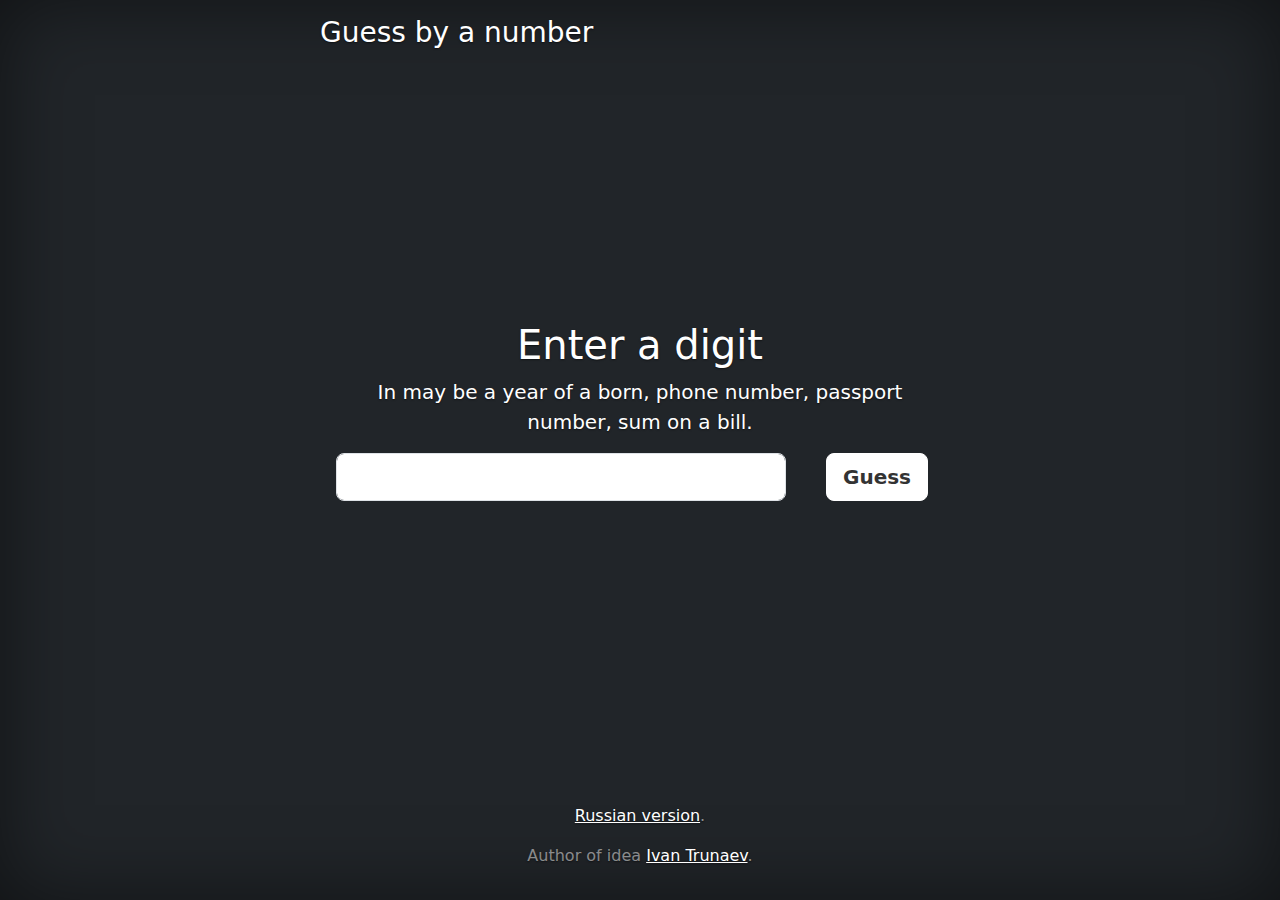
<file: en.html>
<!doctype html>
<html lang="ru" class="h-100">
  <head>
    <meta charset="utf-8" />
    <meta name="viewport" content="width=device-width, initial-scale=1" />
    <meta name="description" content="" />
    <meta name="author" content="Ivan Trunaev"/>
    <title>Guess by a number</title>
    <script src="js/color-modes.js"></script>
    <link href="bootstrap.min.css" rel="stylesheet" />
    <meta name="theme-color" content="#712cf9" />
    <link href="cover.css" rel="stylesheet" />
	<script src="js/jquery-3.7.1.min.js"></script>
	<script src="js/bootstrap.bundle.min.js"></script>
	
	

  </head>
  <body class="d-flex h-100 text-center text-bg-dark">
 
    <script>
	    $(function() {
			function guess() {
					val = $('#number').val();
				const ren = /^[0-9]+$/;
				if (ren.test(val)) {
					val = val % 14;
					//alert(val);
					$.ajax('book_en.html').done(function(book) {				
						$('#result').html(book);
						const re = new RegExp("\\[[ ]*Hexagram "+(val));
						var d = '';
							var p = $('#result span').filter(function(){ 
								return re.test($(this).text());
							}).parent();
							d += p.html();
							while(1) {
								p = p.next();
								if(!p.html()) {
									break;
								}
								const re2 = new RegExp("\\[[ ]*Hexagram *"+(val + 1));
								if( p.filter(function() { return re2.test($(this).text()) }).text()) {
									break;
								}
								d += p.html()+'<br/>';
							}
							
							$('#result').html(d);
					});
				} else {
					alert('You are enter not a digit!');
				}
			}
			
	
			$('#number').keypress(function (e) {
				if (e.which == 13) {
					guess();
				}
			});
			
			$('#guess').click(function() {
				guess();
			});
		});
    </script>
 
 
    <div class="cover-container d-flex w-100 h-100 p-3 mx-auto flex-column">
      <header class="mb-auto">
        <div>
          <h3 class="float-md-start mb-0">Guess by a number</h3>
          <nav class="nav nav-masthead justify-content-center float-md-end">
        </div>
      </header>
      <main class="px-3">
        <h1>Enter a digit</h1>
        <p class="lead">
          In may be a year of a born, phone number, passport number, sum on a bill.
        </p>
        <p class="lead">
		  <div class="row">
			  <div class="col-9">
			<input type="text" class="form-control form-control-lg" id="number"/>
			</div>
			<div class="col-3">
			<button id="guess" class="btn btn-lg btn-light fw-bold border-white bg-white">Guess</button>
			</div>
			<div>


				<p id="result"></p>
		</div>
          </div>
        </p>
      </main>
      <footer class="mt-auto text-white-50">
        <p>
          <a href="https://guess-number.ru/" class="text-white">Russian version</a>.
        </p>
        
        <p>
          Author of idea <a href="https://trunaev.ru/" class="text-white">Ivan Trunaev</a>.
        </p>
      </footer>
    </div>
   

  </body>
</html>
</file>
<file: cover.css>
/*
 * Globals
 */


/* Custom default button */
.btn-light,
.btn-light:hover,
.btn-light:focus {
  color: #333;
  text-shadow: none; /* Prevent inheritance from `body` */
}


/*
 * Base structure
 */

body {
  text-shadow: 0 .05rem .1rem rgba(0, 0, 0, .5);
  box-shadow: inset 0 0 5rem rgba(0, 0, 0, .5);
}

.cover-container {
  max-width: 42em;
}


/*
 * Header
 */

.nav-masthead .nav-link {
  color: rgba(255, 255, 255, .5);
  border-bottom: .25rem solid transparent;
}

.nav-masthead .nav-link:hover,
.nav-masthead .nav-link:focus {
  border-bottom-color: rgba(255, 255, 255, .25);
}

.nav-masthead .nav-link + .nav-link {
  margin-left: 1rem;
}

.nav-masthead .active {
  color: #fff;
  border-bottom-color: #fff;
}
</file>
